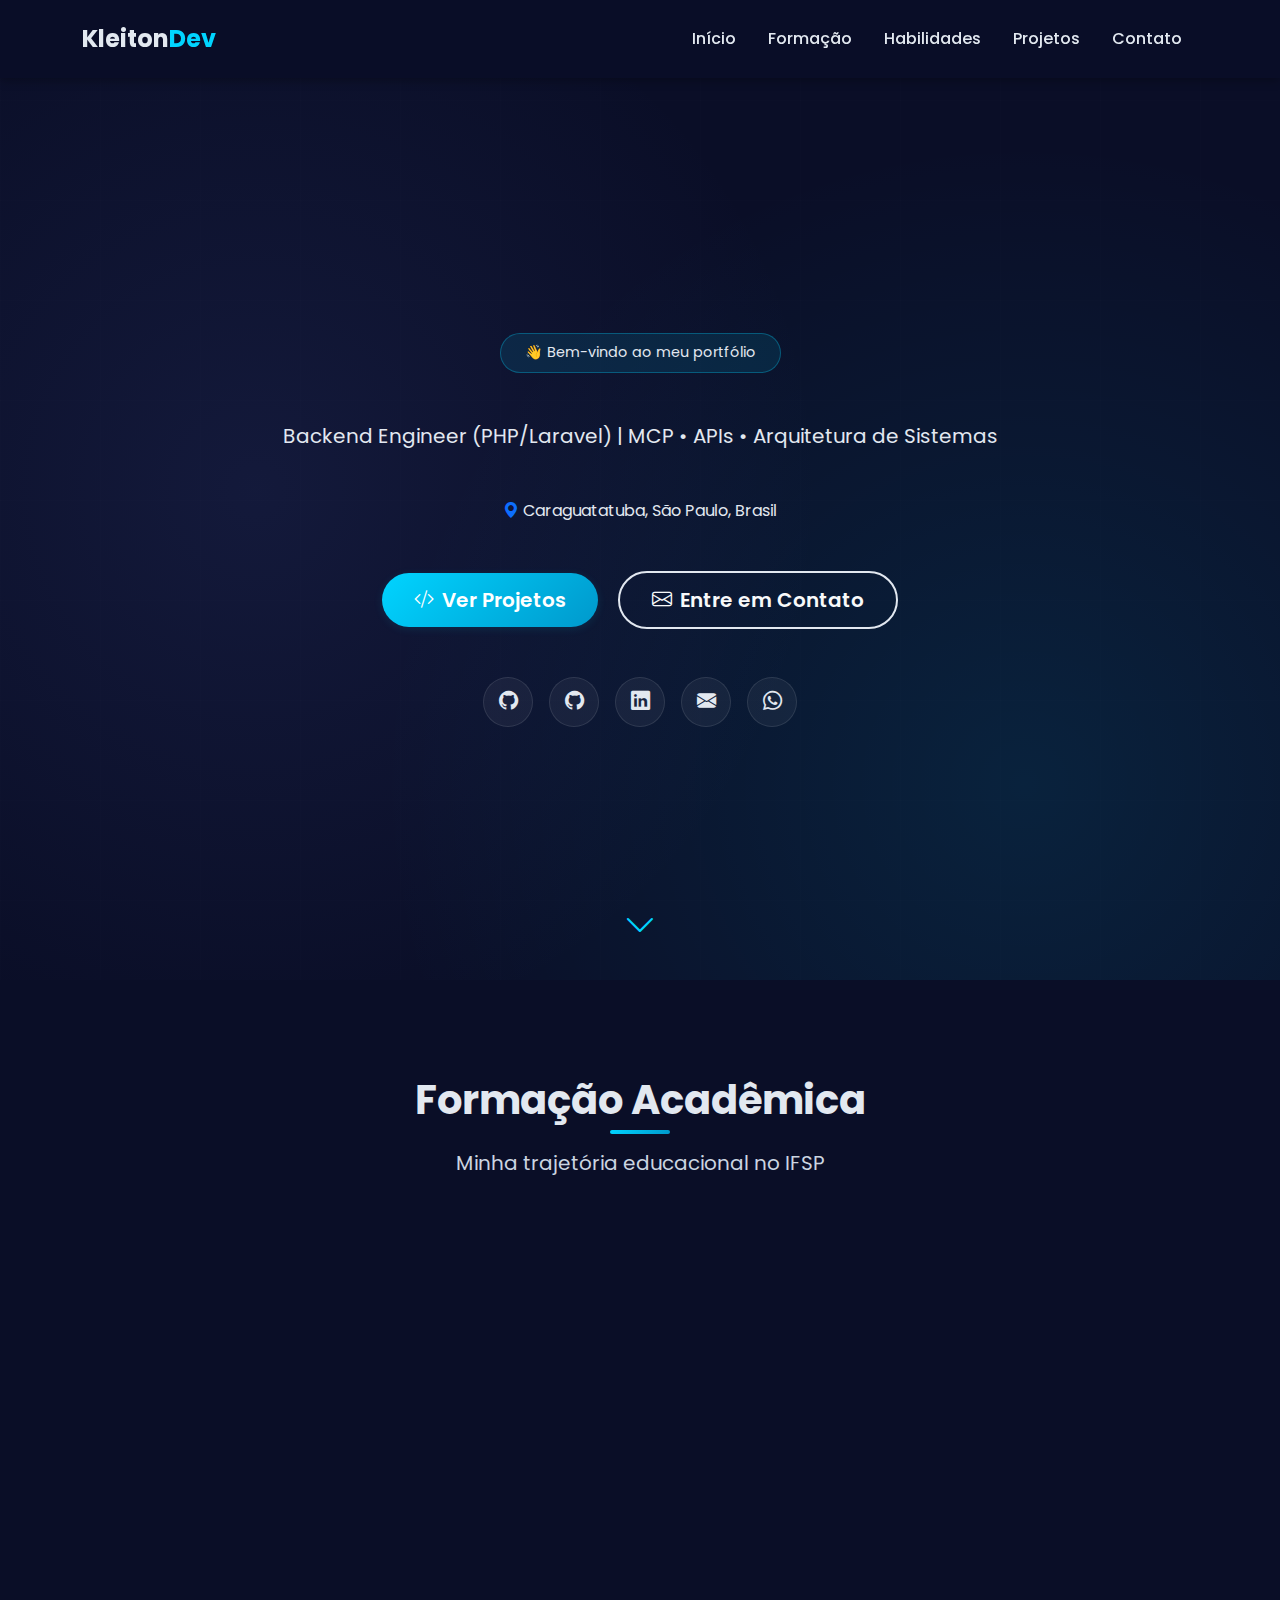
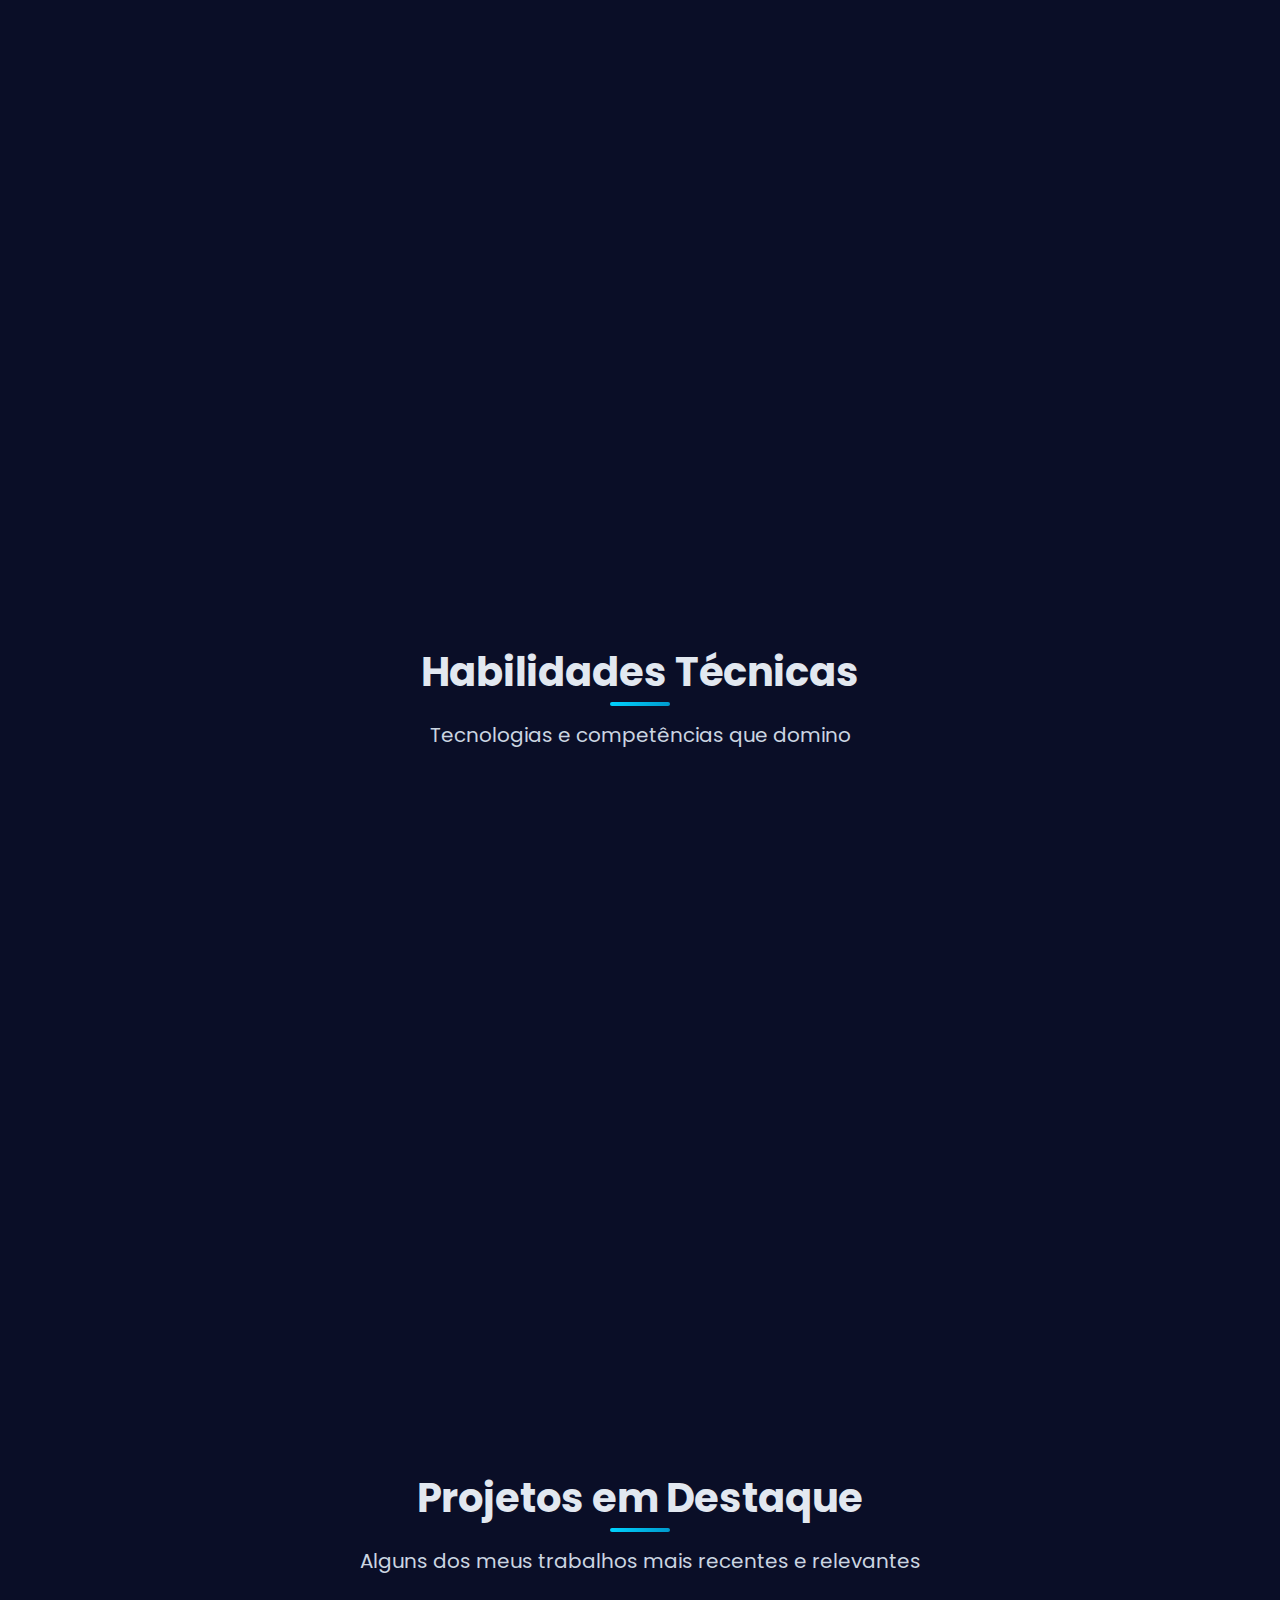
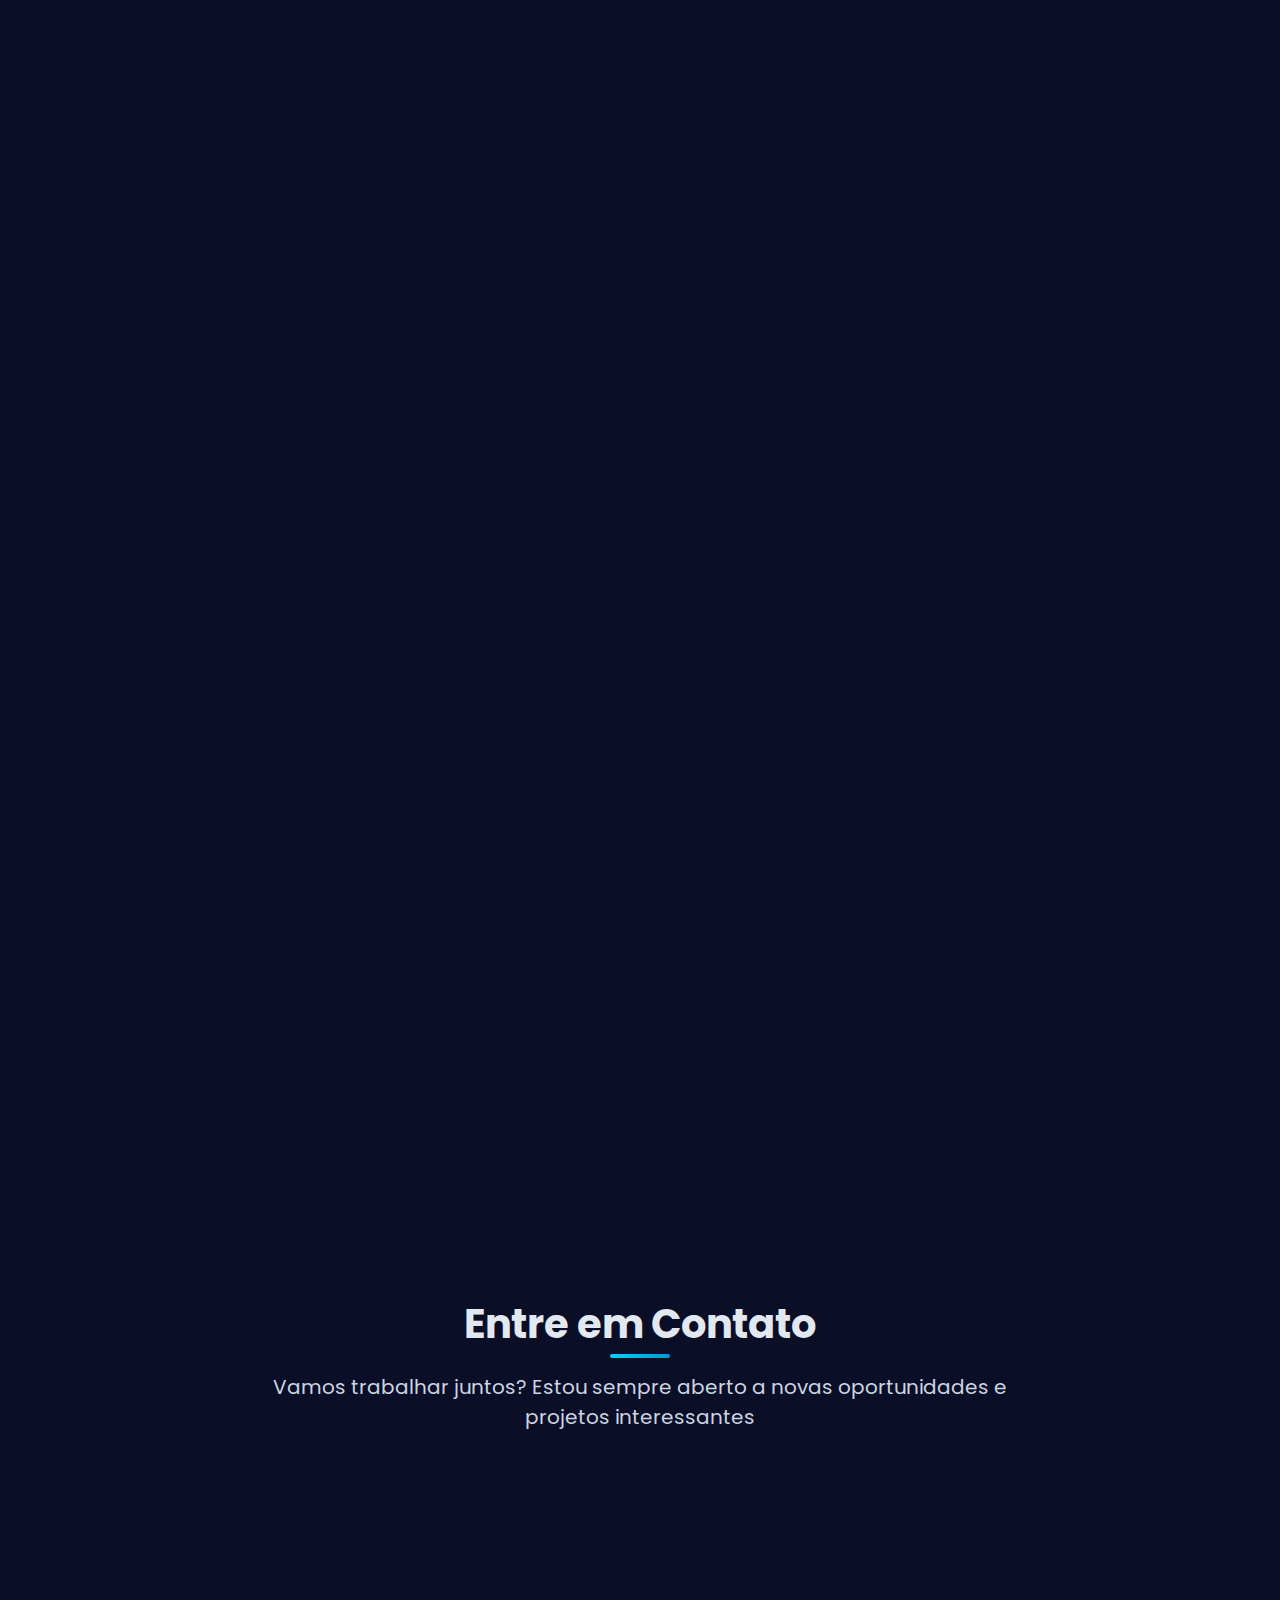
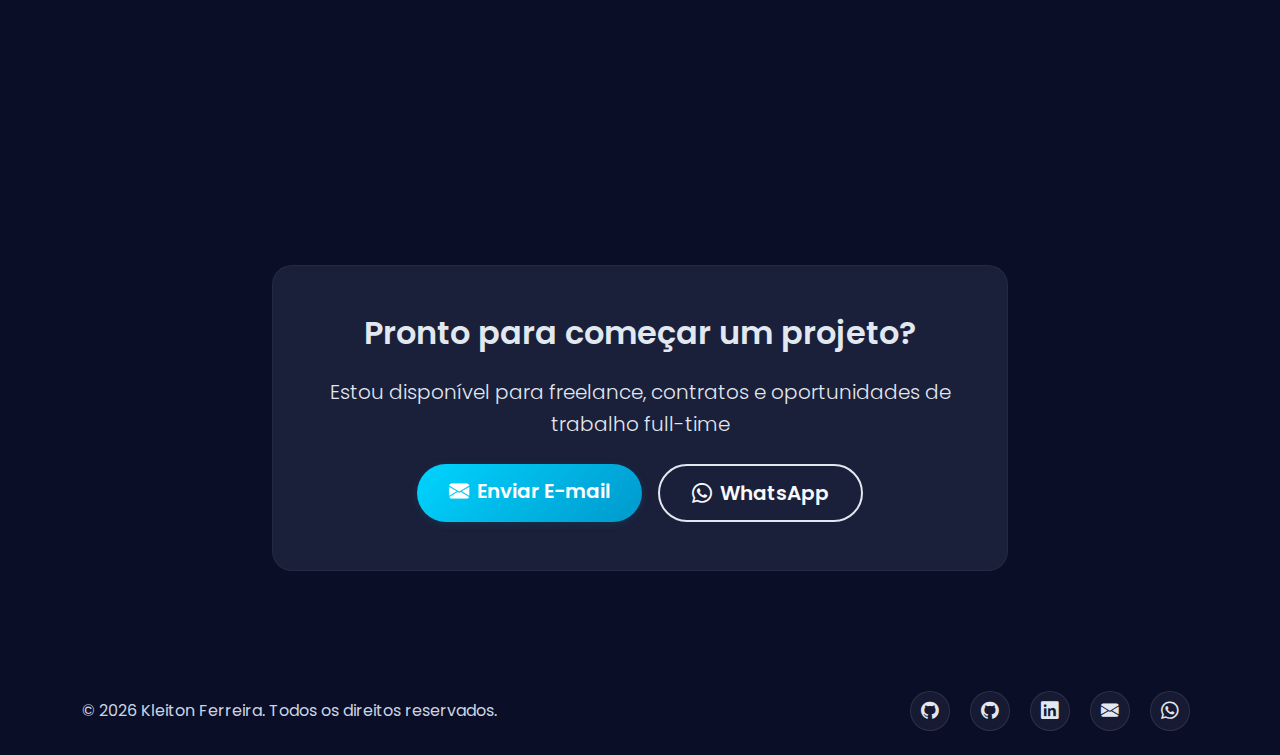
<file: index.html>
<!DOCTYPE html>
<html lang="pt-BR">
<head>
    <meta charset="UTF-8">
    <meta name="viewport" content="width=device-width, initial-scale=1.0">
    <meta name="description" content="Portfólio de Kleiton Ferreira - Backend Engineer PHP/Laravel">
    <title>Kleiton Ferreira - Backend Engineer</title>
    
    <!-- Bootstrap 5 CSS -->
    <link href="https://cdn.jsdelivr.net/npm/bootstrap@5.3.2/dist/css/bootstrap.min.css" rel="stylesheet">
    
    <!-- Bootstrap Icons -->
    <link rel="stylesheet" href="https://cdn.jsdelivr.net/npm/bootstrap-icons@1.11.1/font/bootstrap-icons.css">
    
    <!-- Google Fonts -->
    <link rel="preconnect" href="https://fonts.googleapis.com">
    <link rel="preconnect" href="https://fonts.gstatic.com" crossorigin>
    <link href="https://fonts.googleapis.com/css2?family=Poppins:wght@300;400;500;600;700&display=swap" rel="stylesheet">
    
    <!-- Custom CSS -->
    <link rel="stylesheet" href="styles.css">
</head>
<body>
    <!-- Navbar -->
    <nav class="navbar navbar-expand-lg navbar-dark fixed-top" id="mainNav">
        <div class="container">
            <a class="navbar-brand" href="#home">
                <span class="brand-name">Kleiton</span><span class="brand-highlight">Dev</span>
            </a>
            <button class="navbar-toggler" type="button" data-bs-toggle="collapse" data-bs-target="#navbarNav">
                <span class="navbar-toggler-icon"></span>
            </button>
            <div class="collapse navbar-collapse" id="navbarNav">
                <ul class="navbar-nav ms-auto">
                    <li class="nav-item"><a class="nav-link" href="#home">Início</a></li>
                    <li class="nav-item"><a class="nav-link" href="#education">Formação</a></li>
                    <li class="nav-item"><a class="nav-link" href="#skills">Habilidades</a></li>
                    <li class="nav-item"><a class="nav-link" href="#projects">Projetos</a></li>
                    <li class="nav-item"><a class="nav-link" href="#contact">Contato</a></li>
                </ul>
            </div>
        </div>
    </nav>

    <!-- Hero Section -->
    <section id="home" class="hero-section">
        <div class="hero-overlay"></div>
        <div class="container">
            <div class="row align-items-center min-vh-100">
                <div class="col-lg-8 mx-auto text-center hero-content">
                    <div class="hero-badge mb-4">
                        <span>👋 Bem-vindo ao meu portfólio</span>
                    </div>
                    <h1 class="display-3 fw-bold mb-4 animate-text">
                        Olá, eu sou Kleiton Ferreira
                    </h1>
                    <p class="lead hero-subtitle mb-5">
                        Backend Engineer (PHP/Laravel) | MCP • APIs • Arquitetura de Sistemas
                    </p>
                    <p class="mb-5 hero-location">
                        <i class="bi bi-geo-alt-fill text-primary"></i> Caraguatatuba, São Paulo, Brasil
                    </p>
                    <div class="hero-buttons">
                        <a href="#projects" class="btn btn-primary btn-lg me-3">
                            <i class="bi bi-code-slash me-2"></i>Ver Projetos
                        </a>
                        <a href="#contact" class="btn btn-outline-light btn-lg">
                            <i class="bi bi-envelope me-2"></i>Entre em Contato
                        </a>
                    </div>
                    <div class="social-links mt-5">
                        <a href="https://github.com/kleitonfr" target="_blank" class="social-icon" title="GitHub kleitonfr">
                            <i class="bi bi-github"></i>
                        </a>
                        <a href="https://github.com/kleiton-sti" target="_blank" class="social-icon" title="GitHub kleiton-sti">
                            <i class="bi bi-github"></i>
                        </a>
                        <a href="https://www.linkedin.com/in/kleiton-ferreira" target="_blank" class="social-icon" title="LinkedIn">
                            <i class="bi bi-linkedin"></i>
                        </a>
                        <a href="mailto:kleiton.sfr@gmail.com" class="social-icon" title="Email">
                            <i class="bi bi-envelope-fill"></i>
                        </a>
                        <a href="https://wa.me/5512997968787" target="_blank" class="social-icon" title="WhatsApp">
                            <i class="bi bi-whatsapp"></i>
                        </a>
                    </div>
                </div>
            </div>
        </div>
        <div class="scroll-indicator">
            <a href="#education">
                <i class="bi bi-chevron-down"></i>
            </a>
        </div>
    </section>

    <!-- Education Section -->
    <section id="education" class="py-5 bg-dark">
        <div class="container py-5">
            <div class="row">
                <div class="col-lg-8 mx-auto text-center mb-5">
                    <h2 class="section-title mb-4">Formação Acadêmica</h2>
                    <p class="lead section-subtitle">
                        Minha trajetória educacional no IFSP
                    </p>
                </div>
            </div>
            <div class="row g-4">
                <!-- ADS -->
                <div class="col-lg-4">
                    <div class="education-card h-100">
                        <div class="education-icon">
                            <i class="bi bi-laptop"></i>
                        </div>
                        <h3>Análise e Desenvolvimento de Sistemas</h3>
                        <p class="text-primary">
                            <strong>Instituto Federal de São Paulo - IFSP</strong><br>
                            Março 2022 - Dezembro 2026
                        </p>
                        <p class="card-description">
                            Formação focada em programação e desenvolvimento web, banco de dados, arquitetura de software e gestão de projetos de TI.
                        </p>
                    </div>
                </div>

                <!-- Processos Gerenciais -->
                <div class="col-lg-4">
                    <div class="education-card h-100">
                        <div class="education-icon">
                            <i class="bi bi-briefcase"></i>
                        </div>
                        <h3>Processos Gerenciais</h3>
                        <p class="text-primary">
                            <strong>Instituto Federal de São Paulo - IFSP</strong><br>
                            Fevereiro 2019 - Julho 2021
                        </p>
                        <p class="card-description">
                            Formação em gestão empresarial, processos organizacionais, 
                            administração e empreendedorismo. Concluído com pesquisa científica.
                        </p>
                    </div>
                </div>

                <!-- Técnico -->
                <div class="col-lg-4">
                    <div class="education-card h-100">
                        <div class="education-icon">
                            <i class="bi bi-gear"></i>
                        </div>
                        <h3>Técnico em Administração</h3>
                        <p class="text-primary">
                            <strong>Instituto Federal de São Paulo - IFSP</strong><br>
                            2016 - 2017
                        </p>
                        <p class="card-description">
                            Formação técnica em rotinas administrativas, gestão de documentos, 
                            atendimento e processos organizacionais.
                        </p>
                    </div>
                </div>
            </div>

            <!-- Certificações -->
            <div class="row mt-5">
                <div class="col-lg-12">
                    <div class="certifications-card">
                        <h3 class="mb-4"><i class="bi bi-award"></i> Certificações e Cursos</h3>
                        <div class="row g-3">
                            <div class="col-md-6">
                                <div class="cert-badge">
                                    <i class="bi bi-patch-check-fill text-primary"></i>
                                    <a href="https://hermes.dio.me/certificates/KYPKJFCV.pdf" class="text-decoration-none">
                                    <span> DIO - Laravel: Construindo uma API do Zero</span>
                                    </a>
                                </div>
                            </div>
                            <div class="col-md-6">
                                <div class="cert-badge">
                                    <i class="bi bi-patch-check-fill text-primary"></i>
                                    <a href="https://hermes.digitalinnovation.one/certificates/0A1F5E3C.pdf" class="text-decoration-none">
                                    <span> DIO - Formação JavaScript Developer</span>
                                    </a>
                                </div>
                            </div>
                            <div class="col-md-6">
                                <div class="cert-badge">
                                    <i class="bi bi-patch-check-fill text-primary"></i>
                                    <a href="https://on.fiap.com.br/pluginfile.php/1/local_nanocourses/certificado_nanocourse/49713/8767957f696f1c51cc3e054dfba1f16e/certificado.png" class="text-decoration-none">
                                    <span> FIAP - Linux Fundamentos</span>
                                    </a>
                                </div>
                            </div>
                            <div class="col-md-6">
                                <div class="cert-badge">
                                    <i class="bi bi-patch-check-fill text-primary"></i>
                                    <a href="https://drive.google.com/file/d/15YpUtPOfxhgdU4OIOYwsrPLDaLJMjvhK/view" class="text-decoration-none">
                                    <span> FEA-USP - Artigo Científico Aprovado</span>
                                    </a>
                                </div>
                            </div>
                            <div class="col-md-6">
                                <div class="cert-badge">
                                    <i class="bi bi-patch-check-fill text-primary"></i>
                                    <a href="https://drive.google.com/file/u/0/d/1vcKOcZkr17qzlW5jbfU2aLky2nC_zeyt/view?usp=sharing&pli=1" class="text-decoration-none">
                                    <span> CASI-UFF - Moderador(a) de Sessão Científica </span>
                                    </a>
                                </div>
                            </div>
                        </div>
                    </div>
                </div>
            </div>
        </div>
    </section>

    <!-- Skills Section -->
    <section id="skills" class="py-5">
        <div class="container py-5">
            <div class="row">
                <div class="col-lg-8 mx-auto text-center mb-5">
                    <h2 class="section-title mb-4">Habilidades Técnicas</h2>
                    <p class="lead section-subtitle">
                        Tecnologias e competências que domino
                    </p>
                </div>
            </div>
            <div class="row g-4">
                <!-- Backend -->
                <div class="col-md-6 col-lg-3">
                    <div class="skill-card">
                        <div class="skill-icon">
                            <i class="bi bi-server"></i>
                        </div>
                        <h4>Backend</h4>
                        <ul class="skill-list">
                            <li><span class="skill-badge">PHP</span></li>
                            <li><span class="skill-badge">Laravel</span></li>
                            <li><span class="skill-badge">Node.js</span></li>
                            <li><span class="skill-badge">Express</span></li>
                            <li><span class="skill-badge">NestJS</span></li>
                        </ul>
                    </div>
                </div>
                
                <!-- Frontend -->
                <div class="col-md-6 col-lg-3">
                    <div class="skill-card">
                        <div class="skill-icon">
                            <i class="bi bi-palette"></i>
                        </div>
                        <h4>Frontend</h4>
                        <ul class="skill-list">
                            <li><span class="skill-badge">HTML5</span></li>
                            <li><span class="skill-badge">CSS3</span></li>
                            <li><span class="skill-badge">JavaScript</span></li>
                            <li><span class="skill-badge">Bootstrap</span></li>
                            <li><span class="skill-badge">Tailwind CSS</span></li>
                        </ul>
                    </div>
                </div>
                
                <!-- Database & Tools -->
                <div class="col-md-6 col-lg-3">
                    <div class="skill-card">
                        <div class="skill-icon">
                            <i class="bi bi-database"></i>
                        </div>
                        <h4>Database & Tools</h4>
                        <ul class="skill-list">
                            <li><span class="skill-badge">MySQL</span></li>
                            <li><span class="skill-badge">Prisma</span></li>
                            <li><span class="skill-badge">Git</span></li>
                            <li><span class="skill-badge">GLPI</span></li>
                            <li><span class="skill-badge">REST API</span></li>
                        </ul>
                    </div>
                </div>
                
                <!-- Competências -->
                <div class="col-md-6 col-lg-3">
                    <div class="skill-card">
                        <div class="skill-icon">
                            <i class="bi bi-lightbulb"></i>
                        </div>
                        <h4>Competências</h4>
                        <ul class="skill-list">
                            <li><span class="skill-badge">Arquitetura MVC</span></li>
                            <li><span class="skill-badge">Atendimento</span></li>
                            <li><span class="skill-badge">Suporte Técnico</span></li>
                            <li><span class="skill-badge">Pesquisa</span></li>
                            <li><span class="skill-badge">Análise de Dados</span></li>
                        </ul>
                    </div>
                </div>
            </div>
        </div>
    </section>

    <!-- Projects Section -->
    <section id="projects" class="py-5 bg-dark">
        <div class="container py-5">
            <div class="row">
                <div class="col-lg-8 mx-auto text-center mb-5">
                    <h2 class="section-title mb-4">Projetos em Destaque</h2>
                    <p class="lead section-subtitle">
                        Alguns dos meus trabalhos mais recentes e relevantes
                    </p>
                </div>
            </div>
            <div class="row g-4">
                <!-- Project 1: Diário Oficial -->
                <div class="col-lg-4 col-md-6">
                    <div class="project-card">
                        <div class="project-image">
                            <div class="project-overlay">
                                <div class="project-links">
                                    <a href="https://github.com/kleitonfr/front_diario-oficial" target="_blank" class="btn btn-light btn-sm project-badge">
                                        <i class="bi bi-github"></i> Código
                                    </a>
                                    <a href="https://kleitonfr.github.io/front_diario-oficial/" target="_blank" class="btn btn-primary btn-sm">
                                        <i class="bi bi-box-arrow-up-right"></i> Demo
                                    </a>
                                </div>
                            </div>
                        </div>
                        <div class="project-content">
                            <h3>Diário Oficial - Caraguatatuba</h3>
                            <p class="card-description">
                                Nova interface moderna para o Diário Oficial de Caraguatatuba. 
                                Design responsivo e intuitivo para facilitar o acesso à informação pública.
                            </p>
                            <div class="project-tech">
                                <span class="tech-tag">HTML5</span>
                                <span class="tech-tag">CSS3</span>
                                <span class="tech-tag">JavaScript</span>
                            </div>
                        </div>
                    </div>
                </div>

                <!-- Project 2: Consulta Pública -->
                <div class="col-lg-4 col-md-6">
                    <div class="project-card">
                        <div class="project-image private-project">
                            <div class="project-overlay">
                                <div class="project-badge">
                                    <i class="bi bi-lock-fill"></i> Privado
                                </div>
                            </div>
                        </div>
                        <div class="project-content">
                            <h3>Sistema de Consulta Pública</h3>
                            <p class="card-description">
                                Plataforma para gestão e participação em consultas públicas. 
                                Interface intuitiva para cidadãos e administradores com controle completo de processos.
                            </p>
                            <div class="project-tech">
                                <span class="tech-tag">PHP</span>
                                <span class="tech-tag">Laravel</span>
                                <span class="tech-tag">MySQL</span>
                                <span class="tech-tag">Bootstrap</span>
                            </div>
                        </div>
                    </div>
                </div>

                <!-- Project 3: LGPD -->
                <div class="col-lg-4 col-md-6">
                    <div class="project-card">
                        <div class="project-image private-project">
                            <div class="project-overlay">
                                <div class="project-badge">
                                    <i class="bi bi-lock-fill"></i> Privado
                                </div>
                            </div>
                        </div>
                        <div class="project-content">
                            <h3>Sistema LGPD</h3>
                            <p class="card-description">
                                Sistema para gerenciamento e conformidade com a Lei Geral de Proteção de Dados. 
                                Controle de consentimento, acesso e exclusão de dados pessoais.
                            </p>
                            <div class="project-tech">
                                <span class="tech-tag">PHP</span>
                                <span class="tech-tag">Laravel</span>
                                <span class="tech-tag">API REST</span>
                                <span class="tech-tag">MySQL</span>
                            </div>
                        </div>
                    </div>
                </div>

                <!-- Project 4: Nest Florestal -->
                <div class="col-lg-4 col-md-6">
                    <div class="project-card">
                        <div class="project-image private-project">
                            <div class="project-overlay">
                                <div class="project-badge">
                                    <i class="bi bi-lock-fill"></i> Privado
                                </div>
                            </div>
                        </div>
                        <div class="project-content">
                            <h3>Nest Florestal</h3>
                            <p class="card-description">
                                Sistema de gestão e monitoramento florestal desenvolvido com NestJS. 
                                API robusta para controle de recursos naturais e processos ambientais.
                            </p>
                            <div class="project-tech">
                                <span class="tech-tag">NestJS</span>
                                <span class="tech-tag">TypeScript</span>
                                <span class="tech-tag">Prisma</span>
                                <span class="tech-tag">PostgreSQL</span>
                            </div>
                        </div>
                    </div>
                </div>

                <!-- Project 5: PetMatch BackEnd -->
                <div class="col-lg-4 col-md-6">
                    <div class="project-card">
                        <div class="project-image private-project">
                            <div class="project-overlay">
                                <div class="project-badge">
                                    <i class="bi bi-lock-fill"></i> Privado
                                </div>
                            </div>
                        </div>
                        <div class="project-content">
                            <h3>PetMatch Backend</h3>
                            <p class="card-description">
                                Backend completo para plataforma de adoção de pets. 
                                API com autenticação, gerenciamento de perfis e sistema de matching entre pets e adotantes.
                            </p>
                            <div class="project-tech">
                                <span class="tech-tag">Node.js</span>
                                <span class="tech-tag">Express</span>
                                <span class="tech-tag">MongoDB</span>
                                <span class="tech-tag">JWT</span>
                            </div>
                        </div>
                    </div>
                </div>

                <!-- Project 6: Hono API Worker -->
                <div class="col-lg-4 col-md-6">
                    <div class="project-card">
                        <div class="project-image private-project">
                            <div class="project-overlay">
                                <div class="project-badge">
                                    <i class="bi bi-lock-fill"></i> Privado
                                </div>
                            </div>
                        </div>
                        <div class="project-content">
                            <h3>Hono API Worker</h3>
                            <p class="card-description">
                                API ultrarrápida construída com Hono para Cloudflare Workers. 
                                Serverless, escalável e de baixa latência para aplicações distribuídas.
                            </p>
                            <div class="project-tech">
                                <span class="tech-tag">Hono</span>
                                <span class="tech-tag">TypeScript</span>
                                <span class="tech-tag">Cloudflare Workers</span>
                                <span class="tech-tag">Edge Computing</span>
                            </div>
                        </div>
                    </div>
                </div>
            </div>
        </div>
    </section>

    <!-- Contact Section -->
    <section id="contact" class="py-5">
        <div class="container py-5">
            <div class="row">
                <div class="col-lg-8 mx-auto text-center mb-5">
                    <h2 class="section-title mb-4">Entre em Contato</h2>
                    <p class="lead section-subtitle">
                        Vamos trabalhar juntos? Estou sempre aberto a novas oportunidades e projetos interessantes
                    </p>
                </div>
            </div>
            <div class="row g-4">
                <!-- LinkedIn -->
                <div class="col-md-6 col-lg-3">
                    <a href="https://www.linkedin.com/in/kleiton-ferreira" target="_blank" class="contact-link">
                        <div class="contact-card">
                            <div class="contact-icon">
                                <i class="bi bi-linkedin"></i>
                            </div>
                            <h4>LinkedIn</h4>
                            <p class="card-description">
                                Conecte-se comigo profissionalmente
                            </p>
                            <span class="contact-value">/in/kleiton-ferreira</span>
                        </div>
                    </a>
                </div>

                <!-- GitHub -->
                <div class="col-md-6 col-lg-3">
                    <a href="https://github.com/kleitonfr" target="_blank" class="contact-link">
                        <div class="contact-card">
                            <div class="contact-icon">
                                <i class="bi bi-github"></i>
                            </div>
                            <h4>GitHub</h4>
                            <p class="card-description">
                                Confira meus projetos e contribuições
                            </p>
                            <span class="contact-value">@kleitonfr</span>
                        </div>
                    </a>
                </div>

                <!-- Email -->
                <div class="col-md-6 col-lg-3">
                    <a href="mailto:kleiton.sfr@gmail.com" class="contact-link">
                        <div class="contact-card">
                            <div class="contact-icon">
                                <i class="bi bi-envelope-fill"></i>
                            </div>
                            <h4>E-mail</h4>
                            <p class="card-description">
                                Envie uma mensagem diretamente
                            </p>
                            <span class="contact-value">kleiton.sfr@gmail.com</span>
                        </div>
                    </a>
                </div>

                <!-- WhatsApp -->
                <div class="col-md-6 col-lg-3">
                    <a href="https://wa.me/5512997968787" target="_blank" class="contact-link">
                        <div class="contact-card">
                            <div class="contact-icon">
                                <i class="bi bi-whatsapp"></i>
                            </div>
                            <h4>WhatsApp</h4>
                            <p class="card-description">
                                Converse comigo em tempo real
                            </p>
                            <span class="contact-value">(12) 99796-8787</span>
                        </div>
                    </a>
                </div>
            </div>

            <!-- CTA Section -->
            <div class="row mt-5">
                <div class="col-lg-8 mx-auto text-center">
                    <div class="cta-box">
                        <h3 class="mb-4">Pronto para começar um projeto?</h3>
                        <p class="lead card-description mb-4">
                            Estou disponível para freelance, contratos e oportunidades de trabalho full-time
                        </p>
                        <div class="d-flex justify-content-center gap-3 flex-wrap">
                            <a href="mailto:kleiton.sfr@gmail.com" class="btn btn-primary btn-lg">
                                <i class="bi bi-envelope-fill me-2"></i>Enviar E-mail
                            </a>
                            <a href="https://wa.me/5512997968787" target="_blank" class="btn btn-outline-light btn-lg">
                                <i class="bi bi-whatsapp me-2"></i>WhatsApp
                            </a>
                        </div>
                    </div>
                </div>
            </div>
        </div>
    </section>

    <!-- Footer -->
    <footer class="py-4 bg-dark">
        <div class="container">
            <div class="row align-items-center">
                <div class="col-md-6 text-center text-md-start mb-3 mb-md-0">
                    <p class="mb-0 footer-text">
                        &copy; 2025 Kleiton Ferreira. Todos os direitos reservados.
                    </p>
                </div>
                <div class="col-md-6 text-center text-md-end">
                    <div class="social-links-footer">
                        <a href="https://github.com/kleitonfr" target="_blank" title="GitHub kleitonfr">
                            <i class="bi bi-github"></i>
                        </a>
                        <a href="https://github.com/kleiton-sti" target="_blank" title="GitHub kleiton-sti">
                            <i class="bi bi-github"></i>
                        </a>
                        <a href="https://www.linkedin.com/in/kleiton-ferreira" target="_blank" title="LinkedIn">
                            <i class="bi bi-linkedin"></i>
                        </a>
                        <a href="mailto:kleiton.sfr@gmail.com" title="Email">
                            <i class="bi bi-envelope-fill"></i>
                        </a>
                        <a href="https://wa.me/5512997968787" target="_blank" title="WhatsApp">
                            <i class="bi bi-whatsapp"></i>
                        </a>
                    </div>
                </div>
            </div>
        </div>
    </footer>

    <!-- Bootstrap 5 JS Bundle -->
    <script src="https://cdn.jsdelivr.net/npm/bootstrap@5.3.2/dist/js/bootstrap.bundle.min.js"></script>
    
    <!-- Custom JS -->
    <script src="script.js"></script>
</body>
</html>
</file>
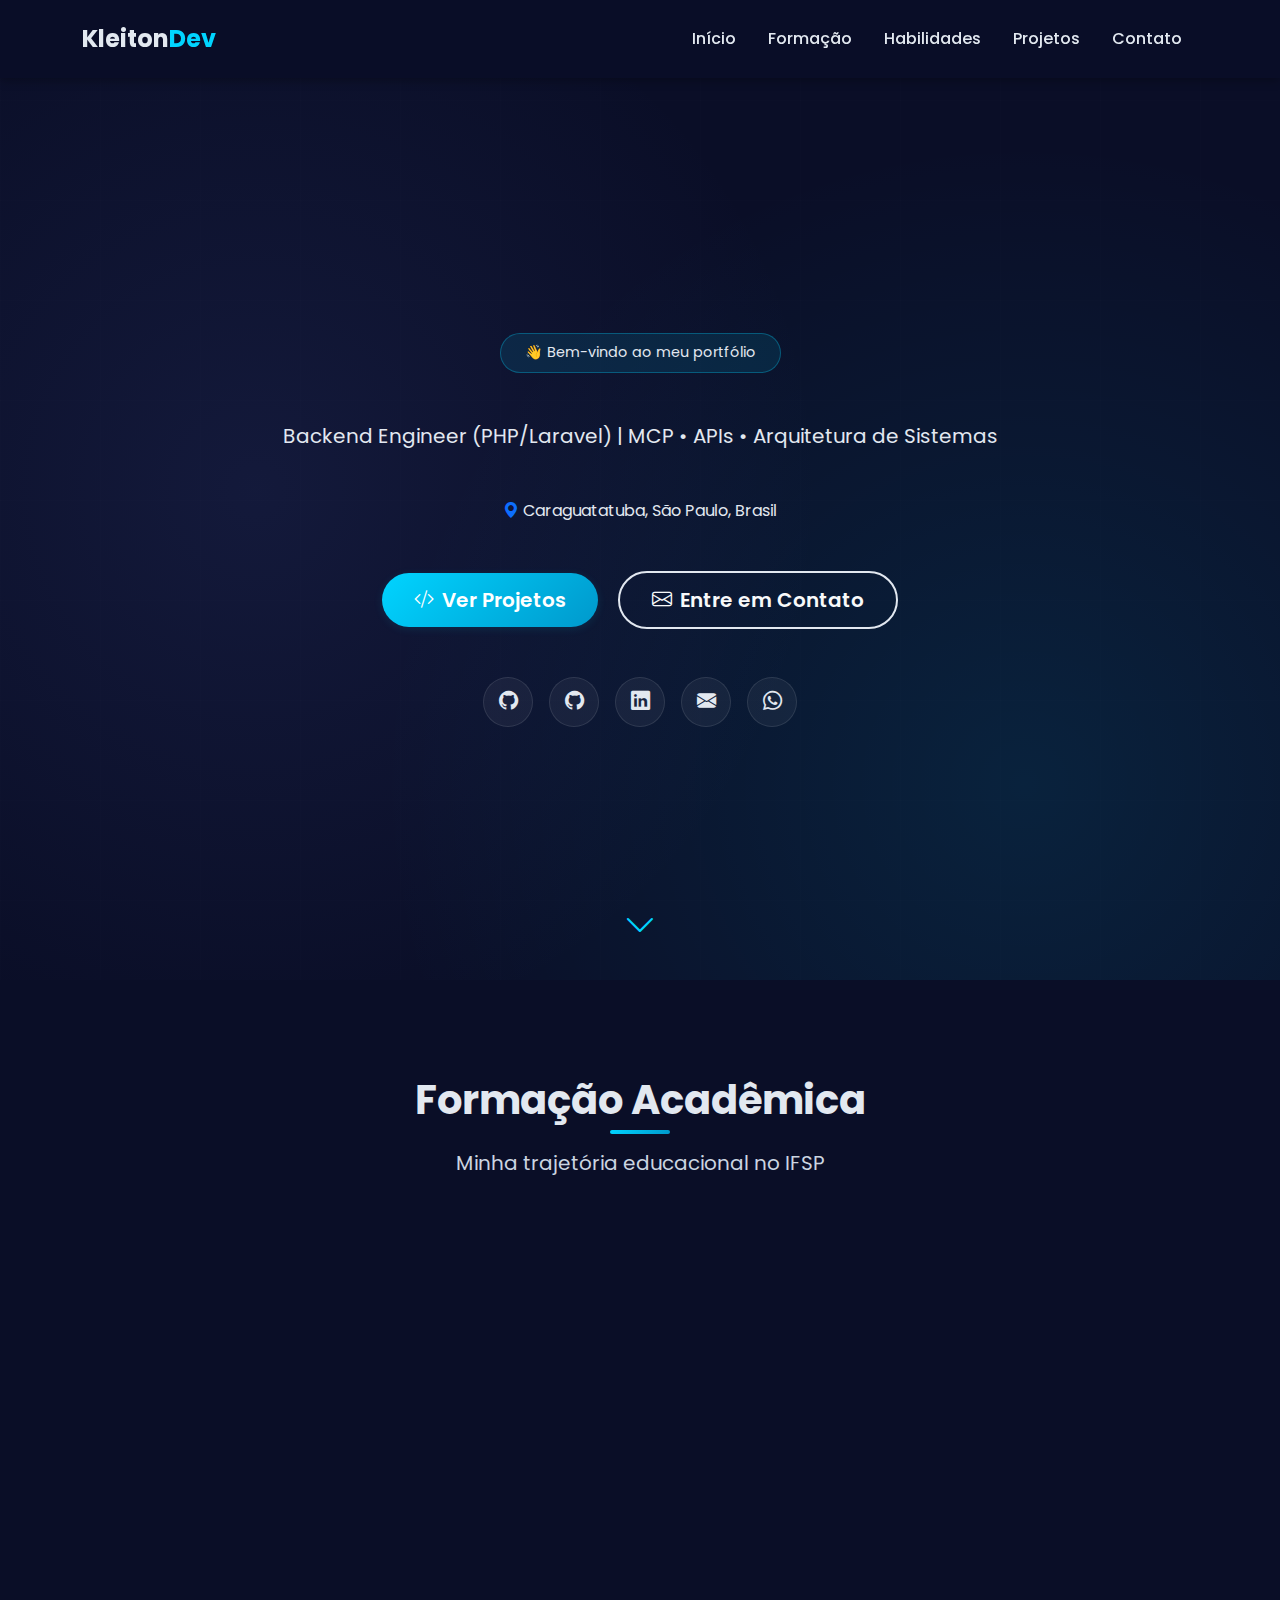
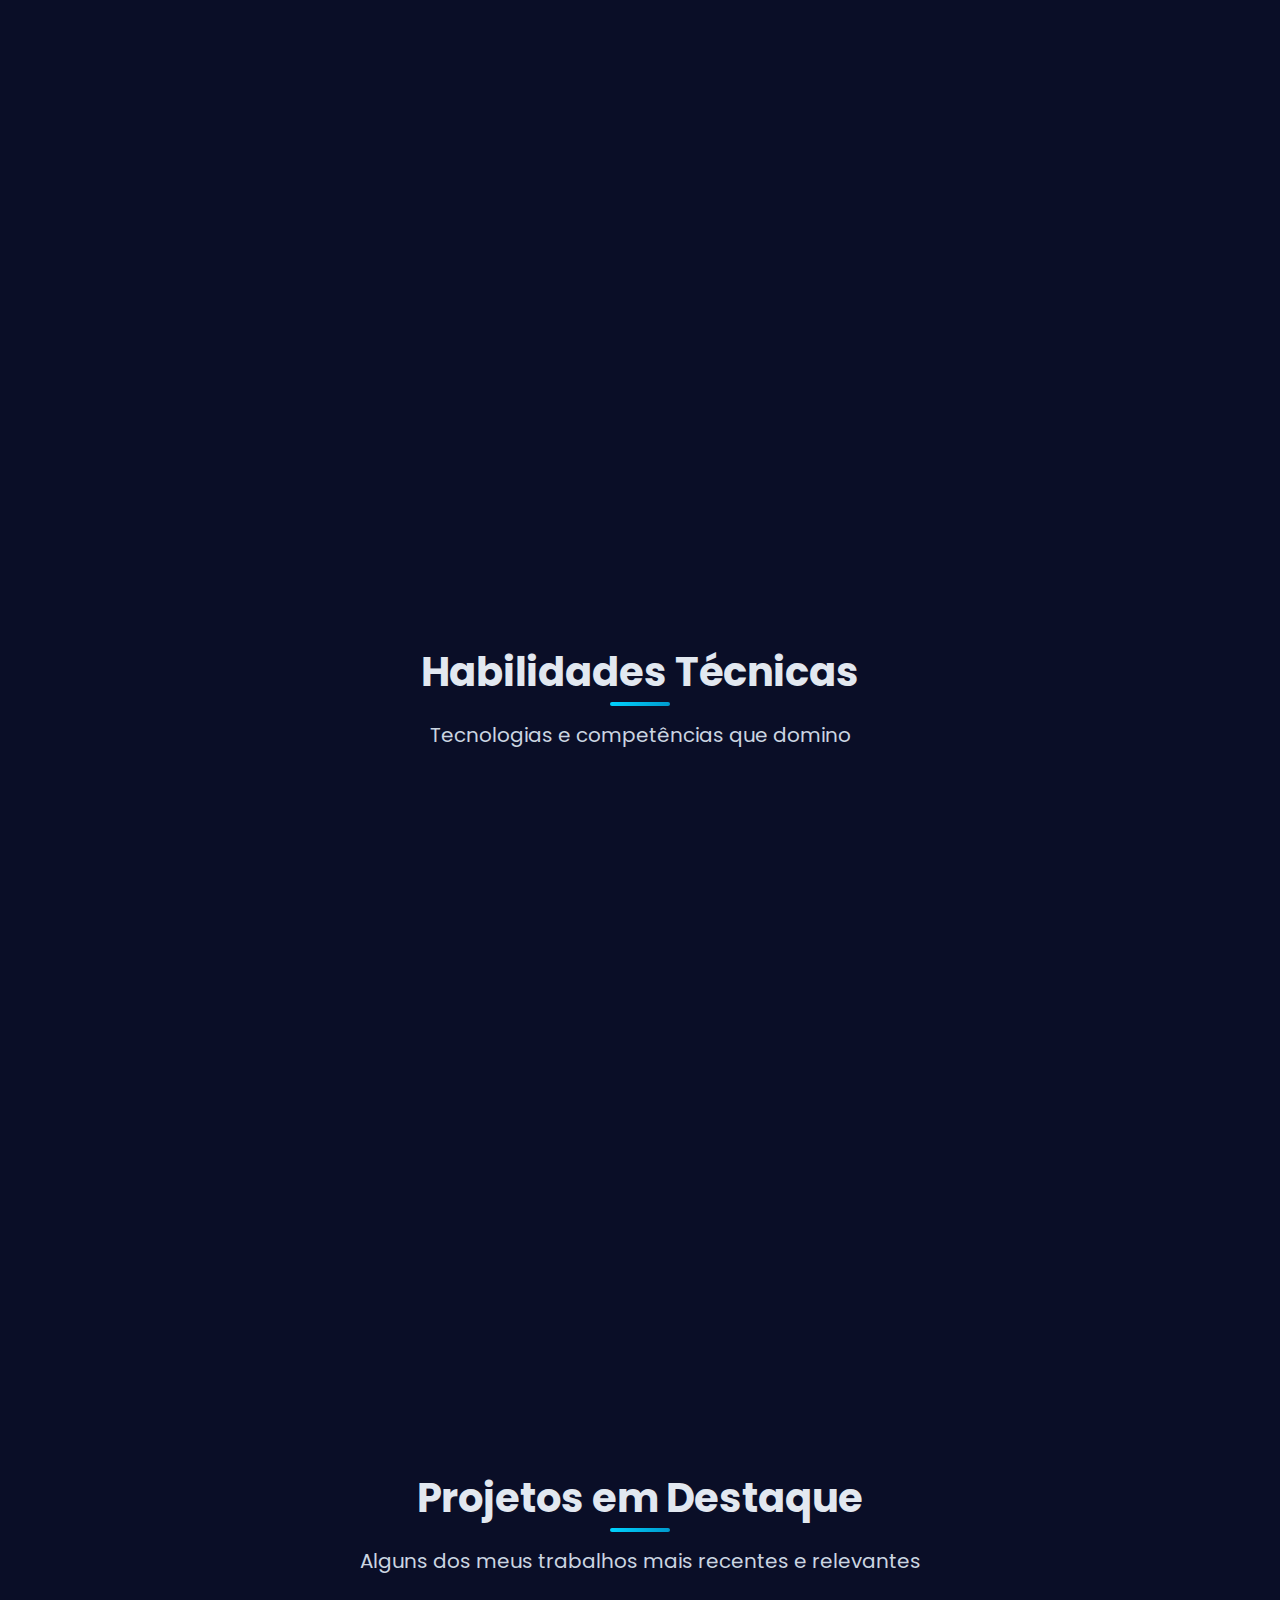
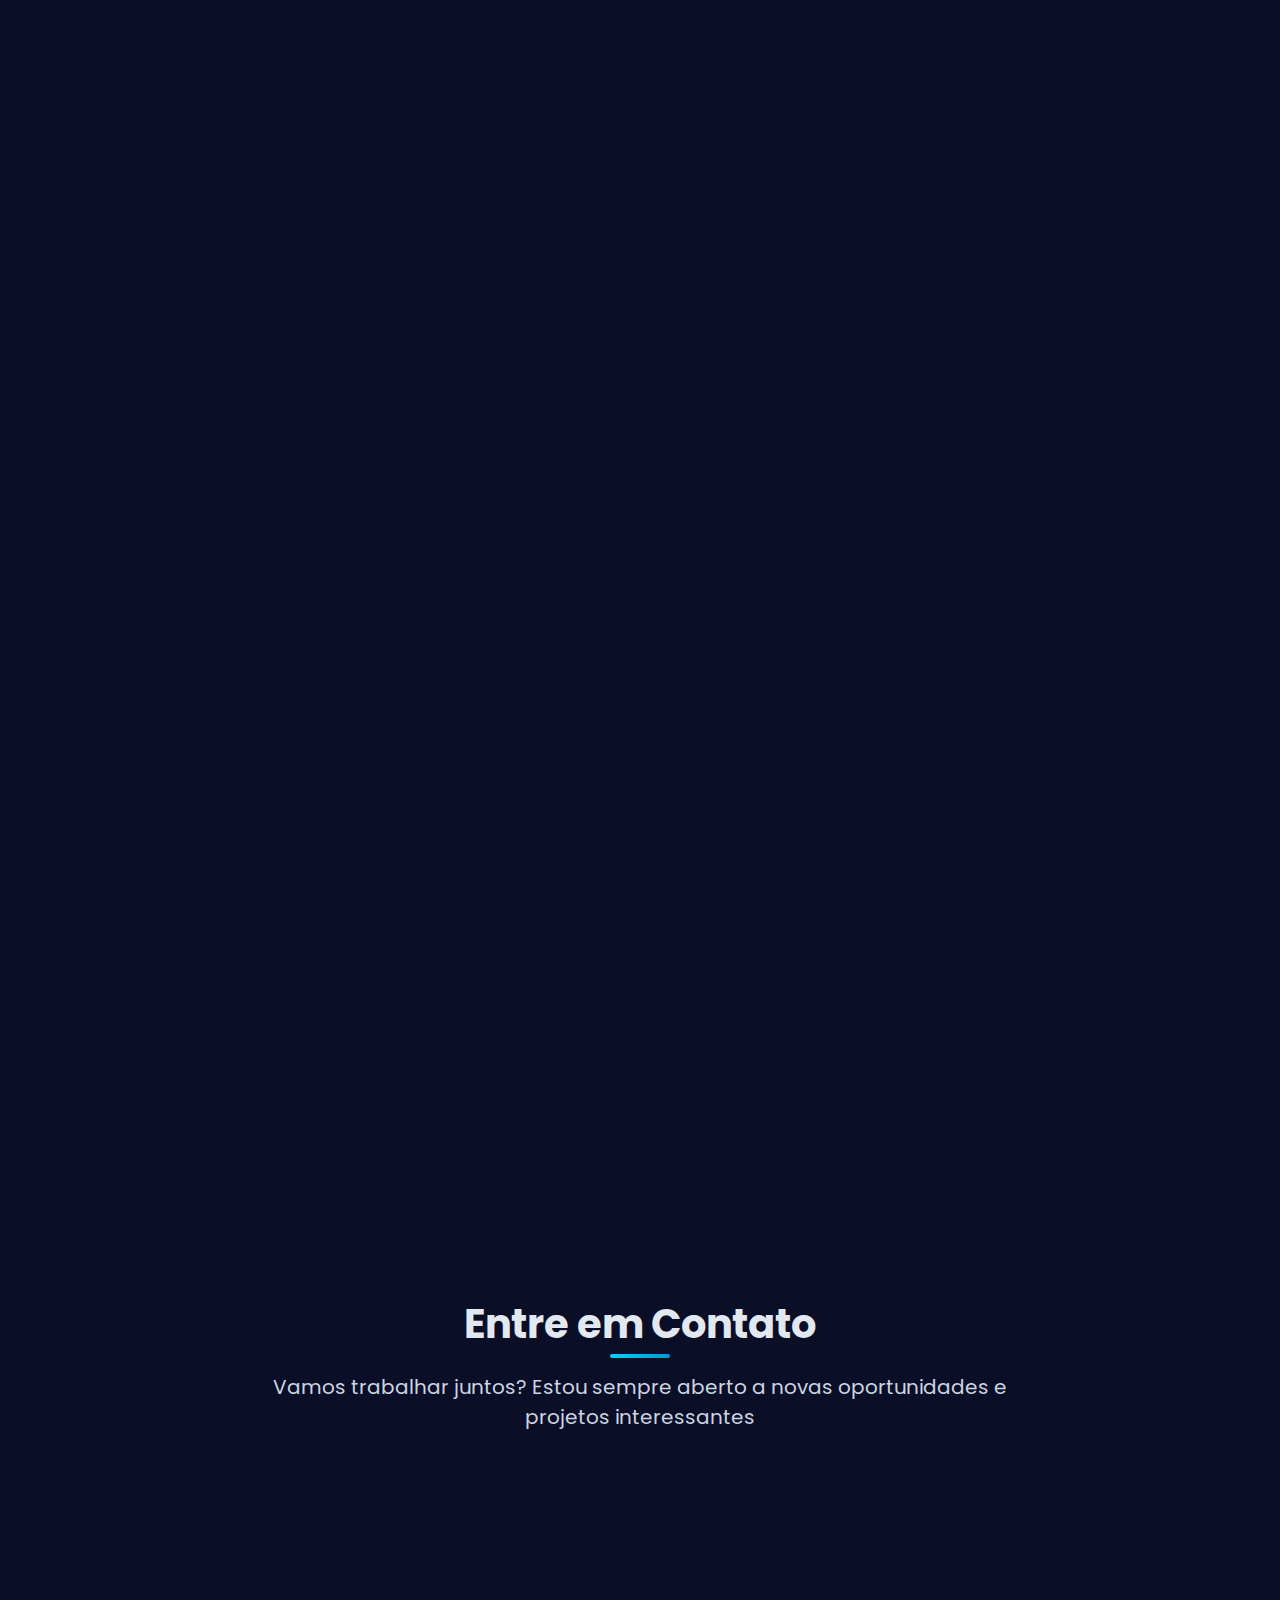
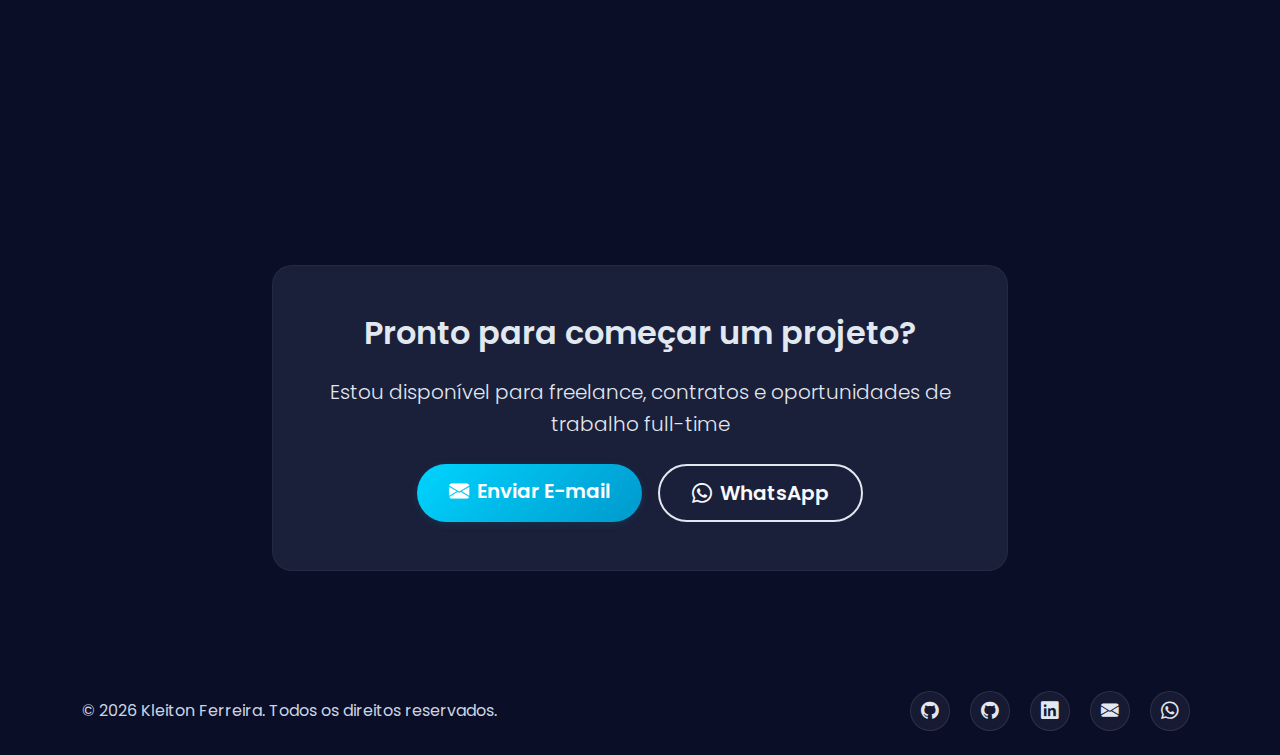
<file: docs/index.html>
<!DOCTYPE html>
<html lang="pt-BR">
<head>
    <meta charset="UTF-8">
    <meta name="viewport" content="width=device-width, initial-scale=1.0">
    <meta name="description" content="Portfólio de Kleiton Ferreira - Backend Engineer PHP/Laravel">
    <title>Kleiton Ferreira - Backend Engineer</title>
    
    <!-- Bootstrap 5 CSS -->
    <link href="https://cdn.jsdelivr.net/npm/bootstrap@5.3.2/dist/css/bootstrap.min.css" rel="stylesheet">
    
    <!-- Bootstrap Icons -->
    <link rel="stylesheet" href="https://cdn.jsdelivr.net/npm/bootstrap-icons@1.11.1/font/bootstrap-icons.css">
    
    <!-- Google Fonts -->
    <link rel="preconnect" href="https://fonts.googleapis.com">
    <link rel="preconnect" href="https://fonts.gstatic.com" crossorigin>
    <link href="https://fonts.googleapis.com/css2?family=Poppins:wght@300;400;500;600;700&display=swap" rel="stylesheet">
    
    <!-- Custom CSS -->
    <link rel="stylesheet" href="../assets/css/styles.css">
</head>
<body>
    <!-- Navbar -->
    <nav class="navbar navbar-expand-lg navbar-dark fixed-top" id="mainNav">
        <div class="container">
            <a class="navbar-brand" href="#home">
                <span class="brand-name">Kleiton</span><span class="brand-highlight">Dev</span>
            </a>
            <button class="navbar-toggler" type="button" data-bs-toggle="collapse" data-bs-target="#navbarNav">
                <span class="navbar-toggler-icon"></span>
            </button>
            <div class="collapse navbar-collapse" id="navbarNav">
                <ul class="navbar-nav ms-auto">
                    <li class="nav-item"><a class="nav-link" href="#home">Início</a></li>
                    <li class="nav-item"><a class="nav-link" href="#education">Formação</a></li>
                    <li class="nav-item"><a class="nav-link" href="#skills">Habilidades</a></li>
                    <li class="nav-item"><a class="nav-link" href="#projects">Projetos</a></li>
                    <li class="nav-item"><a class="nav-link" href="#contact">Contato</a></li>
                </ul>
            </div>
        </div>
    </nav>

    <!-- Hero Section -->
    <section id="home" class="hero-section">
        <div class="hero-overlay"></div>
        <div class="container">
            <div class="row align-items-center min-vh-100">
                <div class="col-lg-8 mx-auto text-center hero-content">
                    <div class="hero-badge mb-4">
                        <span>👋 Bem-vindo ao meu portfólio</span>
                    </div>
                    <h1 class="display-3 fw-bold mb-4 animate-text">
                        Olá, eu sou Kleiton Ferreira
                    </h1>
                    <p class="lead hero-subtitle mb-5">
                        Backend Engineer (PHP/Laravel) | MCP • APIs • Arquitetura de Sistemas
                    </p>
                    <p class="mb-5 hero-location">
                        <i class="bi bi-geo-alt-fill text-primary"></i> Caraguatatuba, São Paulo, Brasil
                    </p>
                    <div class="hero-buttons">
                        <a href="#projects" class="btn btn-primary btn-lg me-3">
                            <i class="bi bi-code-slash me-2"></i>Ver Projetos
                        </a>
                        <a href="#contact" class="btn btn-outline-light btn-lg">
                            <i class="bi bi-envelope me-2"></i>Entre em Contato
                        </a>
                    </div>
                    <div class="social-links mt-5">
                        <a href="https://github.com/kleitonfr" target="_blank" class="social-icon" title="GitHub kleitonfr">
                            <i class="bi bi-github"></i>
                        </a>
                        <a href="https://github.com/kleiton-sti" target="_blank" class="social-icon" title="GitHub kleiton-sti">
                            <i class="bi bi-github"></i>
                        </a>
                        <a href="https://www.linkedin.com/in/kleiton-ferreira" target="_blank" class="social-icon" title="LinkedIn">
                            <i class="bi bi-linkedin"></i>
                        </a>
                        <a href="mailto:kleiton.sfr@gmail.com" class="social-icon" title="Email">
                            <i class="bi bi-envelope-fill"></i>
                        </a>
                        <a href="https://wa.me/5512997968787" target="_blank" class="social-icon" title="WhatsApp">
                            <i class="bi bi-whatsapp"></i>
                        </a>
                    </div>
                </div>
            </div>
        </div>
        <div class="scroll-indicator">
            <a href="#education">
                <i class="bi bi-chevron-down"></i>
            </a>
        </div>
    </section>

    <!-- Education Section -->
    <section id="education" class="py-5 bg-dark">
        <div class="container py-5">
            <div class="row">
                <div class="col-lg-8 mx-auto text-center mb-5">
                    <h2 class="section-title mb-4">Formação Acadêmica</h2>
                    <p class="lead section-subtitle">
                        Minha trajetória educacional no IFSP
                    </p>
                </div>
            </div>
            <div class="row g-4">
                <!-- ADS -->
                <div class="col-lg-4">
                    <div class="education-card h-100">
                        <div class="education-icon">
                            <i class="bi bi-laptop"></i>
                        </div>
                        <h3>Análise e Desenvolvimento de Sistemas</h3>
                        <p class="text-primary">
                            <strong>Instituto Federal de São Paulo - IFSP</strong><br>
                            Março 2022 - Dezembro 2026
                        </p>
                        <p class="card-description">
                            Formação focada em programação e desenvolvimento web, banco de dados, arquitetura de software e gestão de projetos de TI.
                        </p>
                    </div>
                </div>

                <!-- Processos Gerenciais -->
                <div class="col-lg-4">
                    <div class="education-card h-100">
                        <div class="education-icon">
                            <i class="bi bi-briefcase"></i>
                        </div>
                        <h3>Processos Gerenciais</h3>
                        <p class="text-primary">
                            <strong>Instituto Federal de São Paulo - IFSP</strong><br>
                            Fevereiro 2019 - Julho 2021
                        </p>
                        <p class="card-description">
                            Formação em gestão empresarial, processos organizacionais, 
                            administração e empreendedorismo. Concluído com pesquisa científica.
                        </p>
                    </div>
                </div>

                <!-- Técnico -->
                <div class="col-lg-4">
                    <div class="education-card h-100">
                        <div class="education-icon">
                            <i class="bi bi-gear"></i>
                        </div>
                        <h3>Técnico em Administração</h3>
                        <p class="text-primary">
                            <strong>Instituto Federal de São Paulo - IFSP</strong><br>
                            2016 - 2017
                        </p>
                        <p class="card-description">
                            Formação técnica em rotinas administrativas, gestão de documentos, 
                            atendimento e processos organizacionais.
                        </p>
                    </div>
                </div>
            </div>

            <!-- Certificações -->
            <div class="row mt-5">
                <div class="col-lg-12">
                    <div class="certifications-card">
                        <h3 class="mb-4"><i class="bi bi-award"></i> Certificações e Cursos</h3>
                        <div class="row g-3">
                            <div class="col-md-6">
                                <div class="cert-badge">
                                    <i class="bi bi-patch-check-fill text-primary"></i>
                                    <a href="https://hermes.dio.me/certificates/KYPKJFCV.pdf" class="text-decoration-none">
                                    <span> DIO - Laravel: Construindo uma API do Zero</span>
                                    </a>
                                </div>
                            </div>
                            <div class="col-md-6">
                                <div class="cert-badge">
                                    <i class="bi bi-patch-check-fill text-primary"></i>
                                    <a href="https://hermes.digitalinnovation.one/certificates/0A1F5E3C.pdf" class="text-decoration-none">
                                    <span> DIO - Formação JavaScript Developer</span>
                                    </a>
                                </div>
                            </div>
                            <div class="col-md-6">
                                <div class="cert-badge">
                                    <i class="bi bi-patch-check-fill text-primary"></i>
                                    <a href="https://on.fiap.com.br/pluginfile.php/1/local_nanocourses/certificado_nanocourse/49713/8767957f696f1c51cc3e054dfba1f16e/certificado.png" class="text-decoration-none">
                                    <span> FIAP - Linux Fundamentos</span>
                                    </a>
                                </div>
                            </div>
                            <div class="col-md-6">
                                <div class="cert-badge">
                                    <i class="bi bi-patch-check-fill text-primary"></i>
                                    <a href="https://drive.google.com/file/d/15YpUtPOfxhgdU4OIOYwsrPLDaLJMjvhK/view" class="text-decoration-none">
                                    <span> FEA-USP - Artigo Científico Aprovado</span>
                                    </a>
                                </div>
                            </div>
                            <div class="col-md-6">
                                <div class="cert-badge">
                                    <i class="bi bi-patch-check-fill text-primary"></i>
                                    <a href="https://drive.google.com/file/u/0/d/1vcKOcZkr17qzlW5jbfU2aLky2nC_zeyt/view?usp=sharing&pli=1" class="text-decoration-none">
                                    <span> CASI-UFF - Moderador(a) de Sessão Científica </span>
                                    </a>
                                </div>
                            </div>
                        </div>
                    </div>
                </div>
            </div>
        </div>
    </section>

    <!-- Skills Section -->
    <section id="skills" class="py-5">
        <div class="container py-5">
            <div class="row">
                <div class="col-lg-8 mx-auto text-center mb-5">
                    <h2 class="section-title mb-4">Habilidades Técnicas</h2>
                    <p class="lead section-subtitle">
                        Tecnologias e competências que domino
                    </p>
                </div>
            </div>
            <div class="row g-4">
                <!-- Backend -->
                <div class="col-md-6 col-lg-3">
                    <div class="skill-card">
                        <div class="skill-icon">
                            <i class="bi bi-server"></i>
                        </div>
                        <h4>Backend</h4>
                        <ul class="skill-list">
                            <li><span class="skill-badge">PHP</span></li>
                            <li><span class="skill-badge">Laravel</span></li>
                            <li><span class="skill-badge">Node.js</span></li>
                            <li><span class="skill-badge">Express</span></li>
                            <li><span class="skill-badge">NestJS</span></li>
                        </ul>
                    </div>
                </div>
                
                <!-- Frontend -->
                <div class="col-md-6 col-lg-3">
                    <div class="skill-card">
                        <div class="skill-icon">
                            <i class="bi bi-palette"></i>
                        </div>
                        <h4>Frontend</h4>
                        <ul class="skill-list">
                            <li><span class="skill-badge">HTML5</span></li>
                            <li><span class="skill-badge">CSS3</span></li>
                            <li><span class="skill-badge">JavaScript</span></li>
                            <li><span class="skill-badge">Bootstrap</span></li>
                            <li><span class="skill-badge">Tailwind CSS</span></li>
                        </ul>
                    </div>
                </div>
                
                <!-- Database & Tools -->
                <div class="col-md-6 col-lg-3">
                    <div class="skill-card">
                        <div class="skill-icon">
                            <i class="bi bi-database"></i>
                        </div>
                        <h4>Database & Tools</h4>
                        <ul class="skill-list">
                            <li><span class="skill-badge">MySQL</span></li>
                            <li><span class="skill-badge">Prisma</span></li>
                            <li><span class="skill-badge">Git</span></li>
                            <li><span class="skill-badge">GLPI</span></li>
                            <li><span class="skill-badge">REST API</span></li>
                        </ul>
                    </div>
                </div>
                
                <!-- Competências -->
                <div class="col-md-6 col-lg-3">
                    <div class="skill-card">
                        <div class="skill-icon">
                            <i class="bi bi-lightbulb"></i>
                        </div>
                        <h4>Competências</h4>
                        <ul class="skill-list">
                            <li><span class="skill-badge">Arquitetura MVC</span></li>
                            <li><span class="skill-badge">Atendimento</span></li>
                            <li><span class="skill-badge">Suporte Técnico</span></li>
                            <li><span class="skill-badge">Pesquisa</span></li>
                            <li><span class="skill-badge">Análise de Dados</span></li>
                        </ul>
                    </div>
                </div>
            </div>
        </div>
    </section>

    <!-- Projects Section -->
    <section id="projects" class="py-5 bg-dark">
        <div class="container py-5">
            <div class="row">
                <div class="col-lg-8 mx-auto text-center mb-5">
                    <h2 class="section-title mb-4">Projetos em Destaque</h2>
                    <p class="lead section-subtitle">
                        Alguns dos meus trabalhos mais recentes e relevantes
                    </p>
                </div>
            </div>
            <div class="row g-4">
                <!-- Project 1: Diário Oficial -->
                <div class="col-lg-4 col-md-6">
                    <div class="project-card">
                        <div class="project-image">
                            <div class="project-overlay">
                                <div class="project-links">
                                    <a href="https://github.com/kleitonfr/front_diario-oficial" target="_blank" class="btn btn-light btn-sm project-badge">
                                        <i class="bi bi-github"></i> Código
                                    </a>
                                    <a href="https://kleitonfr.github.io/front_diario-oficial/" target="_blank" class="btn btn-primary btn-sm">
                                        <i class="bi bi-box-arrow-up-right"></i> Demo
                                    </a>
                                </div>
                            </div>
                        </div>
                        <div class="project-content">
                            <h3>Diário Oficial - Caraguatatuba</h3>
                            <p class="card-description">
                                Nova interface moderna para o Diário Oficial de Caraguatatuba. 
                                Design responsivo e intuitivo para facilitar o acesso à informação pública.
                            </p>
                            <div class="project-tech">
                                <span class="tech-tag">HTML5</span>
                                <span class="tech-tag">CSS3</span>
                                <span class="tech-tag">JavaScript</span>
                            </div>
                        </div>
                    </div>
                </div>

                <!-- Project 2: Consulta Pública -->
                <div class="col-lg-4 col-md-6">
                    <div class="project-card">
                        <div class="project-image private-project">
                            <div class="project-overlay">
                                <div class="project-badge">
                                    <i class="bi bi-lock-fill"></i> Privado
                                </div>
                            </div>
                        </div>
                        <div class="project-content">
                            <h3>Sistema de Consulta Pública</h3>
                            <p class="card-description">
                                Plataforma para gestão e participação em consultas públicas. 
                                Interface intuitiva para cidadãos e administradores com controle completo de processos.
                            </p>
                            <div class="project-tech">
                                <span class="tech-tag">PHP</span>
                                <span class="tech-tag">Laravel</span>
                                <span class="tech-tag">MySQL</span>
                                <span class="tech-tag">Bootstrap</span>
                            </div>
                        </div>
                    </div>
                </div>

                <!-- Project 3: LGPD -->
                <div class="col-lg-4 col-md-6">
                    <div class="project-card">
                        <div class="project-image private-project">
                            <div class="project-overlay">
                                <div class="project-badge">
                                    <i class="bi bi-lock-fill"></i> Privado
                                </div>
                            </div>
                        </div>
                        <div class="project-content">
                            <h3>Sistema LGPD</h3>
                            <p class="card-description">
                                Sistema para gerenciamento e conformidade com a Lei Geral de Proteção de Dados. 
                                Controle de consentimento, acesso e exclusão de dados pessoais.
                            </p>
                            <div class="project-tech">
                                <span class="tech-tag">PHP</span>
                                <span class="tech-tag">Laravel</span>
                                <span class="tech-tag">API REST</span>
                                <span class="tech-tag">MySQL</span>
                            </div>
                        </div>
                    </div>
                </div>

                <!-- Project 4: Nest Florestal -->
                <div class="col-lg-4 col-md-6">
                    <div class="project-card">
                        <div class="project-image private-project">
                            <div class="project-overlay">
                                <div class="project-badge">
                                    <i class="bi bi-lock-fill"></i> Privado
                                </div>
                            </div>
                        </div>
                        <div class="project-content">
                            <h3>Nest Florestal</h3>
                            <p class="card-description">
                                Sistema de gestão e monitoramento florestal desenvolvido com NestJS. 
                                API robusta para controle de recursos naturais e processos ambientais.
                            </p>
                            <div class="project-tech">
                                <span class="tech-tag">NestJS</span>
                                <span class="tech-tag">TypeScript</span>
                                <span class="tech-tag">Prisma</span>
                                <span class="tech-tag">PostgreSQL</span>
                            </div>
                        </div>
                    </div>
                </div>

                <!-- Project 5: PetMatch BackEnd -->
                <div class="col-lg-4 col-md-6">
                    <div class="project-card">
                        <div class="project-image private-project">
                            <div class="project-overlay">
                                <div class="project-badge">
                                    <i class="bi bi-lock-fill"></i> Privado
                                </div>
                            </div>
                        </div>
                        <div class="project-content">
                            <h3>PetMatch Backend</h3>
                            <p class="card-description">
                                Backend completo para plataforma de adoção de pets. 
                                API com autenticação, gerenciamento de perfis e sistema de matching entre pets e adotantes.
                            </p>
                            <div class="project-tech">
                                <span class="tech-tag">Node.js</span>
                                <span class="tech-tag">Express</span>
                                <span class="tech-tag">MongoDB</span>
                                <span class="tech-tag">JWT</span>
                            </div>
                        </div>
                    </div>
                </div>

                <!-- Project 6: Hono API Worker -->
                <div class="col-lg-4 col-md-6">
                    <div class="project-card">
                        <div class="project-image private-project">
                            <div class="project-overlay">
                                <div class="project-badge">
                                    <i class="bi bi-lock-fill"></i> Privado
                                </div>
                            </div>
                        </div>
                        <div class="project-content">
                            <h3>Hono API Worker</h3>
                            <p class="card-description">
                                API ultrarrápida construída com Hono para Cloudflare Workers. 
                                Serverless, escalável e de baixa latência para aplicações distribuídas.
                            </p>
                            <div class="project-tech">
                                <span class="tech-tag">Hono</span>
                                <span class="tech-tag">TypeScript</span>
                                <span class="tech-tag">Cloudflare Workers</span>
                                <span class="tech-tag">Edge Computing</span>
                            </div>
                        </div>
                    </div>
                </div>
            </div>
        </div>
    </section>

    <!-- Contact Section -->
    <section id="contact" class="py-5">
        <div class="container py-5">
            <div class="row">
                <div class="col-lg-8 mx-auto text-center mb-5">
                    <h2 class="section-title mb-4">Entre em Contato</h2>
                    <p class="lead section-subtitle">
                        Vamos trabalhar juntos? Estou sempre aberto a novas oportunidades e projetos interessantes
                    </p>
                </div>
            </div>
            <div class="row g-4">
                <!-- LinkedIn -->
                <div class="col-md-6 col-lg-3">
                    <a href="https://www.linkedin.com/in/kleiton-ferreira" target="_blank" class="contact-link">
                        <div class="contact-card">
                            <div class="contact-icon">
                                <i class="bi bi-linkedin"></i>
                            </div>
                            <h4>LinkedIn</h4>
                            <p class="card-description">
                                Conecte-se comigo profissionalmente
                            </p>
                            <span class="contact-value">/in/kleiton-ferreira</span>
                        </div>
                    </a>
                </div>

                <!-- GitHub -->
                <div class="col-md-6 col-lg-3">
                    <a href="https://github.com/kleitonfr" target="_blank" class="contact-link">
                        <div class="contact-card">
                            <div class="contact-icon">
                                <i class="bi bi-github"></i>
                            </div>
                            <h4>GitHub</h4>
                            <p class="card-description">
                                Confira meus projetos e contribuições
                            </p>
                            <span class="contact-value">@kleitonfr</span>
                        </div>
                    </a>
                </div>

                <!-- Email -->
                <div class="col-md-6 col-lg-3">
                    <a href="mailto:kleiton.sfr@gmail.com" class="contact-link">
                        <div class="contact-card">
                            <div class="contact-icon">
                                <i class="bi bi-envelope-fill"></i>
                            </div>
                            <h4>E-mail</h4>
                            <p class="card-description">
                                Envie uma mensagem
                            </p>
                            <span class="contact-value">kleiton.sfr@gmail.com</span>
                        </div>
                    </a>
                </div>

                <!-- WhatsApp -->
                <div class="col-md-6 col-lg-3">
                    <a href="https://wa.me/5512997968787" target="_blank" class="contact-link">
                        <div class="contact-card">
                            <div class="contact-icon">
                                <i class="bi bi-whatsapp"></i>
                            </div>
                            <h4>WhatsApp</h4>
                            <p class="card-description">
                                Converse comigo em tempo real
                            </p>
                            <span class="contact-value">(12) 99796-8787</span>
                        </div>
                    </a>
                </div>
            </div>

            <!-- CTA Section -->
            <div class="row mt-5">
                <div class="col-lg-8 mx-auto text-center">
                    <div class="cta-box">
                        <h3 class="mb-4">Pronto para começar um projeto?</h3>
                        <p class="lead card-description mb-4">
                            Estou disponível para freelance, contratos e oportunidades de trabalho full-time
                        </p>
                        <div class="d-flex justify-content-center gap-3 flex-wrap">
                            <a href="mailto:kleiton.sfr@gmail.com" class="btn btn-primary btn-lg">
                                <i class="bi bi-envelope-fill me-2"></i>Enviar E-mail
                            </a>
                            <a href="https://wa.me/5512997968787" target="_blank" class="btn btn-outline-light btn-lg">
                                <i class="bi bi-whatsapp me-2"></i>WhatsApp
                            </a>
                        </div>
                    </div>
                </div>
            </div>
        </div>
    </section>

    <!-- Footer -->
    <footer class="py-4 bg-dark">
        <div class="container">
            <div class="row align-items-center">
                <div class="col-md-6 text-center text-md-start mb-3 mb-md-0">
                    <p class="mb-0 footer-text">
                        &copy; 2025 Kleiton Ferreira. Todos os direitos reservados.
                    </p>
                </div>
                <div class="col-md-6 text-center text-md-end">
                    <div class="social-links-footer">
                        <a href="https://github.com/kleitonfr" target="_blank" title="GitHub kleitonfr">
                            <i class="bi bi-github"></i>
                        </a>
                        <a href="https://github.com/kleiton-sti" target="_blank" title="GitHub kleiton-sti">
                            <i class="bi bi-github"></i>
                        </a>
                        <a href="https://www.linkedin.com/in/kleiton-ferreira" target="_blank" title="LinkedIn">
                            <i class="bi bi-linkedin"></i>
                        </a>
                        <a href="mailto:kleiton.sfr@gmail.com" title="Email">
                            <i class="bi bi-envelope-fill"></i>
                        </a>
                        <a href="https://wa.me/5512997968787" target="_blank" title="WhatsApp">
                            <i class="bi bi-whatsapp"></i>
                        </a>
                    </div>
                </div>
            </div>
        </div>
    </footer>

    <!-- Bootstrap 5 JS Bundle -->
    <script src="https://cdn.jsdelivr.net/npm/bootstrap@5.3.2/dist/js/bootstrap.bundle.min.js"></script>
    
    <!-- Custom JS -->
    <script src="../assets/js/script.js"></script>
    <script src="../assets/js/projects-data.js"></script>
    
    <!-- Make Project Cards Clickable -->
    <script src="../assets/js/projects-clickable.js"></script>
</body>
</html>
</file>
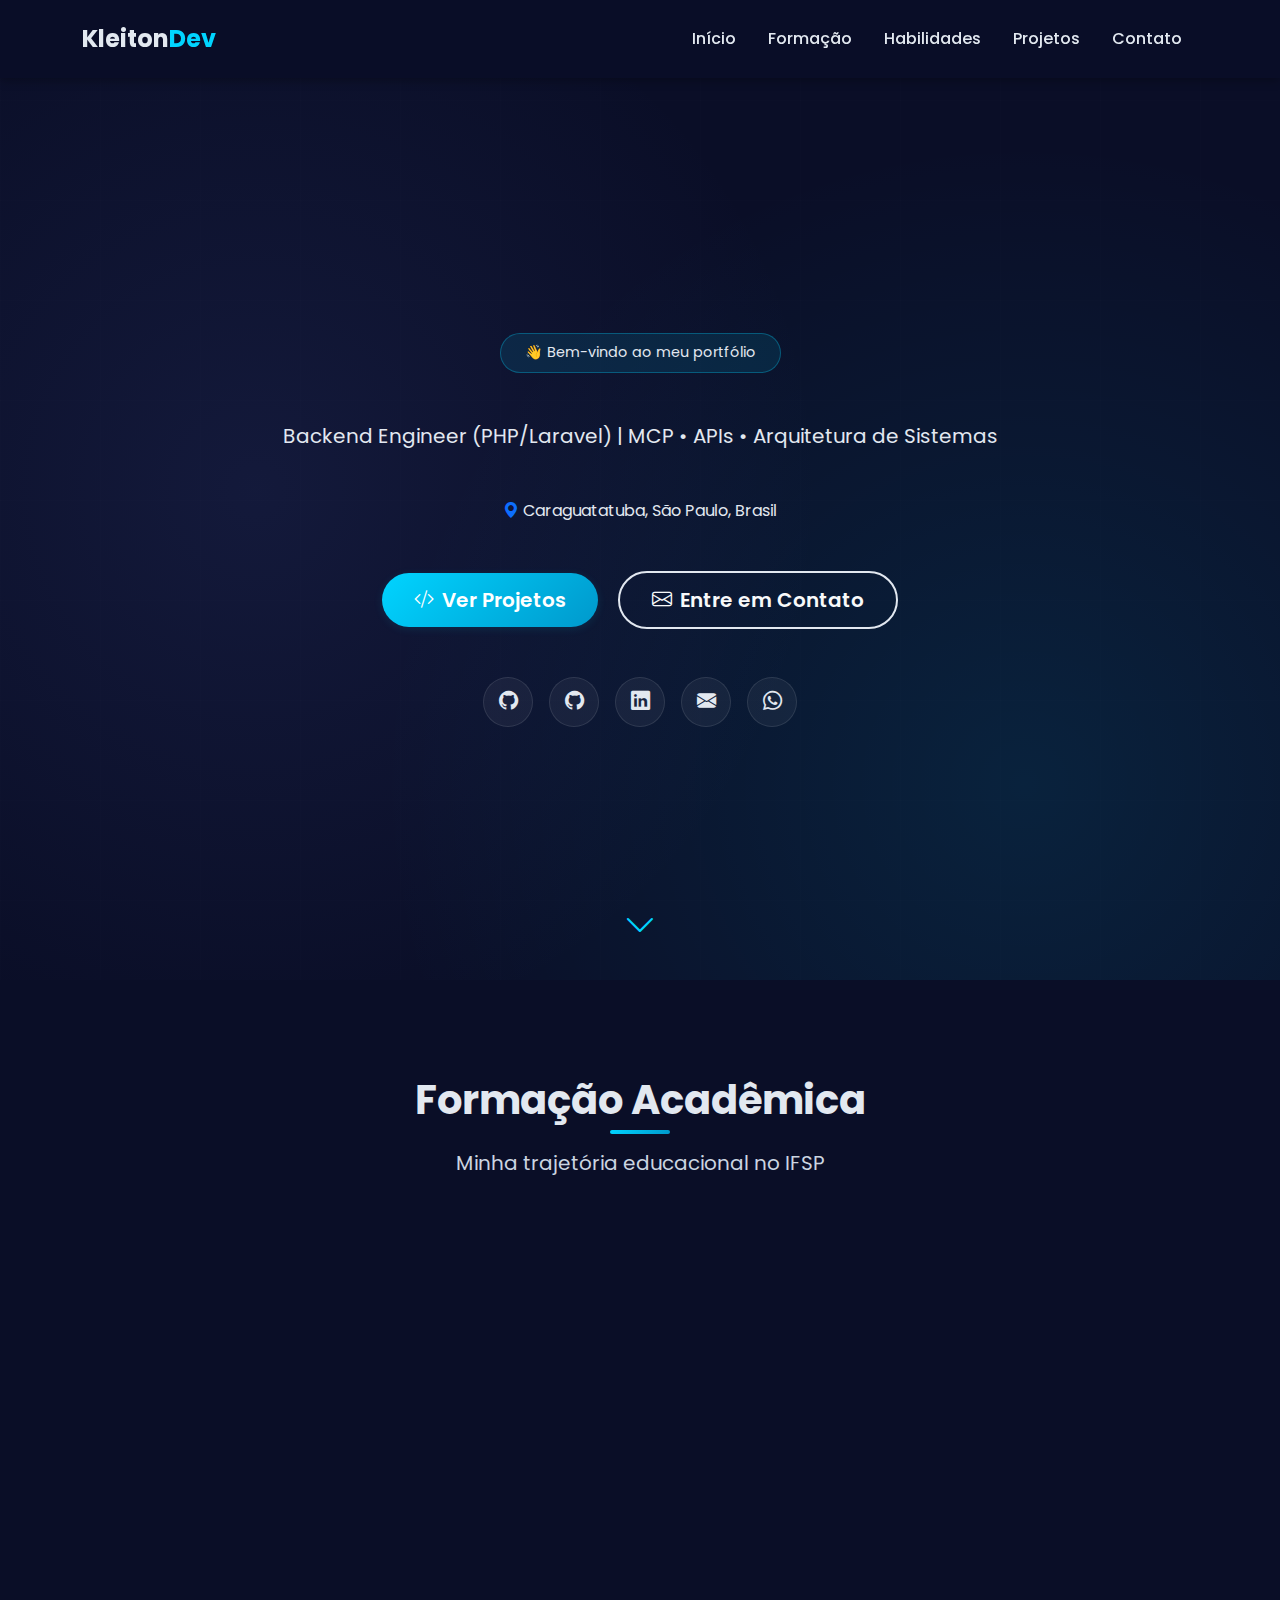
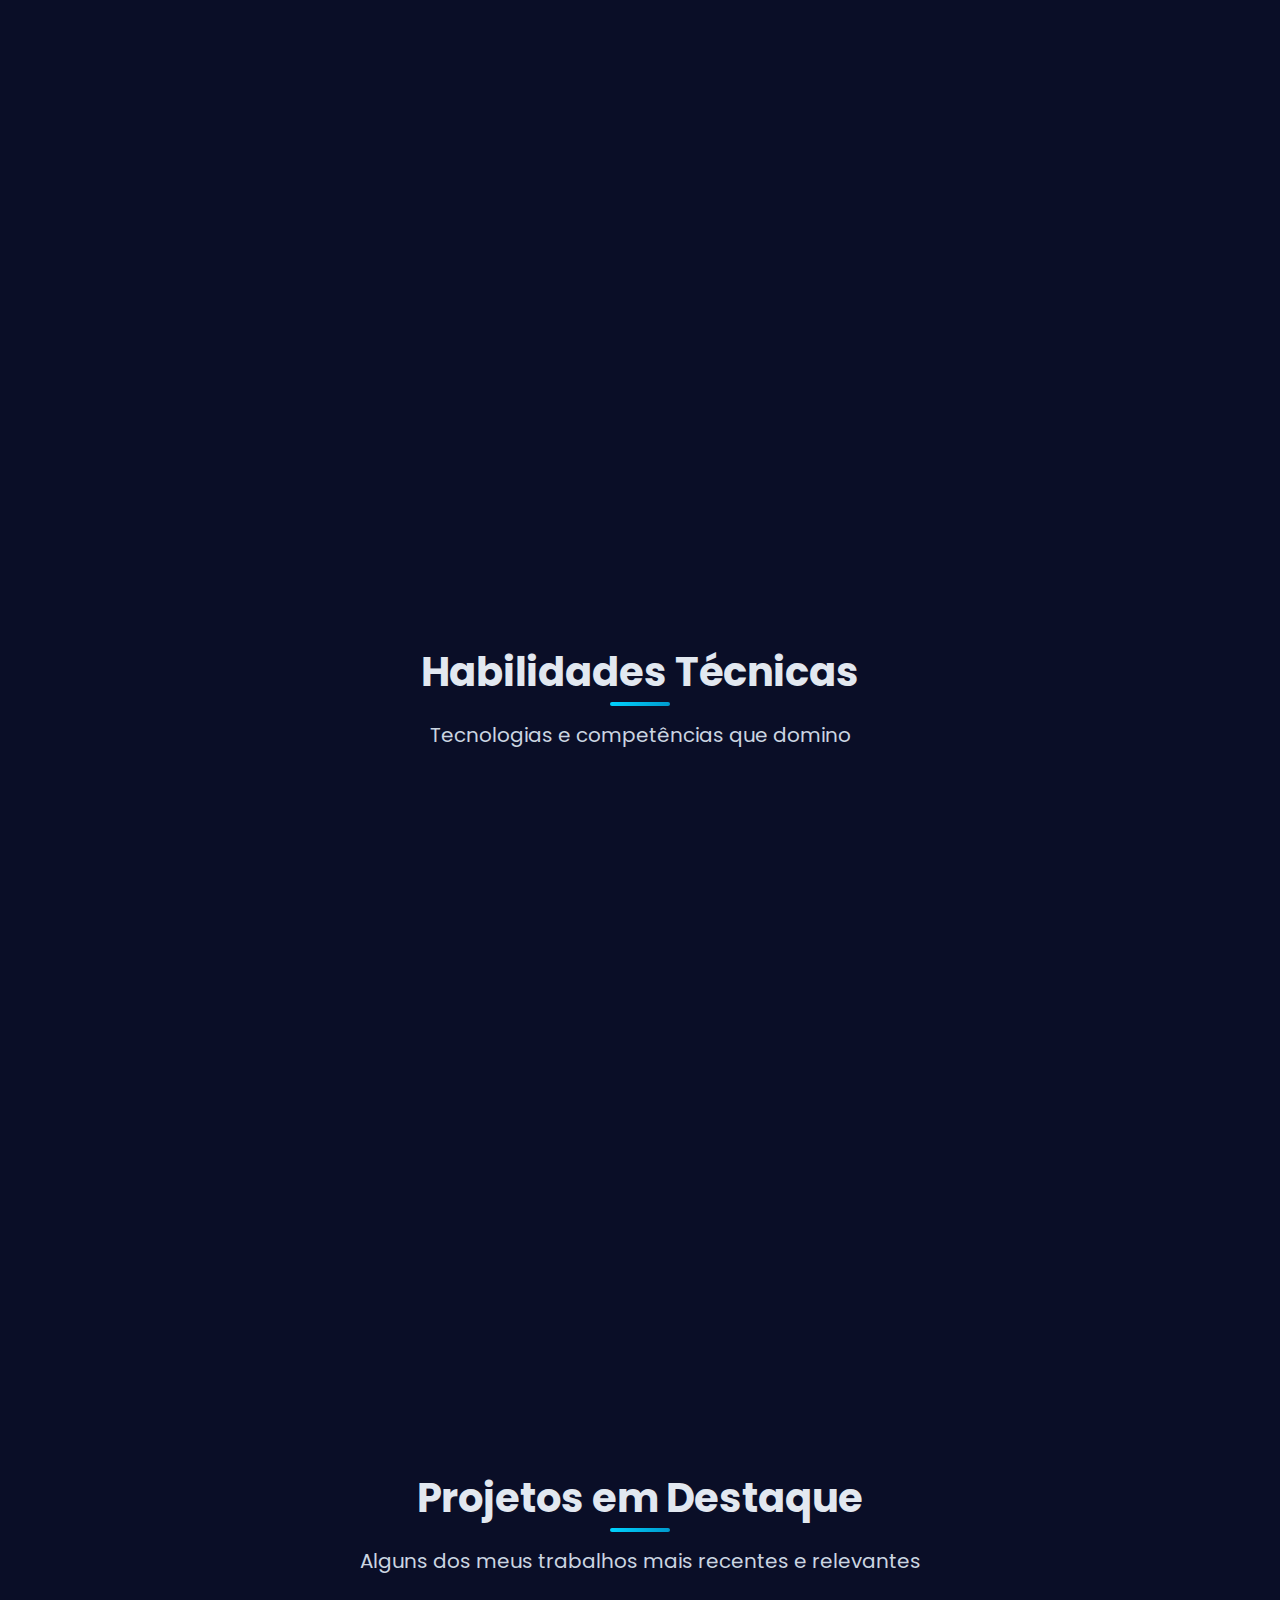
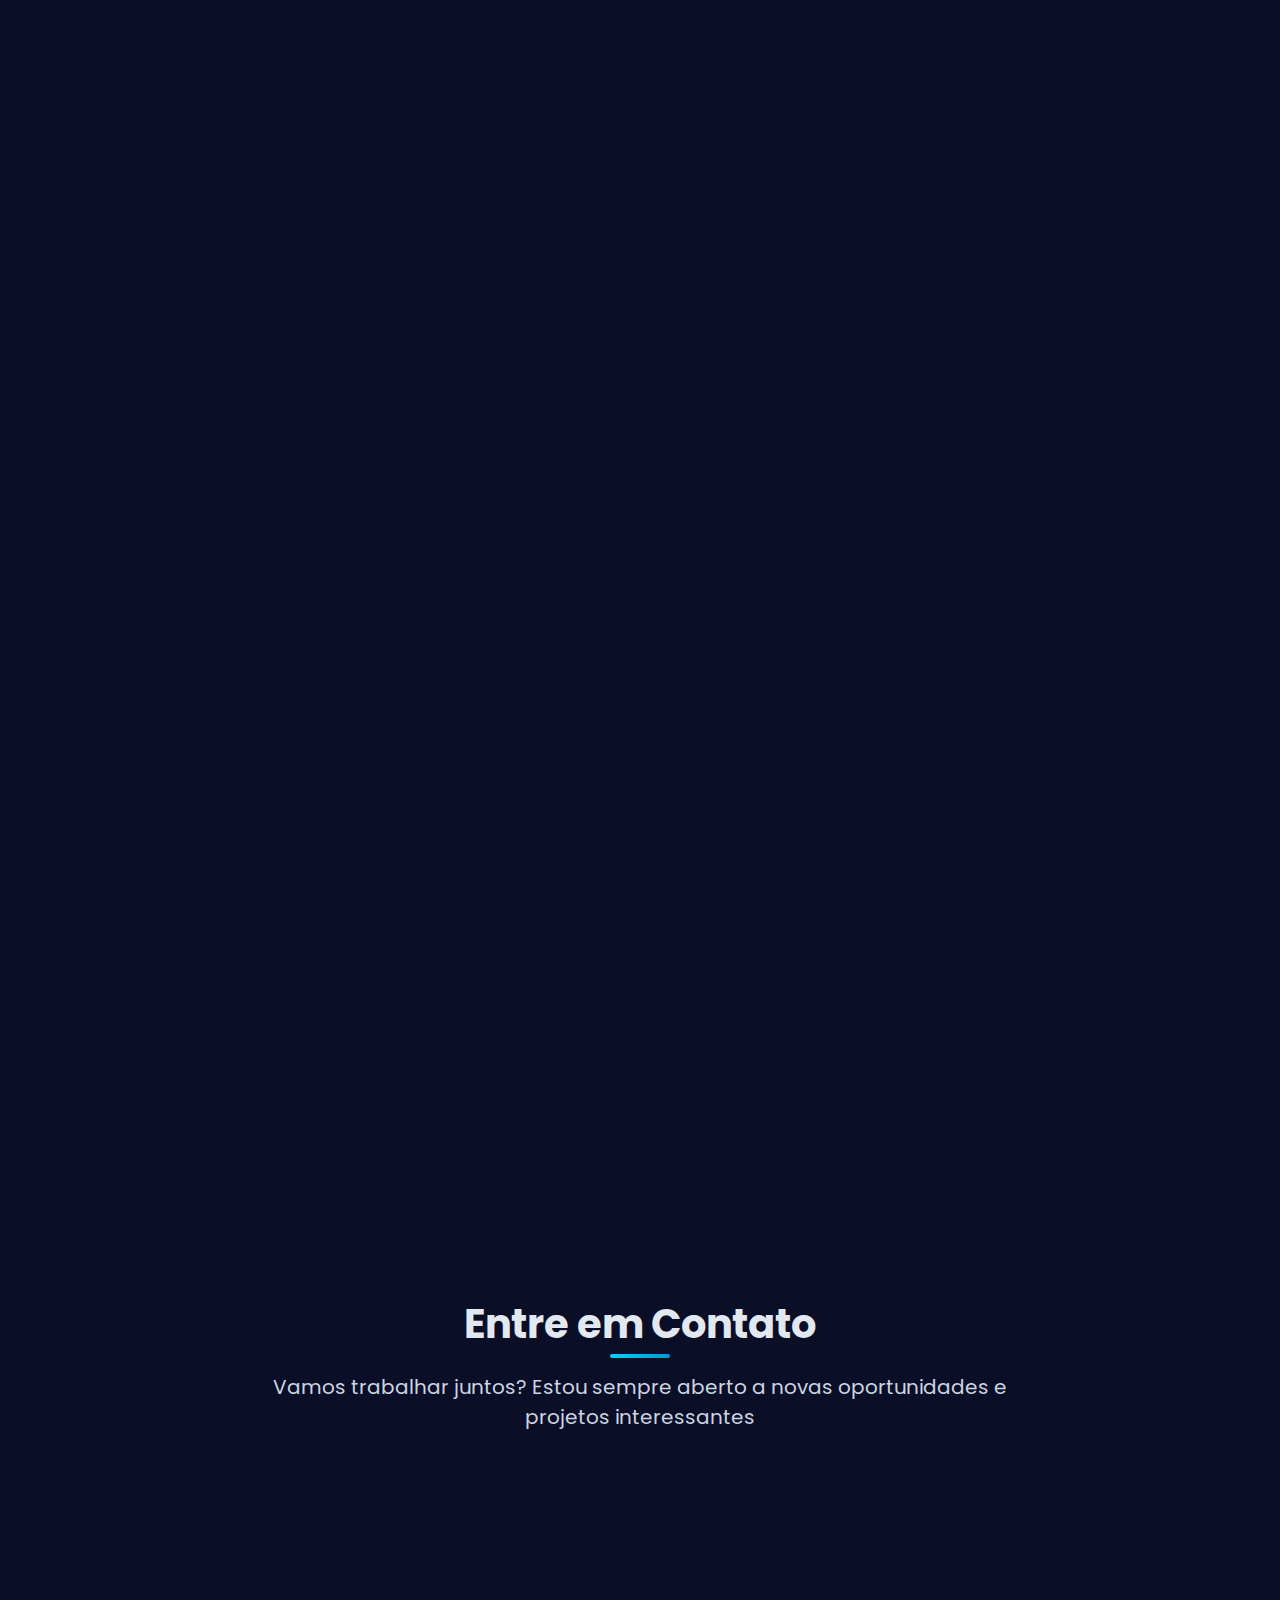
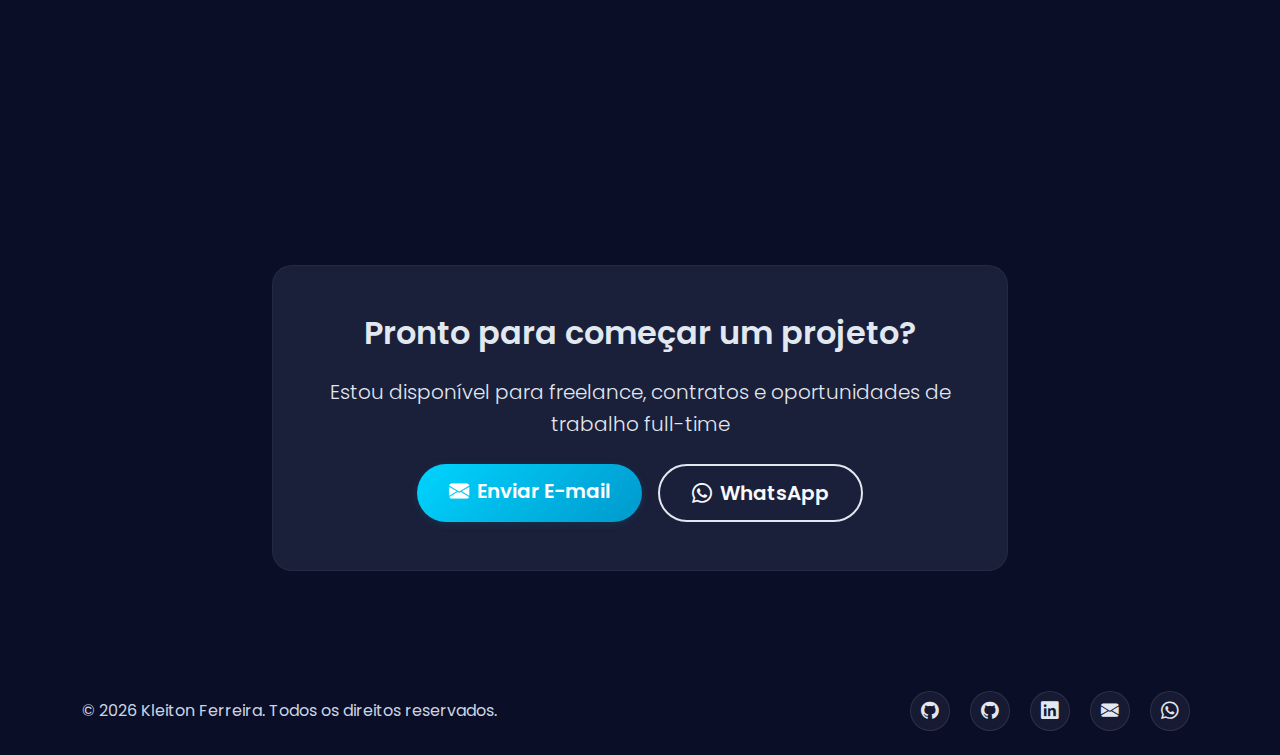
<file: pages/index.html>
<!DOCTYPE html>
<html lang="pt-BR">
<head>
    <meta charset="UTF-8">
    <meta name="viewport" content="width=device-width, initial-scale=1.0">
    <meta name="description" content="Portfólio de Kleiton Ferreira - Backend Engineer PHP/Laravel">
    <title>Kleiton Ferreira - Backend Engineer</title>
    
    <!-- Bootstrap 5 CSS -->
    <link href="https://cdn.jsdelivr.net/npm/bootstrap@5.3.2/dist/css/bootstrap.min.css" rel="stylesheet">
    
    <!-- Bootstrap Icons -->
    <link rel="stylesheet" href="https://cdn.jsdelivr.net/npm/bootstrap-icons@1.11.1/font/bootstrap-icons.css">
    
    <!-- Google Fonts -->
    <link rel="preconnect" href="https://fonts.googleapis.com">
    <link rel="preconnect" href="https://fonts.gstatic.com" crossorigin>
    <link href="https://fonts.googleapis.com/css2?family=Poppins:wght@300;400;500;600;700&display=swap" rel="stylesheet">
    
    <!-- Custom CSS -->
    <link rel="stylesheet" href="../assets/css/styles.css">
</head>
<body>
    <!-- Navbar -->
    <nav class="navbar navbar-expand-lg navbar-dark fixed-top" id="mainNav">
        <div class="container">
            <a class="navbar-brand" href="#home">
                <span class="brand-name">Kleiton</span><span class="brand-highlight">Dev</span>
            </a>
            <button class="navbar-toggler" type="button" data-bs-toggle="collapse" data-bs-target="#navbarNav">
                <span class="navbar-toggler-icon"></span>
            </button>
            <div class="collapse navbar-collapse" id="navbarNav">
                <ul class="navbar-nav ms-auto">
                    <li class="nav-item"><a class="nav-link" href="#home">Início</a></li>
                    <li class="nav-item"><a class="nav-link" href="#education">Formação</a></li>
                    <li class="nav-item"><a class="nav-link" href="#skills">Habilidades</a></li>
                    <li class="nav-item"><a class="nav-link" href="#projects">Projetos</a></li>
                    <li class="nav-item"><a class="nav-link" href="#contact">Contato</a></li>
                </ul>
            </div>
        </div>
    </nav>

    <!-- Hero Section -->
    <section id="home" class="hero-section">
        <div class="hero-overlay"></div>
        <div class="container">
            <div class="row align-items-center min-vh-100">
                <div class="col-lg-8 mx-auto text-center hero-content">
                    <div class="hero-badge mb-4">
                        <span>👋 Bem-vindo ao meu portfólio</span>
                    </div>
                    <h1 class="display-3 fw-bold mb-4 animate-text">
                        Olá, eu sou Kleiton Ferreira
                    </h1>
                    <p class="lead hero-subtitle mb-5">
                        Backend Engineer (PHP/Laravel) | MCP • APIs • Arquitetura de Sistemas
                    </p>
                    <p class="mb-5 hero-location">
                        <i class="bi bi-geo-alt-fill text-primary"></i> Caraguatatuba, São Paulo, Brasil
                    </p>
                    <div class="hero-buttons">
                        <a href="#projects" class="btn btn-primary btn-lg me-3">
                            <i class="bi bi-code-slash me-2"></i>Ver Projetos
                        </a>
                        <a href="#contact" class="btn btn-outline-light btn-lg">
                            <i class="bi bi-envelope me-2"></i>Entre em Contato
                        </a>
                    </div>
                    <div class="social-links mt-5">
                        <a href="https://github.com/kleitonfr" target="_blank" class="social-icon" title="GitHub kleitonfr">
                            <i class="bi bi-github"></i>
                        </a>
                        <a href="https://github.com/kleiton-sti" target="_blank" class="social-icon" title="GitHub kleiton-sti">
                            <i class="bi bi-github"></i>
                        </a>
                        <a href="https://www.linkedin.com/in/kleiton-ferreira" target="_blank" class="social-icon" title="LinkedIn">
                            <i class="bi bi-linkedin"></i>
                        </a>
                        <a href="mailto:kleiton.sfr@gmail.com" class="social-icon" title="Email">
                            <i class="bi bi-envelope-fill"></i>
                        </a>
                        <a href="https://wa.me/5512997968787" target="_blank" class="social-icon" title="WhatsApp">
                            <i class="bi bi-whatsapp"></i>
                        </a>
                    </div>
                </div>
            </div>
        </div>
        <div class="scroll-indicator">
            <a href="#education">
                <i class="bi bi-chevron-down"></i>
            </a>
        </div>
    </section>

    <!-- Education Section -->
    <section id="education" class="py-5 bg-dark">
        <div class="container py-5">
            <div class="row">
                <div class="col-lg-8 mx-auto text-center mb-5">
                    <h2 class="section-title mb-4">Formação Acadêmica</h2>
                    <p class="lead section-subtitle">
                        Minha trajetória educacional no IFSP
                    </p>
                </div>
            </div>
            <div class="row g-4">
                <!-- ADS -->
                <div class="col-lg-4">
                    <div class="education-card h-100">
                        <div class="education-icon">
                            <i class="bi bi-laptop"></i>
                        </div>
                        <h3>Análise e Desenvolvimento de Sistemas</h3>
                        <p class="text-primary">
                            <strong>Instituto Federal de São Paulo - IFSP</strong><br>
                            Março 2022 - Dezembro 2026
                        </p>
                        <p class="card-description">
                            Formação focada em programação e desenvolvimento web, banco de dados, arquitetura de software e gestão de projetos de TI.
                        </p>
                    </div>
                </div>

                <!-- Processos Gerenciais -->
                <div class="col-lg-4">
                    <div class="education-card h-100">
                        <div class="education-icon">
                            <i class="bi bi-briefcase"></i>
                        </div>
                        <h3>Processos Gerenciais</h3>
                        <p class="text-primary">
                            <strong>Instituto Federal de São Paulo - IFSP</strong><br>
                            Fevereiro 2019 - Julho 2021
                        </p>
                        <p class="card-description">
                            Formação em gestão empresarial, processos organizacionais, 
                            administração e empreendedorismo. Concluído com pesquisa científica.
                        </p>
                    </div>
                </div>

                <!-- Técnico -->
                <div class="col-lg-4">
                    <div class="education-card h-100">
                        <div class="education-icon">
                            <i class="bi bi-gear"></i>
                        </div>
                        <h3>Técnico em Administração</h3>
                        <p class="text-primary">
                            <strong>Instituto Federal de São Paulo - IFSP</strong><br>
                            2016 - 2017
                        </p>
                        <p class="card-description">
                            Formação técnica em rotinas administrativas, gestão de documentos, 
                            atendimento e processos organizacionais.
                        </p>
                    </div>
                </div>
            </div>

            <!-- Certificações -->
            <div class="row mt-5">
                <div class="col-lg-12">
                    <div class="certifications-card">
                        <h3 class="mb-4"><i class="bi bi-award"></i> Certificações e Cursos</h3>
                        <div class="row g-3">
                            <div class="col-md-6">
                                <div class="cert-badge">
                                    <i class="bi bi-patch-check-fill text-primary"></i>
                                    <a href="https://hermes.dio.me/certificates/KYPKJFCV.pdf" class="text-decoration-none">
                                    <span> DIO - Laravel: Construindo uma API do Zero</span>
                                    </a>
                                </div>
                            </div>
                            <div class="col-md-6">
                                <div class="cert-badge">
                                    <i class="bi bi-patch-check-fill text-primary"></i>
                                    <a href="https://hermes.digitalinnovation.one/certificates/0A1F5E3C.pdf" class="text-decoration-none">
                                    <span> DIO - Formação JavaScript Developer</span>
                                    </a>
                                </div>
                            </div>
                            <div class="col-md-6">
                                <div class="cert-badge">
                                    <i class="bi bi-patch-check-fill text-primary"></i>
                                    <a href="https://on.fiap.com.br/pluginfile.php/1/local_nanocourses/certificado_nanocourse/49713/8767957f696f1c51cc3e054dfba1f16e/certificado.png" class="text-decoration-none">
                                    <span> FIAP - Linux Fundamentos</span>
                                    </a>
                                </div>
                            </div>
                            <div class="col-md-6">
                                <div class="cert-badge">
                                    <i class="bi bi-patch-check-fill text-primary"></i>
                                    <a href="https://drive.google.com/file/d/15YpUtPOfxhgdU4OIOYwsrPLDaLJMjvhK/view" class="text-decoration-none">
                                    <span> FEA-USP - Artigo Científico Aprovado</span>
                                    </a>
                                </div>
                            </div>
                            <div class="col-md-6">
                                <div class="cert-badge">
                                    <i class="bi bi-patch-check-fill text-primary"></i>
                                    <a href="https://drive.google.com/file/u/0/d/1vcKOcZkr17qzlW5jbfU2aLky2nC_zeyt/view?usp=sharing&pli=1" class="text-decoration-none">
                                    <span> CASI-UFF - Moderador(a) de Sessão Científica </span>
                                    </a>
                                </div>
                            </div>
                        </div>
                    </div>
                </div>
            </div>
        </div>
    </section>

    <!-- Skills Section -->
    <section id="skills" class="py-5">
        <div class="container py-5">
            <div class="row">
                <div class="col-lg-8 mx-auto text-center mb-5">
                    <h2 class="section-title mb-4">Habilidades Técnicas</h2>
                    <p class="lead section-subtitle">
                        Tecnologias e competências que domino
                    </p>
                </div>
            </div>
            <div class="row g-4">
                <!-- Backend -->
                <div class="col-md-6 col-lg-3">
                    <div class="skill-card">
                        <div class="skill-icon">
                            <i class="bi bi-server"></i>
                        </div>
                        <h4>Backend</h4>
                        <ul class="skill-list">
                            <li><span class="skill-badge">PHP</span></li>
                            <li><span class="skill-badge">Laravel</span></li>
                            <li><span class="skill-badge">Node.js</span></li>
                            <li><span class="skill-badge">Express</span></li>
                            <li><span class="skill-badge">NestJS</span></li>
                        </ul>
                    </div>
                </div>
                
                <!-- Frontend -->
                <div class="col-md-6 col-lg-3">
                    <div class="skill-card">
                        <div class="skill-icon">
                            <i class="bi bi-palette"></i>
                        </div>
                        <h4>Frontend</h4>
                        <ul class="skill-list">
                            <li><span class="skill-badge">HTML5</span></li>
                            <li><span class="skill-badge">CSS3</span></li>
                            <li><span class="skill-badge">JavaScript</span></li>
                            <li><span class="skill-badge">Bootstrap</span></li>
                            <li><span class="skill-badge">Tailwind CSS</span></li>
                        </ul>
                    </div>
                </div>
                
                <!-- Database & Tools -->
                <div class="col-md-6 col-lg-3">
                    <div class="skill-card">
                        <div class="skill-icon">
                            <i class="bi bi-database"></i>
                        </div>
                        <h4>Database & Tools</h4>
                        <ul class="skill-list">
                            <li><span class="skill-badge">MySQL</span></li>
                            <li><span class="skill-badge">Prisma</span></li>
                            <li><span class="skill-badge">Git</span></li>
                            <li><span class="skill-badge">GLPI</span></li>
                            <li><span class="skill-badge">REST API</span></li>
                        </ul>
                    </div>
                </div>
                
                <!-- Competências -->
                <div class="col-md-6 col-lg-3">
                    <div class="skill-card">
                        <div class="skill-icon">
                            <i class="bi bi-lightbulb"></i>
                        </div>
                        <h4>Competências</h4>
                        <ul class="skill-list">
                            <li><span class="skill-badge">Arquitetura MVC</span></li>
                            <li><span class="skill-badge">Atendimento</span></li>
                            <li><span class="skill-badge">Suporte Técnico</span></li>
                            <li><span class="skill-badge">Pesquisa</span></li>
                            <li><span class="skill-badge">Análise de Dados</span></li>
                        </ul>
                    </div>
                </div>
            </div>
        </div>
    </section>

    <!-- Projects Section -->
    <section id="projects" class="py-5 bg-dark">
        <div class="container py-5">
            <div class="row">
                <div class="col-lg-8 mx-auto text-center mb-5">
                    <h2 class="section-title mb-4">Projetos em Destaque</h2>
                    <p class="lead section-subtitle">
                        Alguns dos meus trabalhos mais recentes e relevantes
                    </p>
                </div>
            </div>
            <div class="row g-4">
                <!-- Project 1: Diário Oficial -->
                <div class="col-lg-4 col-md-6">
                    <div class="project-card">
                        <div class="project-image">
                            <div class="project-overlay">
                                <div class="project-links">
                                    <a href="https://github.com/kleitonfr/front_diario-oficial" target="_blank" class="btn btn-light btn-sm project-badge">
                                        <i class="bi bi-github"></i> Código
                                    </a>
                                    <a href="https://kleitonfr.github.io/front_diario-oficial/" target="_blank" class="btn btn-primary btn-sm">
                                        <i class="bi bi-box-arrow-up-right"></i> Demo
                                    </a>
                                </div>
                            </div>
                        </div>
                        <div class="project-content">
                            <h3>Diário Oficial - Caraguatatuba</h3>
                            <p class="card-description">
                                Nova interface moderna para o Diário Oficial de Caraguatatuba. 
                                Design responsivo e intuitivo para facilitar o acesso à informação pública.
                            </p>
                            <div class="project-tech">
                                <span class="tech-tag">HTML5</span>
                                <span class="tech-tag">CSS3</span>
                                <span class="tech-tag">JavaScript</span>
                            </div>
                        </div>
                    </div>
                </div>

                <!-- Project 2: Consulta Pública -->
                <div class="col-lg-4 col-md-6">
                    <div class="project-card">
                        <div class="project-image private-project">
                            <div class="project-overlay">
                                <div class="project-badge">
                                    <i class="bi bi-lock-fill"></i> Privado
                                </div>
                            </div>
                        </div>
                        <div class="project-content">
                            <h3>Sistema de Consulta Pública</h3>
                            <p class="card-description">
                                Plataforma para gestão e participação em consultas públicas. 
                                Interface intuitiva para cidadãos e administradores com controle completo de processos.
                            </p>
                            <div class="project-tech">
                                <span class="tech-tag">PHP</span>
                                <span class="tech-tag">Laravel</span>
                                <span class="tech-tag">MySQL</span>
                                <span class="tech-tag">Bootstrap</span>
                            </div>
                        </div>
                    </div>
                </div>

                <!-- Project 3: LGPD -->
                <div class="col-lg-4 col-md-6">
                    <div class="project-card">
                        <div class="project-image private-project">
                            <div class="project-overlay">
                                <div class="project-badge">
                                    <i class="bi bi-lock-fill"></i> Privado
                                </div>
                            </div>
                        </div>
                        <div class="project-content">
                            <h3>Sistema LGPD</h3>
                            <p class="card-description">
                                Sistema para gerenciamento e conformidade com a Lei Geral de Proteção de Dados. 
                                Controle de consentimento, acesso e exclusão de dados pessoais.
                            </p>
                            <div class="project-tech">
                                <span class="tech-tag">PHP</span>
                                <span class="tech-tag">Laravel</span>
                                <span class="tech-tag">API REST</span>
                                <span class="tech-tag">MySQL</span>
                            </div>
                        </div>
                    </div>
                </div>

                <!-- Project 4: Nest Florestal -->
                <div class="col-lg-4 col-md-6">
                    <div class="project-card">
                        <div class="project-image private-project">
                            <div class="project-overlay">
                                <div class="project-badge">
                                    <i class="bi bi-lock-fill"></i> Privado
                                </div>
                            </div>
                        </div>
                        <div class="project-content">
                            <h3>Nest Florestal</h3>
                            <p class="card-description">
                                Sistema de gestão e monitoramento florestal desenvolvido com NestJS. 
                                API robusta para controle de recursos naturais e processos ambientais.
                            </p>
                            <div class="project-tech">
                                <span class="tech-tag">NestJS</span>
                                <span class="tech-tag">TypeScript</span>
                                <span class="tech-tag">Prisma</span>
                                <span class="tech-tag">PostgreSQL</span>
                            </div>
                        </div>
                    </div>
                </div>

                <!-- Project 5: PetMatch BackEnd -->
                <div class="col-lg-4 col-md-6">
                    <div class="project-card">
                        <div class="project-image private-project">
                            <div class="project-overlay">
                                <div class="project-badge">
                                    <i class="bi bi-lock-fill"></i> Privado
                                </div>
                            </div>
                        </div>
                        <div class="project-content">
                            <h3>PetMatch Backend</h3>
                            <p class="card-description">
                                Backend completo para plataforma de adoção de pets. 
                                API com autenticação, gerenciamento de perfis e sistema de matching entre pets e adotantes.
                            </p>
                            <div class="project-tech">
                                <span class="tech-tag">Node.js</span>
                                <span class="tech-tag">Express</span>
                                <span class="tech-tag">MongoDB</span>
                                <span class="tech-tag">JWT</span>
                            </div>
                        </div>
                    </div>
                </div>

                <!-- Project 6: Hono API Worker -->
                <div class="col-lg-4 col-md-6">
                    <div class="project-card">
                        <div class="project-image private-project">
                            <div class="project-overlay">
                                <div class="project-badge">
                                    <i class="bi bi-lock-fill"></i> Privado
                                </div>
                            </div>
                        </div>
                        <div class="project-content">
                            <h3>Hono API Worker</h3>
                            <p class="card-description">
                                API ultrarrápida construída com Hono para Cloudflare Workers. 
                                Serverless, escalável e de baixa latência para aplicações distribuídas.
                            </p>
                            <div class="project-tech">
                                <span class="tech-tag">Hono</span>
                                <span class="tech-tag">TypeScript</span>
                                <span class="tech-tag">Cloudflare Workers</span>
                                <span class="tech-tag">Edge Computing</span>
                            </div>
                        </div>
                    </div>
                </div>
            </div>
        </div>
    </section>

    <!-- Contact Section -->
    <section id="contact" class="py-5">
        <div class="container py-5">
            <div class="row">
                <div class="col-lg-8 mx-auto text-center mb-5">
                    <h2 class="section-title mb-4">Entre em Contato</h2>
                    <p class="lead section-subtitle">
                        Vamos trabalhar juntos? Estou sempre aberto a novas oportunidades e projetos interessantes
                    </p>
                </div>
            </div>
            <div class="row g-4">
                <!-- LinkedIn -->
                <div class="col-md-6 col-lg-3">
                    <a href="https://www.linkedin.com/in/kleiton-ferreira" target="_blank" class="contact-link">
                        <div class="contact-card">
                            <div class="contact-icon">
                                <i class="bi bi-linkedin"></i>
                            </div>
                            <h4>LinkedIn</h4>
                            <p class="card-description">
                                Conecte-se comigo profissionalmente
                            </p>
                            <span class="contact-value">/in/kleiton-ferreira</span>
                        </div>
                    </a>
                </div>

                <!-- GitHub -->
                <div class="col-md-6 col-lg-3">
                    <a href="https://github.com/kleitonfr" target="_blank" class="contact-link">
                        <div class="contact-card">
                            <div class="contact-icon">
                                <i class="bi bi-github"></i>
                            </div>
                            <h4>GitHub</h4>
                            <p class="card-description">
                                Confira meus projetos e contribuições
                            </p>
                            <span class="contact-value">@kleitonfr</span>
                        </div>
                    </a>
                </div>

                <!-- Email -->
                <div class="col-md-6 col-lg-3">
                    <a href="mailto:kleiton.sfr@gmail.com" class="contact-link">
                        <div class="contact-card">
                            <div class="contact-icon">
                                <i class="bi bi-envelope-fill"></i>
                            </div>
                            <h4>E-mail</h4>
                            <p class="card-description">
                                Envie uma mensagem diretamente
                            </p>
                            <span class="contact-value">kleiton.sfr@gmail.com</span>
                        </div>
                    </a>
                </div>

                <!-- WhatsApp -->
                <div class="col-md-6 col-lg-3">
                    <a href="https://wa.me/5512997968787" target="_blank" class="contact-link">
                        <div class="contact-card">
                            <div class="contact-icon">
                                <i class="bi bi-whatsapp"></i>
                            </div>
                            <h4>WhatsApp</h4>
                            <p class="card-description">
                                Converse comigo em tempo real
                            </p>
                            <span class="contact-value">(12) 99796-8787</span>
                        </div>
                    </a>
                </div>
            </div>

            <!-- CTA Section -->
            <div class="row mt-5">
                <div class="col-lg-8 mx-auto text-center">
                    <div class="cta-box">
                        <h3 class="mb-4">Pronto para começar um projeto?</h3>
                        <p class="lead card-description mb-4">
                            Estou disponível para freelance, contratos e oportunidades de trabalho full-time
                        </p>
                        <div class="d-flex justify-content-center gap-3 flex-wrap">
                            <a href="mailto:kleiton.sfr@gmail.com" class="btn btn-primary btn-lg">
                                <i class="bi bi-envelope-fill me-2"></i>Enviar E-mail
                            </a>
                            <a href="https://wa.me/5512997968787" target="_blank" class="btn btn-outline-light btn-lg">
                                <i class="bi bi-whatsapp me-2"></i>WhatsApp
                            </a>
                        </div>
                    </div>
                </div>
            </div>
        </div>
    </section>

    <!-- Footer -->
    <footer class="py-4 bg-dark">
        <div class="container">
            <div class="row align-items-center">
                <div class="col-md-6 text-center text-md-start mb-3 mb-md-0">
                    <p class="mb-0 footer-text">
                        &copy; 2025 Kleiton Ferreira. Todos os direitos reservados.
                    </p>
                </div>
                <div class="col-md-6 text-center text-md-end">
                    <div class="social-links-footer">
                        <a href="https://github.com/kleitonfr" target="_blank" title="GitHub kleitonfr">
                            <i class="bi bi-github"></i>
                        </a>
                        <a href="https://github.com/kleiton-sti" target="_blank" title="GitHub kleiton-sti">
                            <i class="bi bi-github"></i>
                        </a>
                        <a href="https://www.linkedin.com/in/kleiton-ferreira" target="_blank" title="LinkedIn">
                            <i class="bi bi-linkedin"></i>
                        </a>
                        <a href="mailto:kleiton.sfr@gmail.com" title="Email">
                            <i class="bi bi-envelope-fill"></i>
                        </a>
                        <a href="https://wa.me/5512997968787" target="_blank" title="WhatsApp">
                            <i class="bi bi-whatsapp"></i>
                        </a>
                    </div>
                </div>
            </div>
        </div>
    </footer>

    <!-- Bootstrap 5 JS Bundle -->
    <script src="https://cdn.jsdelivr.net/npm/bootstrap@5.3.2/dist/js/bootstrap.bundle.min.js"></script>
    
    <!-- Custom JS -->
    <script src="../assets/js/script.js"></script>
    <script src="../assets/js/projects-data.js"></script>
    
    <!-- Make Project Cards Clickable -->
    <script src="../assets/js/projects-clickable.js"></script>
</body>
</html>
</file>
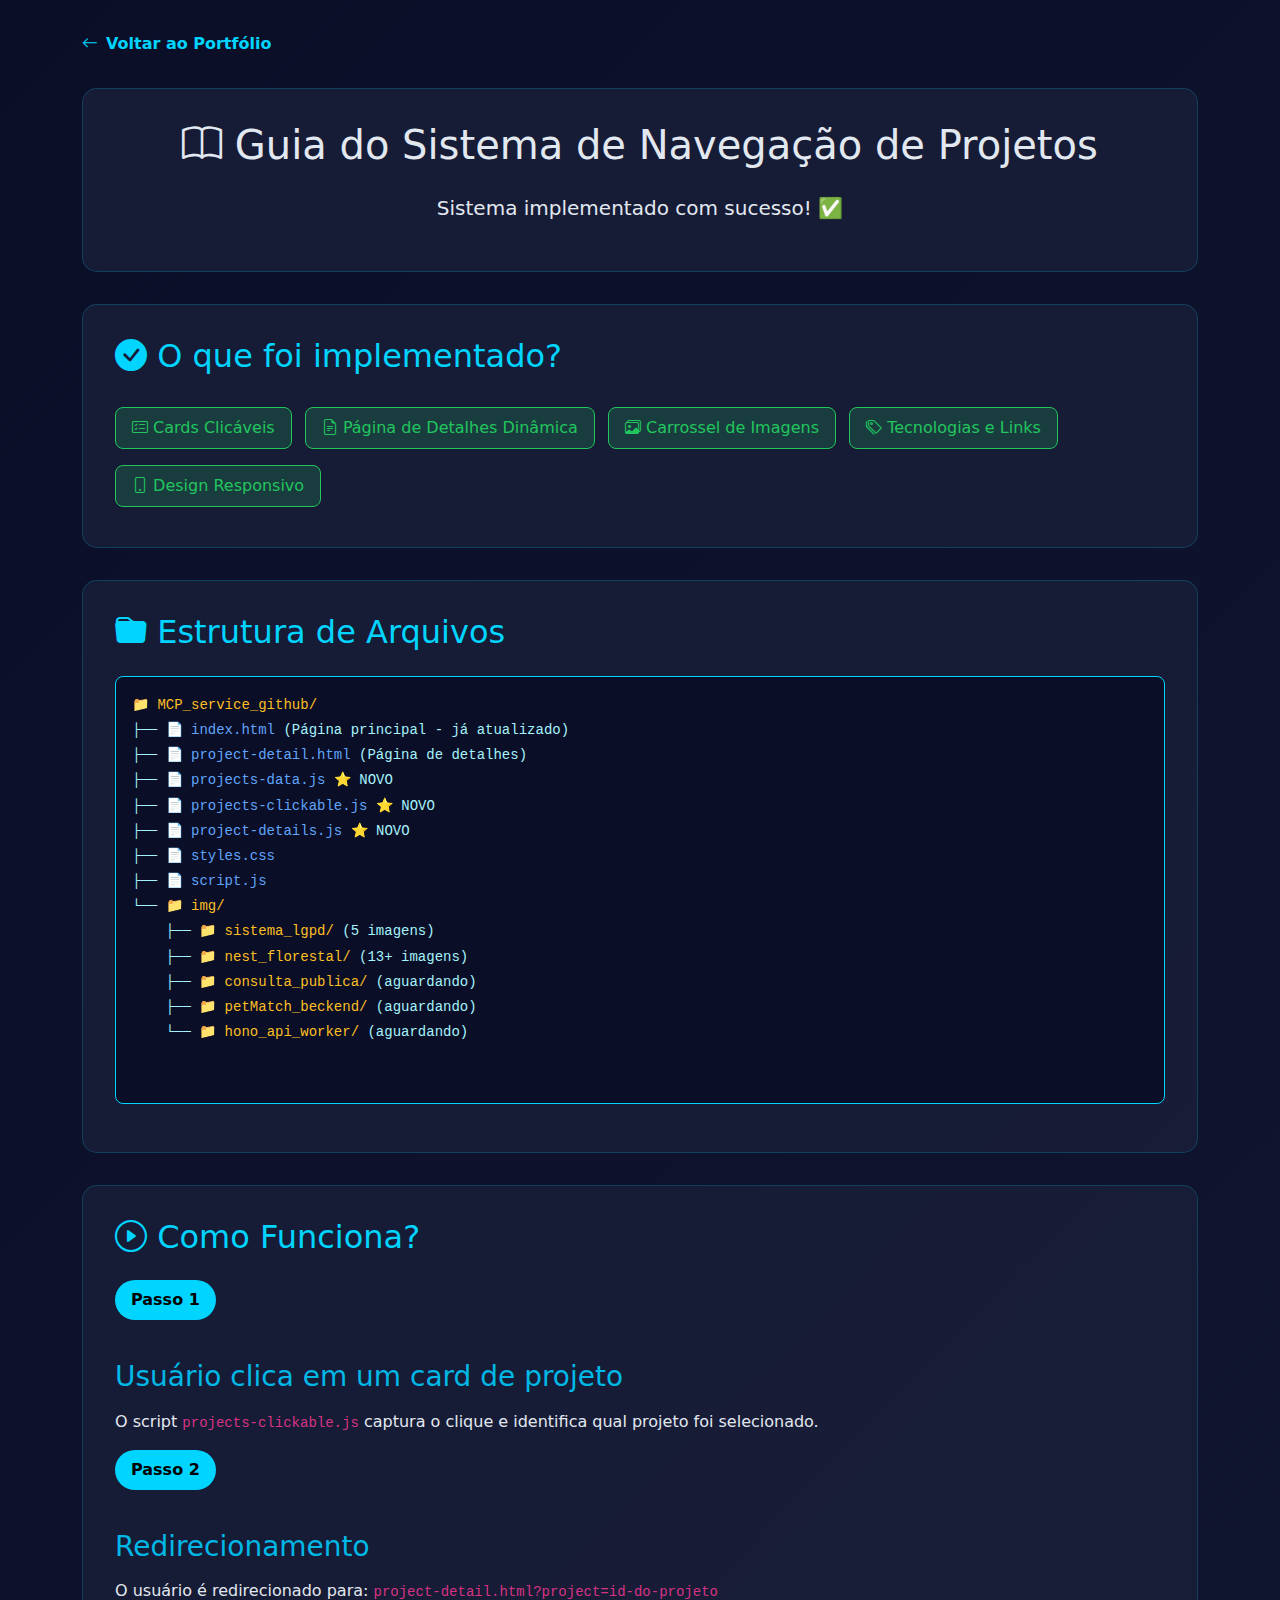
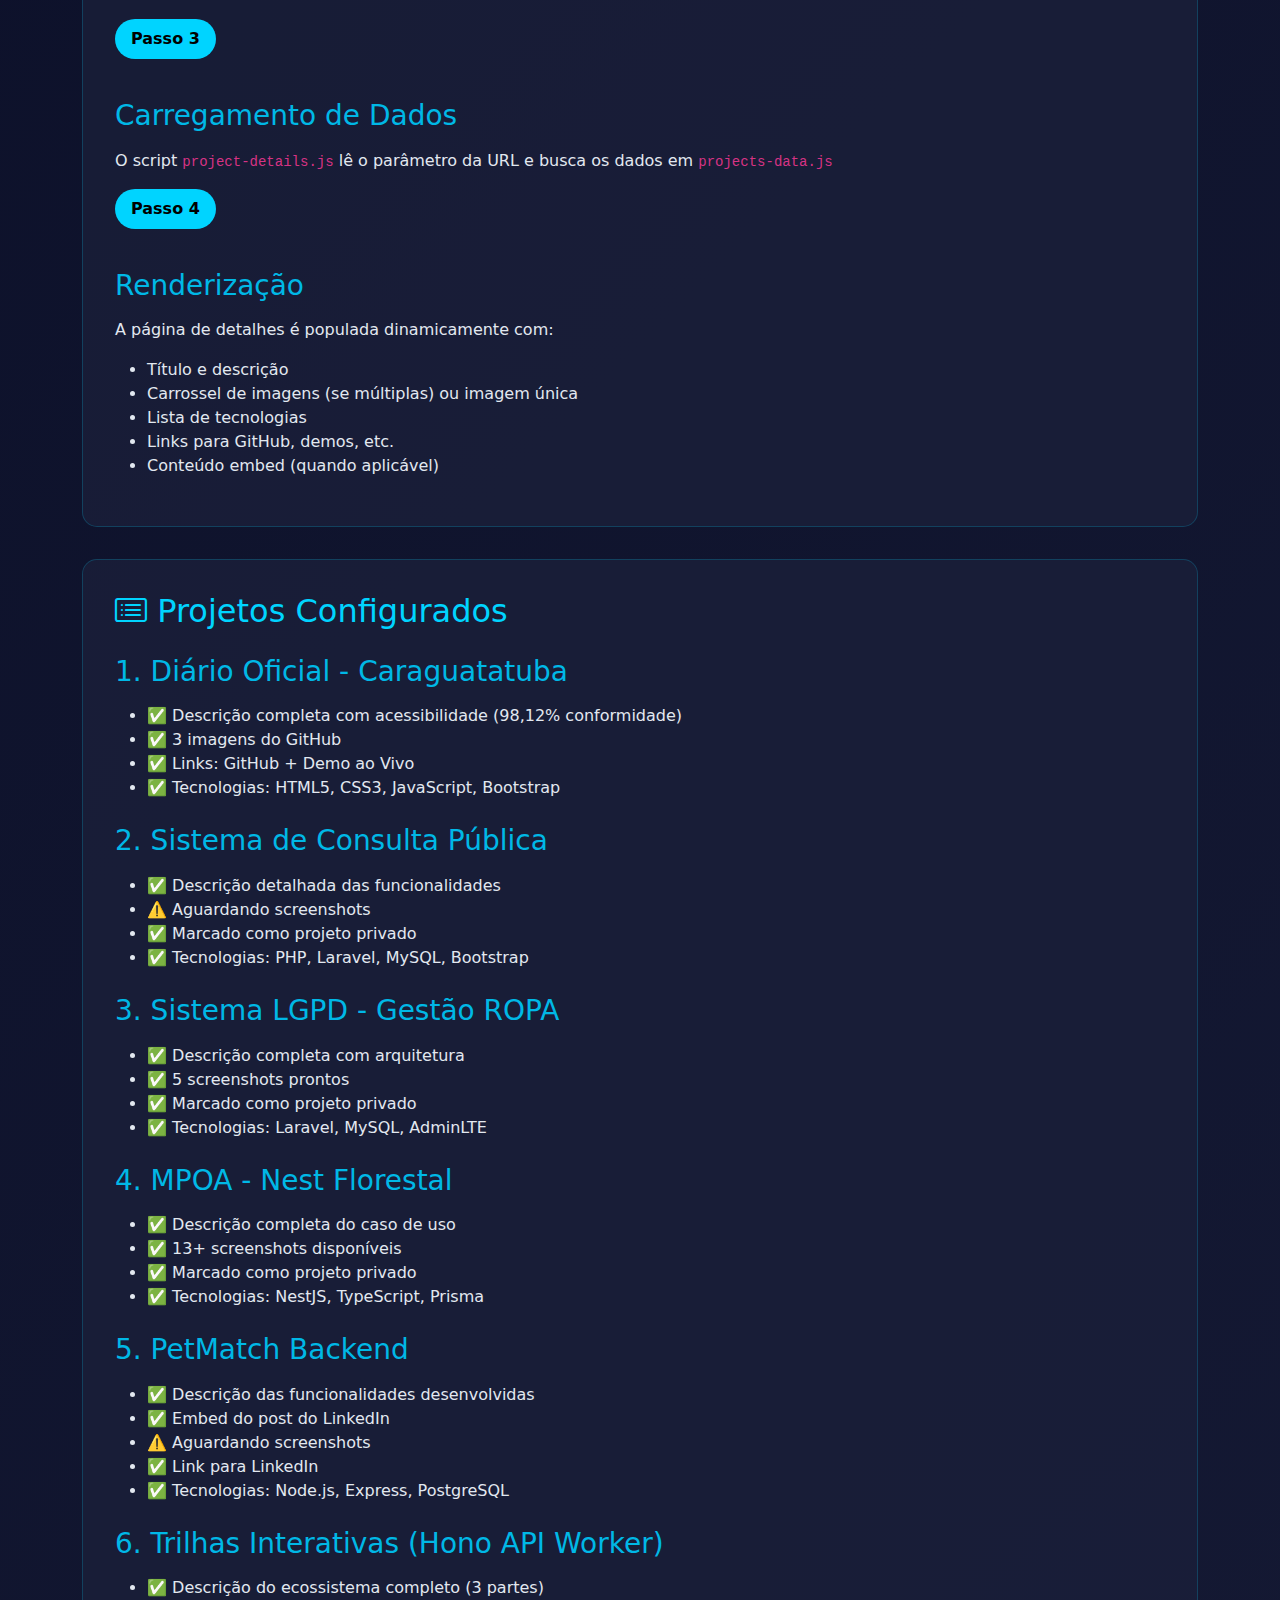
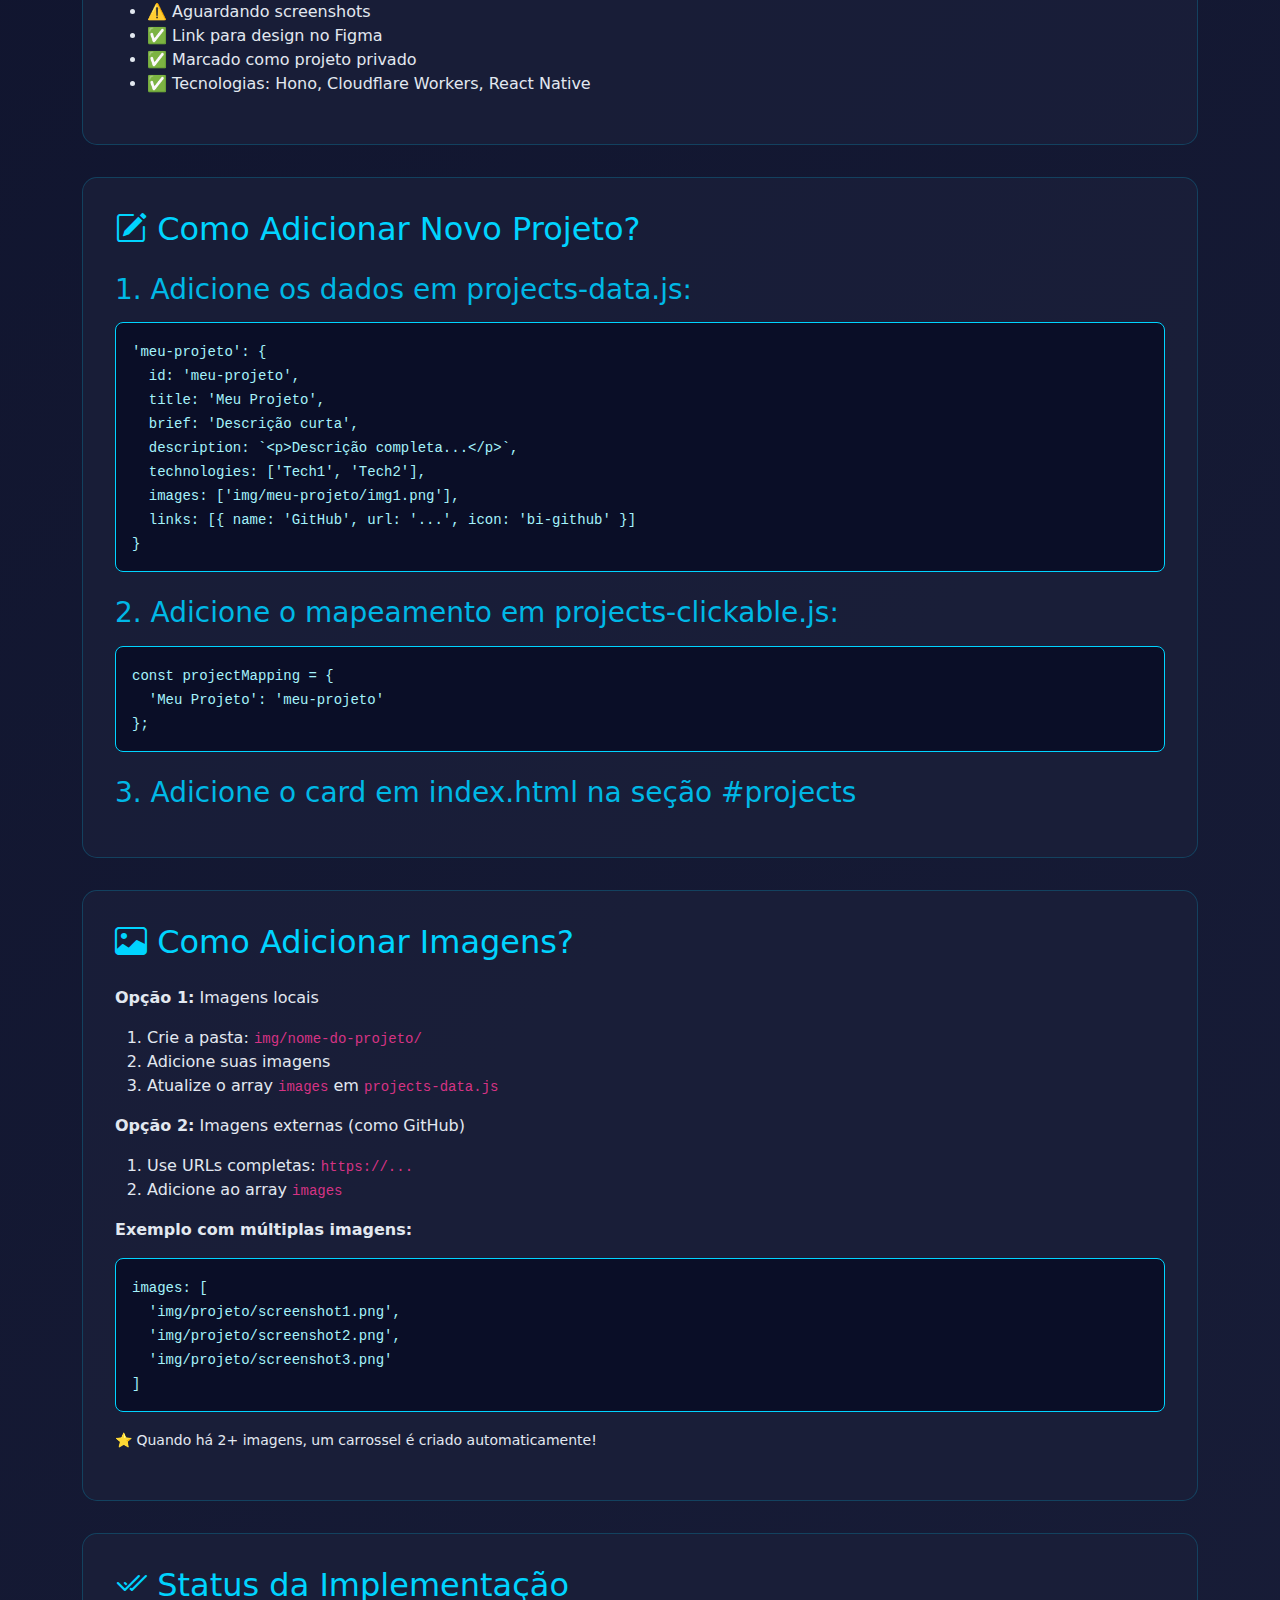
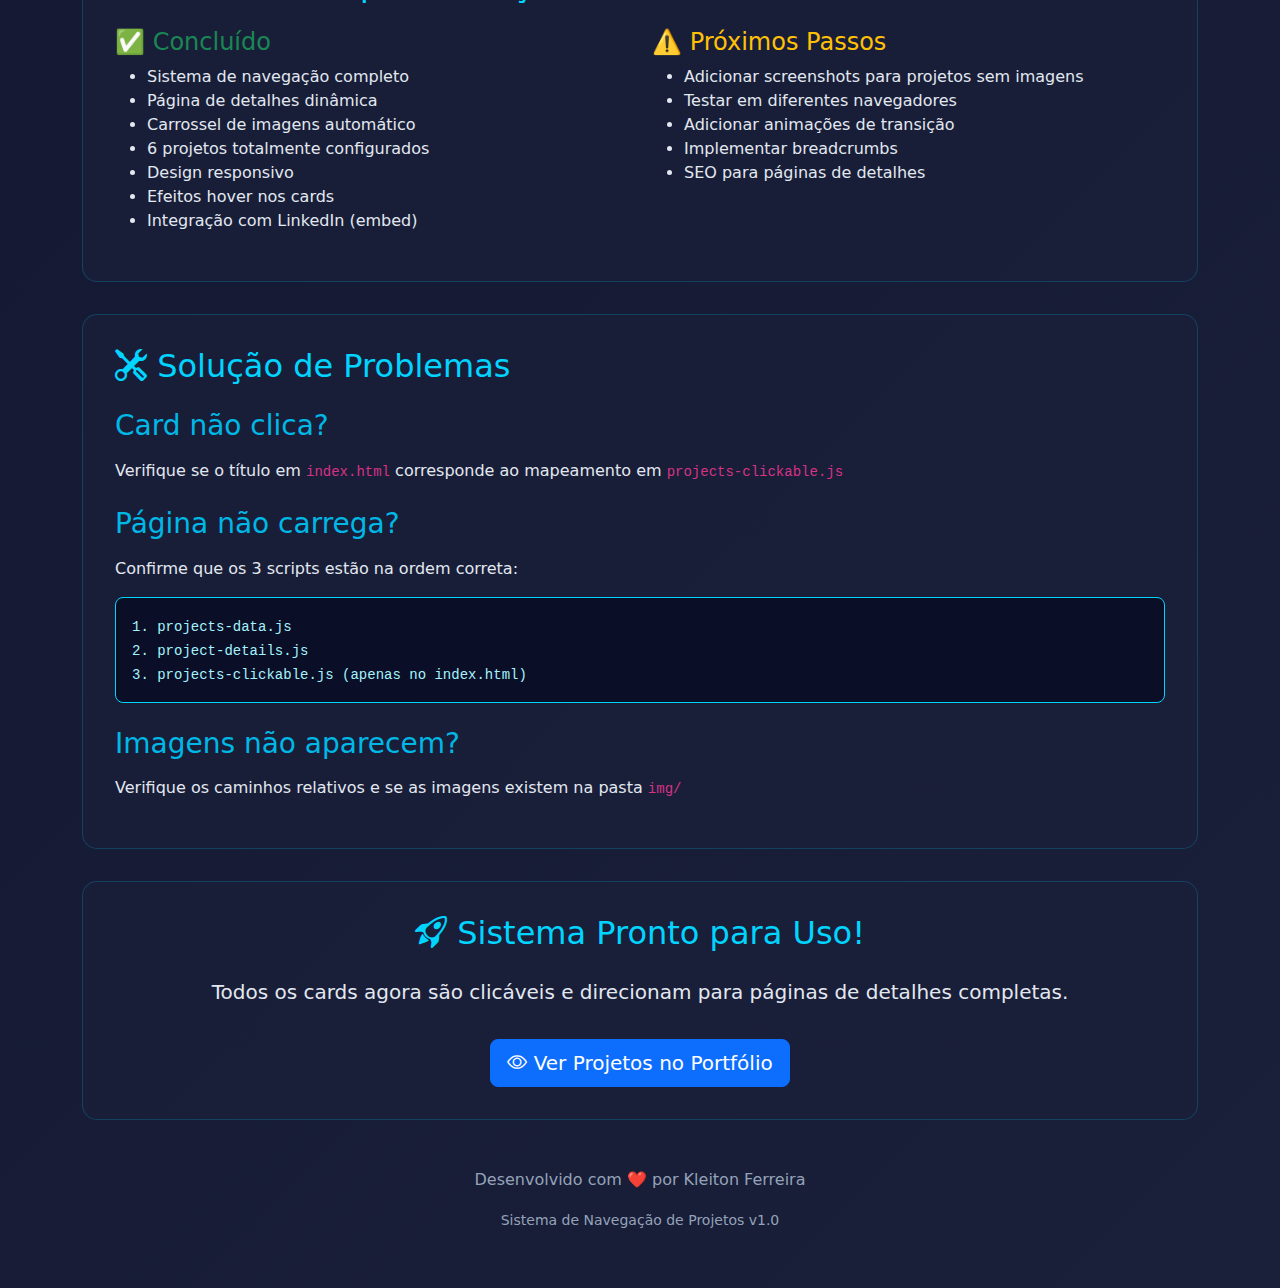
<file: guide.html>
<!DOCTYPE html>
<html lang="pt-BR">
<head>
    <meta charset="UTF-8">
    <meta name="viewport" content="width=device-width, initial-scale=1.0">
    <title>Guia - Sistema de Navegação de Projetos</title>
    <link href="https://cdn.jsdelivr.net/npm/bootstrap@5.3.2/dist/css/bootstrap.min.css" rel="stylesheet">
    <link rel="stylesheet" href="https://cdn.jsdelivr.net/npm/bootstrap-icons@1.11.1/font/bootstrap-icons.css">
    <style>
        body {
            background: linear-gradient(135deg, #0a0e27 0%, #1a1f3a 100%);
            color: #e2e8f0;
            min-height: 100vh;
            padding: 2rem 0;
        }
        .guide-card {
            background: rgba(26, 31, 58, 0.8);
            border: 1px solid rgba(0, 212, 255, 0.2);
            border-radius: 15px;
            padding: 2rem;
            margin-bottom: 2rem;
        }
        .guide-card h2 {
            color: #00d4ff;
            margin-bottom: 1.5rem;
        }
        .guide-card h3 {
            color: #00b8e6;
            margin-top: 1.5rem;
            margin-bottom: 1rem;
        }
        .step-badge {
            background: #00d4ff;
            color: #000;
            padding: 0.5rem 1rem;
            border-radius: 50px;
            font-weight: bold;
            display: inline-block;
            margin-bottom: 1rem;
        }
        .code-block {
            background: #0a0e27;
            border: 1px solid #00d4ff;
            border-radius: 8px;
            padding: 1rem;
            overflow-x: auto;
            margin: 1rem 0;
        }
        .code-block code {
            color: #a5f3fc;
            font-family: 'Courier New', monospace;
        }
        .success-badge {
            background: rgba(34, 197, 94, 0.2);
            border: 1px solid #22c55e;
            color: #22c55e;
            padding: 0.5rem 1rem;
            border-radius: 8px;
            display: inline-block;
            margin: 0.5rem 0.5rem 0.5rem 0;
        }
        .file-tree {
            font-family: 'Courier New', monospace;
            line-height: 1.8;
            color: #a5f3fc;
        }
        .file-tree .folder {
            color: #fbbf24;
        }
        .file-tree .file {
            color: #60a5fa;
        }
        .back-link {
            color: #00d4ff;
            text-decoration: none;
            font-weight: 600;
            display: inline-flex;
            align-items: center;
            gap: 0.5rem;
            margin-bottom: 2rem;
        }
        .back-link:hover {
            color: #00b8e6;
        }
    </style>
</head>
<body>
    <div class="container">
        <a href="index.html" class="back-link">
            <i class="bi bi-arrow-left"></i> Voltar ao Portfólio
        </a>

        <div class="guide-card">
            <h1 class="text-center mb-4">
                <i class="bi bi-book"></i> Guia do Sistema de Navegação de Projetos
            </h1>
            <p class="text-center lead">Sistema implementado com sucesso! ✅</p>
        </div>

        <div class="guide-card">
            <h2><i class="bi bi-check-circle-fill"></i> O que foi implementado?</h2>
            
            <div class="success-badge">
                <i class="bi bi-card-checklist"></i> Cards Clicáveis
            </div>
            <div class="success-badge">
                <i class="bi bi-file-earmark-text"></i> Página de Detalhes Dinâmica
            </div>
            <div class="success-badge">
                <i class="bi bi-images"></i> Carrossel de Imagens
            </div>
            <div class="success-badge">
                <i class="bi bi-tags"></i> Tecnologias e Links
            </div>
            <div class="success-badge">
                <i class="bi bi-phone"></i> Design Responsivo
            </div>
        </div>

        <div class="guide-card">
            <h2><i class="bi bi-folder-fill"></i> Estrutura de Arquivos</h2>
            <div class="code-block">
                <pre class="file-tree">
<span class="folder">📁 MCP_service_github/</span>
├── <span class="file">📄 index.html</span> (Página principal - já atualizado)
├── <span class="file">📄 project-detail.html</span> (Página de detalhes)
├── <span class="file">📄 projects-data.js</span> ⭐ NOVO
├── <span class="file">📄 projects-clickable.js</span> ⭐ NOVO
├── <span class="file">📄 project-details.js</span> ⭐ NOVO
├── <span class="file">📄 styles.css</span>
├── <span class="file">📄 script.js</span>
└── <span class="folder">📁 img/</span>
    ├── <span class="folder">📁 sistema_lgpd/</span> (5 imagens)
    ├── <span class="folder">📁 nest_florestal/</span> (13+ imagens)
    ├── <span class="folder">📁 consulta_publica/</span> (aguardando)
    ├── <span class="folder">📁 petMatch_beckend/</span> (aguardando)
    └── <span class="folder">📁 hono_api_worker/</span> (aguardando)
                </pre>
            </div>
        </div>

        <div class="guide-card">
            <h2><i class="bi bi-play-circle"></i> Como Funciona?</h2>
            
            <div class="step-badge">Passo 1</div>
            <h3>Usuário clica em um card de projeto</h3>
            <p>O script <code>projects-clickable.js</code> captura o clique e identifica qual projeto foi selecionado.</p>

            <div class="step-badge">Passo 2</div>
            <h3>Redirecionamento</h3>
            <p>O usuário é redirecionado para: <code>project-detail.html?project=id-do-projeto</code></p>

            <div class="step-badge">Passo 3</div>
            <h3>Carregamento de Dados</h3>
            <p>O script <code>project-details.js</code> lê o parâmetro da URL e busca os dados em <code>projects-data.js</code></p>

            <div class="step-badge">Passo 4</div>
            <h3>Renderização</h3>
            <p>A página de detalhes é populada dinamicamente com:</p>
            <ul>
                <li>Título e descrição</li>
                <li>Carrossel de imagens (se múltiplas) ou imagem única</li>
                <li>Lista de tecnologias</li>
                <li>Links para GitHub, demos, etc.</li>
                <li>Conteúdo embed (quando aplicável)</li>
            </ul>
        </div>

        <div class="guide-card">
            <h2><i class="bi bi-card-list"></i> Projetos Configurados</h2>
            
            <h3>1. Diário Oficial - Caraguatatuba</h3>
            <ul>
                <li>✅ Descrição completa com acessibilidade (98,12% conformidade)</li>
                <li>✅ 3 imagens do GitHub</li>
                <li>✅ Links: GitHub + Demo ao Vivo</li>
                <li>✅ Tecnologias: HTML5, CSS3, JavaScript, Bootstrap</li>
            </ul>

            <h3>2. Sistema de Consulta Pública</h3>
            <ul>
                <li>✅ Descrição detalhada das funcionalidades</li>
                <li>⚠️ Aguardando screenshots</li>
                <li>✅ Marcado como projeto privado</li>
                <li>✅ Tecnologias: PHP, Laravel, MySQL, Bootstrap</li>
            </ul>

            <h3>3. Sistema LGPD - Gestão ROPA</h3>
            <ul>
                <li>✅ Descrição completa com arquitetura</li>
                <li>✅ 5 screenshots prontos</li>
                <li>✅ Marcado como projeto privado</li>
                <li>✅ Tecnologias: Laravel, MySQL, AdminLTE</li>
            </ul>

            <h3>4. MPOA - Nest Florestal</h3>
            <ul>
                <li>✅ Descrição completa do caso de uso</li>
                <li>✅ 13+ screenshots disponíveis</li>
                <li>✅ Marcado como projeto privado</li>
                <li>✅ Tecnologias: NestJS, TypeScript, Prisma</li>
            </ul>

            <h3>5. PetMatch Backend</h3>
            <ul>
                <li>✅ Descrição das funcionalidades desenvolvidas</li>
                <li>✅ Embed do post do LinkedIn</li>
                <li>⚠️ Aguardando screenshots</li>
                <li>✅ Link para LinkedIn</li>
                <li>✅ Tecnologias: Node.js, Express, PostgreSQL</li>
            </ul>

            <h3>6. Trilhas Interativas (Hono API Worker)</h3>
            <ul>
                <li>✅ Descrição do ecossistema completo (3 partes)</li>
                <li>⚠️ Aguardando screenshots</li>
                <li>✅ Link para design no Figma</li>
                <li>✅ Marcado como projeto privado</li>
                <li>✅ Tecnologias: Hono, Cloudflare Workers, React Native</li>
            </ul>
        </div>

        <div class="guide-card">
            <h2><i class="bi bi-pencil-square"></i> Como Adicionar Novo Projeto?</h2>
            
            <h3>1. Adicione os dados em projects-data.js:</h3>
            <div class="code-block">
                <code>
'meu-projeto': {<br>
&nbsp;&nbsp;id: 'meu-projeto',<br>
&nbsp;&nbsp;title: 'Meu Projeto',<br>
&nbsp;&nbsp;brief: 'Descrição curta',<br>
&nbsp;&nbsp;description: `&lt;p&gt;Descrição completa...&lt;/p&gt;`,<br>
&nbsp;&nbsp;technologies: ['Tech1', 'Tech2'],<br>
&nbsp;&nbsp;images: ['img/meu-projeto/img1.png'],<br>
&nbsp;&nbsp;links: [{ name: 'GitHub', url: '...', icon: 'bi-github' }]<br>
}
                </code>
            </div>

            <h3>2. Adicione o mapeamento em projects-clickable.js:</h3>
            <div class="code-block">
                <code>
const projectMapping = {<br>
&nbsp;&nbsp;'Meu Projeto': 'meu-projeto'<br>
};
                </code>
            </div>

            <h3>3. Adicione o card em index.html na seção #projects</h3>
        </div>

        <div class="guide-card">
            <h2><i class="bi bi-image"></i> Como Adicionar Imagens?</h2>
            
            <p><strong>Opção 1:</strong> Imagens locais</p>
            <ol>
                <li>Crie a pasta: <code>img/nome-do-projeto/</code></li>
                <li>Adicione suas imagens</li>
                <li>Atualize o array <code>images</code> em <code>projects-data.js</code></li>
            </ol>

            <p class="mt-3"><strong>Opção 2:</strong> Imagens externas (como GitHub)</p>
            <ol>
                <li>Use URLs completas: <code>https://...</code></li>
                <li>Adicione ao array <code>images</code></li>
            </ol>

            <p class="mt-3"><strong>Exemplo com múltiplas imagens:</strong></p>
            <div class="code-block">
                <code>
images: [<br>
&nbsp;&nbsp;'img/projeto/screenshot1.png',<br>
&nbsp;&nbsp;'img/projeto/screenshot2.png',<br>
&nbsp;&nbsp;'img/projeto/screenshot3.png'<br>
]
                </code>
            </div>
            <p class="mt-2"><small>⭐ Quando há 2+ imagens, um carrossel é criado automaticamente!</small></p>
        </div>

        <div class="guide-card">
            <h2><i class="bi bi-check2-all"></i> Status da Implementação</h2>
            
            <div class="row">
                <div class="col-md-6">
                    <h4 class="text-success">✅ Concluído</h4>
                    <ul>
                        <li>Sistema de navegação completo</li>
                        <li>Página de detalhes dinâmica</li>
                        <li>Carrossel de imagens automático</li>
                        <li>6 projetos totalmente configurados</li>
                        <li>Design responsivo</li>
                        <li>Efeitos hover nos cards</li>
                        <li>Integração com LinkedIn (embed)</li>
                    </ul>
                </div>
                <div class="col-md-6">
                    <h4 class="text-warning">⚠️ Próximos Passos</h4>
                    <ul>
                        <li>Adicionar screenshots para projetos sem imagens</li>
                        <li>Testar em diferentes navegadores</li>
                        <li>Adicionar animações de transição</li>
                        <li>Implementar breadcrumbs</li>
                        <li>SEO para páginas de detalhes</li>
                    </ul>
                </div>
            </div>
        </div>

        <div class="guide-card">
            <h2><i class="bi bi-tools"></i> Solução de Problemas</h2>
            
            <h3>Card não clica?</h3>
            <p>Verifique se o título em <code>index.html</code> corresponde ao mapeamento em <code>projects-clickable.js</code></p>

            <h3>Página não carrega?</h3>
            <p>Confirme que os 3 scripts estão na ordem correta:</p>
            <div class="code-block">
                <code>
1. projects-data.js<br>
2. project-details.js<br>
3. projects-clickable.js (apenas no index.html)
                </code>
            </div>

            <h3>Imagens não aparecem?</h3>
            <p>Verifique os caminhos relativos e se as imagens existem na pasta <code>img/</code></p>
        </div>

        <div class="guide-card text-center">
            <h2><i class="bi bi-rocket-takeoff"></i> Sistema Pronto para Uso!</h2>
            <p class="lead">Todos os cards agora são clicáveis e direcionam para páginas de detalhes completas.</p>
            <a href="index.html#projects" class="btn btn-primary btn-lg mt-3">
                <i class="bi bi-eye"></i> Ver Projetos no Portfólio
            </a>
        </div>

        <div class="text-center mt-5 mb-4" style="color: #94a3b8;">
            <p>Desenvolvido com ❤️ por Kleiton Ferreira</p>
            <p><small>Sistema de Navegação de Projetos v1.0</small></p>
        </div>
    </div>

    <script src="https://cdn.jsdelivr.net/npm/bootstrap@5.3.2/dist/js/bootstrap.bundle.min.js"></script>
</body>
</html>
</file>
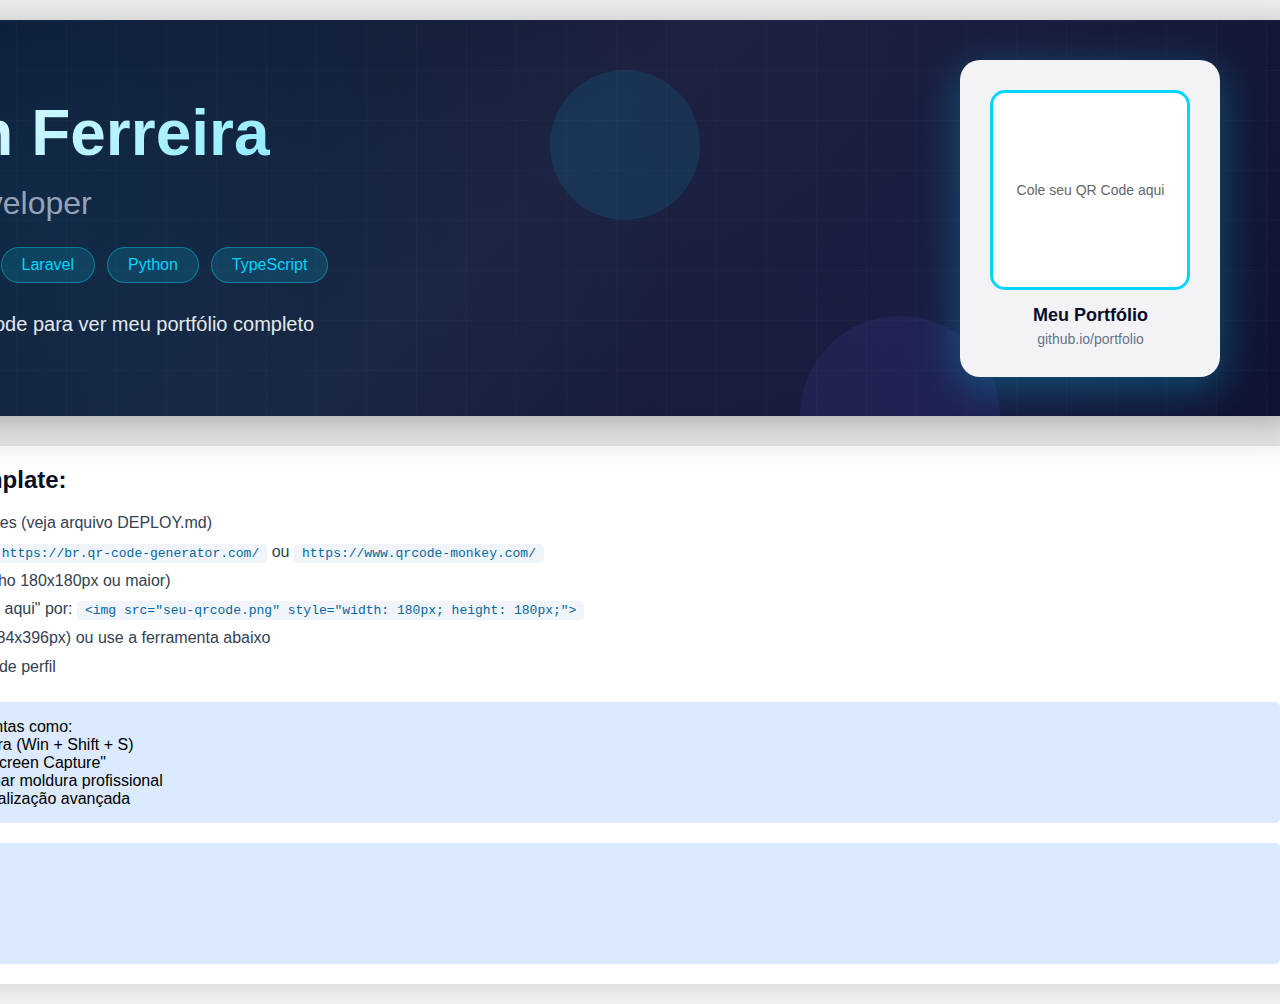
<file: linkedin-cover.html>
<!DOCTYPE html>
<html lang="pt-BR">
<head>
    <meta charset="UTF-8">
    <meta name="viewport" content="width=device-width, initial-scale=1.0">
    <title>LinkedIn Cover - Kleiton Ferreira</title>
    <style>
        * {
            margin: 0;
            padding: 0;
            box-sizing: border-box;
        }

        body {
            font-family: 'Segoe UI', Tahoma, Geneva, Verdana, sans-serif;
            background: #f0f0f0;
            display: flex;
            justify-content: center;
            align-items: center;
            min-height: 100vh;
            padding: 20px;
        }

        .linkedin-cover {
            width: 1584px;
            height: 396px;
            background: linear-gradient(135deg, #0a0e27 0%, #1a1f3a 50%, #0a0e27 100%);
            position: relative;
            overflow: hidden;
            box-shadow: 0 10px 40px rgba(0, 0, 0, 0.3);
        }

        /* Animated background pattern */
        .background-pattern {
            position: absolute;
            top: 0;
            left: 0;
            width: 100%;
            height: 100%;
            background: 
                radial-gradient(circle at 20% 50%, rgba(0, 212, 255, 0.1) 0%, transparent 50%),
                radial-gradient(circle at 80% 80%, rgba(99, 102, 241, 0.1) 0%, transparent 50%);
        }

        .grid-overlay {
            position: absolute;
            top: 0;
            left: 0;
            width: 100%;
            height: 100%;
            background-image: 
                linear-gradient(rgba(255, 255, 255, 0.02) 1px, transparent 1px),
                linear-gradient(90deg, rgba(255, 255, 255, 0.02) 1px, transparent 1px);
            background-size: 50px 50px;
        }

        /* Content container */
        .content {
            position: relative;
            z-index: 2;
            width: 100%;
            height: 100%;
            display: flex;
            align-items: center;
            justify-content: space-between;
            padding: 0 80px;
        }

        /* Left side - Text content */
        .text-content {
            flex: 1;
            color: white;
        }

        .name {
            font-size: 64px;
            font-weight: 700;
            margin-bottom: 15px;
            background: linear-gradient(135deg, #ffffff 0%, #00d4ff 100%);
            -webkit-background-clip: text;
            -webkit-text-fill-color: transparent;
            background-clip: text;
        }

        .title {
            font-size: 32px;
            font-weight: 400;
            color: #94a3b8;
            margin-bottom: 25px;
        }

        .skills {
            display: flex;
            flex-wrap: wrap;
            gap: 12px;
            margin-bottom: 20px;
        }

        .skill-badge {
            background: rgba(0, 212, 255, 0.15);
            border: 1px solid rgba(0, 212, 255, 0.4);
            padding: 8px 20px;
            border-radius: 20px;
            font-size: 16px;
            color: #00d4ff;
            font-weight: 500;
        }

        .call-to-action {
            display: flex;
            align-items: center;
            gap: 15px;
            font-size: 20px;
            color: #e2e8f0;
            margin-top: 25px;
        }

        .arrow {
            font-size: 28px;
            color: #00d4ff;
        }

        /* Right side - QR Code */
        .qr-section {
            display: flex;
            flex-direction: column;
            align-items: center;
            background: rgba(255, 255, 255, 0.95);
            padding: 30px;
            border-radius: 20px;
            box-shadow: 0 10px 40px rgba(0, 212, 255, 0.3);
        }

        .qr-container {
            width: 200px;
            height: 200px;
            background: white;
            border-radius: 15px;
            display: flex;
            align-items: center;
            justify-content: center;
            margin-bottom: 15px;
            border: 3px solid #00d4ff;
        }

        .qr-placeholder {
            width: 180px;
            height: 180px;
            background: white;
            display: flex;
            align-items: center;
            justify-content: center;
            font-size: 14px;
            color: #666;
            text-align: center;
        }

        .qr-text {
            text-align: center;
            color: #0a0e27;
        }

        .qr-title {
            font-size: 18px;
            font-weight: 700;
            margin-bottom: 5px;
        }

        .qr-subtitle {
            font-size: 14px;
            color: #64748b;
        }

        /* Decorative elements */
        .floating-element {
            position: absolute;
            border-radius: 50%;
            opacity: 0.1;
        }

        .element-1 {
            width: 300px;
            height: 300px;
            background: #00d4ff;
            top: -150px;
            left: -100px;
        }

        .element-2 {
            width: 200px;
            height: 200px;
            background: #6366f1;
            bottom: -100px;
            right: 300px;
        }

        .element-3 {
            width: 150px;
            height: 150px;
            background: #00d4ff;
            top: 50px;
            right: 600px;
        }

        /* Instructions */
        .instructions {
            margin-top: 30px;
            padding: 20px;
            background: white;
            border-radius: 10px;
            max-width: 1584px;
            box-shadow: 0 4px 20px rgba(0, 0, 0, 0.1);
        }

        .instructions h2 {
            color: #0a0e27;
            margin-bottom: 15px;
        }

        .instructions ol {
            color: #334155;
            line-height: 1.8;
        }

        .instructions code {
            background: #f1f5f9;
            padding: 2px 8px;
            border-radius: 4px;
            font-family: monospace;
            color: #0369a1;
        }

        .note {
            background: #dbeafe;
            border-left: 4px solid #00d4ff;
            padding: 15px;
            margin-top: 20px;
            border-radius: 5px;
        }

        .note strong {
            color: #0369a1;
        }
    </style>
</head>
<body>
    <div style="max-width: 1584px;">
        <div class="linkedin-cover" id="cover">
            <!-- Background elements -->
            <div class="floating-element element-1"></div>
            <div class="floating-element element-2"></div>
            <div class="floating-element element-3"></div>
            <div class="background-pattern"></div>
            <div class="grid-overlay"></div>

            <!-- Main content -->
            <div class="content">
                <!-- Left side - Text -->
                <div class="text-content">
                    <h1 class="name">Kleiton Ferreira</h1>
                    <p class="title">Full Stack Developer</p>
                    
                    <div class="skills">
                        <span class="skill-badge">React</span>
                        <span class="skill-badge">Node.js</span>
                        <span class="skill-badge">Laravel</span>
                        <span class="skill-badge">Python</span>
                        <span class="skill-badge">TypeScript</span>
                    </div>

                    <div class="call-to-action">
                        <span class="arrow">→</span>
                        <span>Escaneie o QR Code para ver meu portfólio completo</span>
                    </div>
                </div>

                <!-- Right side - QR Code -->
                <div class="qr-section">
                    <div class="qr-container">
                        <div class="qr-placeholder" id="qrcode">
                            <!-- QR Code será inserido aqui -->
                            Cole seu QR Code aqui
                        </div>
                    </div>
                    <div class="qr-text">
                        <div class="qr-title">Meu Portfólio</div>
                        <div class="qr-subtitle">github.io/portfolio</div>
                    </div>
                </div>
            </div>
        </div>

        <!-- Instructions -->
        <div class="instructions">
            <h2>📋 Como usar este template:</h2>
            <ol>
                <li>Publique seu portfólio no GitHub Pages (veja arquivo DEPLOY.md)</li>
                <li>Gere um QR Code da sua URL em: <code>https://br.qr-code-generator.com/</code> ou <code>https://www.qrcode-monkey.com/</code></li>
                <li>Baixe o QR Code como PNG (tamanho 180x180px ou maior)</li>
                <li>Substitua o texto "Cole seu QR Code aqui" por: <code>&lt;img src="seu-qrcode.png" style="width: 180px; height: 180px;"&gt;</code></li>
                <li>Tire um screenshot desta página (1584x396px) ou use a ferramenta abaixo</li>
                <li>Faça upload no LinkedIn como capa de perfil</li>
            </ol>

            <div class="note">
                <strong>💡 Dica:</strong> Você pode usar ferramentas como:
                <br>• <strong>Windows:</strong> Ferramenta de Captura (Win + Shift + S)
                <br>• <strong>Browser:</strong> Extensão "Full Page Screen Capture"
                <br>• <strong>Online:</strong> screely.com para adicionar moldura profissional
                <br>• <strong>Photoshop/Figma:</strong> Para personalização avançada
            </div>

            <div class="note">
                <strong>📐 Dimensões LinkedIn:</strong>
                <br>• Largura: 1584 pixels
                <br>• Altura: 396 pixels
                <br>• Formato: JPG ou PNG
                <br>• Tamanho máximo: 8MB
            </div>
        </div>
    </div>

    <script>
        // Se você quiser adicionar o QR Code dinamicamente via JavaScript
        // Descomente e use este código:
        
        /*
        // Exemplo usando QRCode.js library
        // Adicione antes do </body>: <script src="https://cdnjs.cloudflare.com/ajax/libs/qrcodejs/1.0.0/qrcode.min.js"></script>
        
        const qrcodeContainer = document.getElementById("qrcode");
        qrcodeContainer.innerHTML = ''; // Limpa o placeholder
        
        new QRCode(qrcodeContainer, {
            text: "https://kleitonfr.github.io/portfolio", // Sua URL aqui
            width: 180,
            height: 180,
            colorDark: "#0a0e27",
            colorLight: "#ffffff",
            correctLevel: QRCode.CorrectLevel.H
        });
        */
    </script>

    <!-- Descomente para usar QRCode.js -->
    <!-- <script src="https://cdnjs.cloudflare.com/ajax/libs/qrcodejs/1.0.0/qrcode.min.js"></script> -->
</body>
</html>
</file>
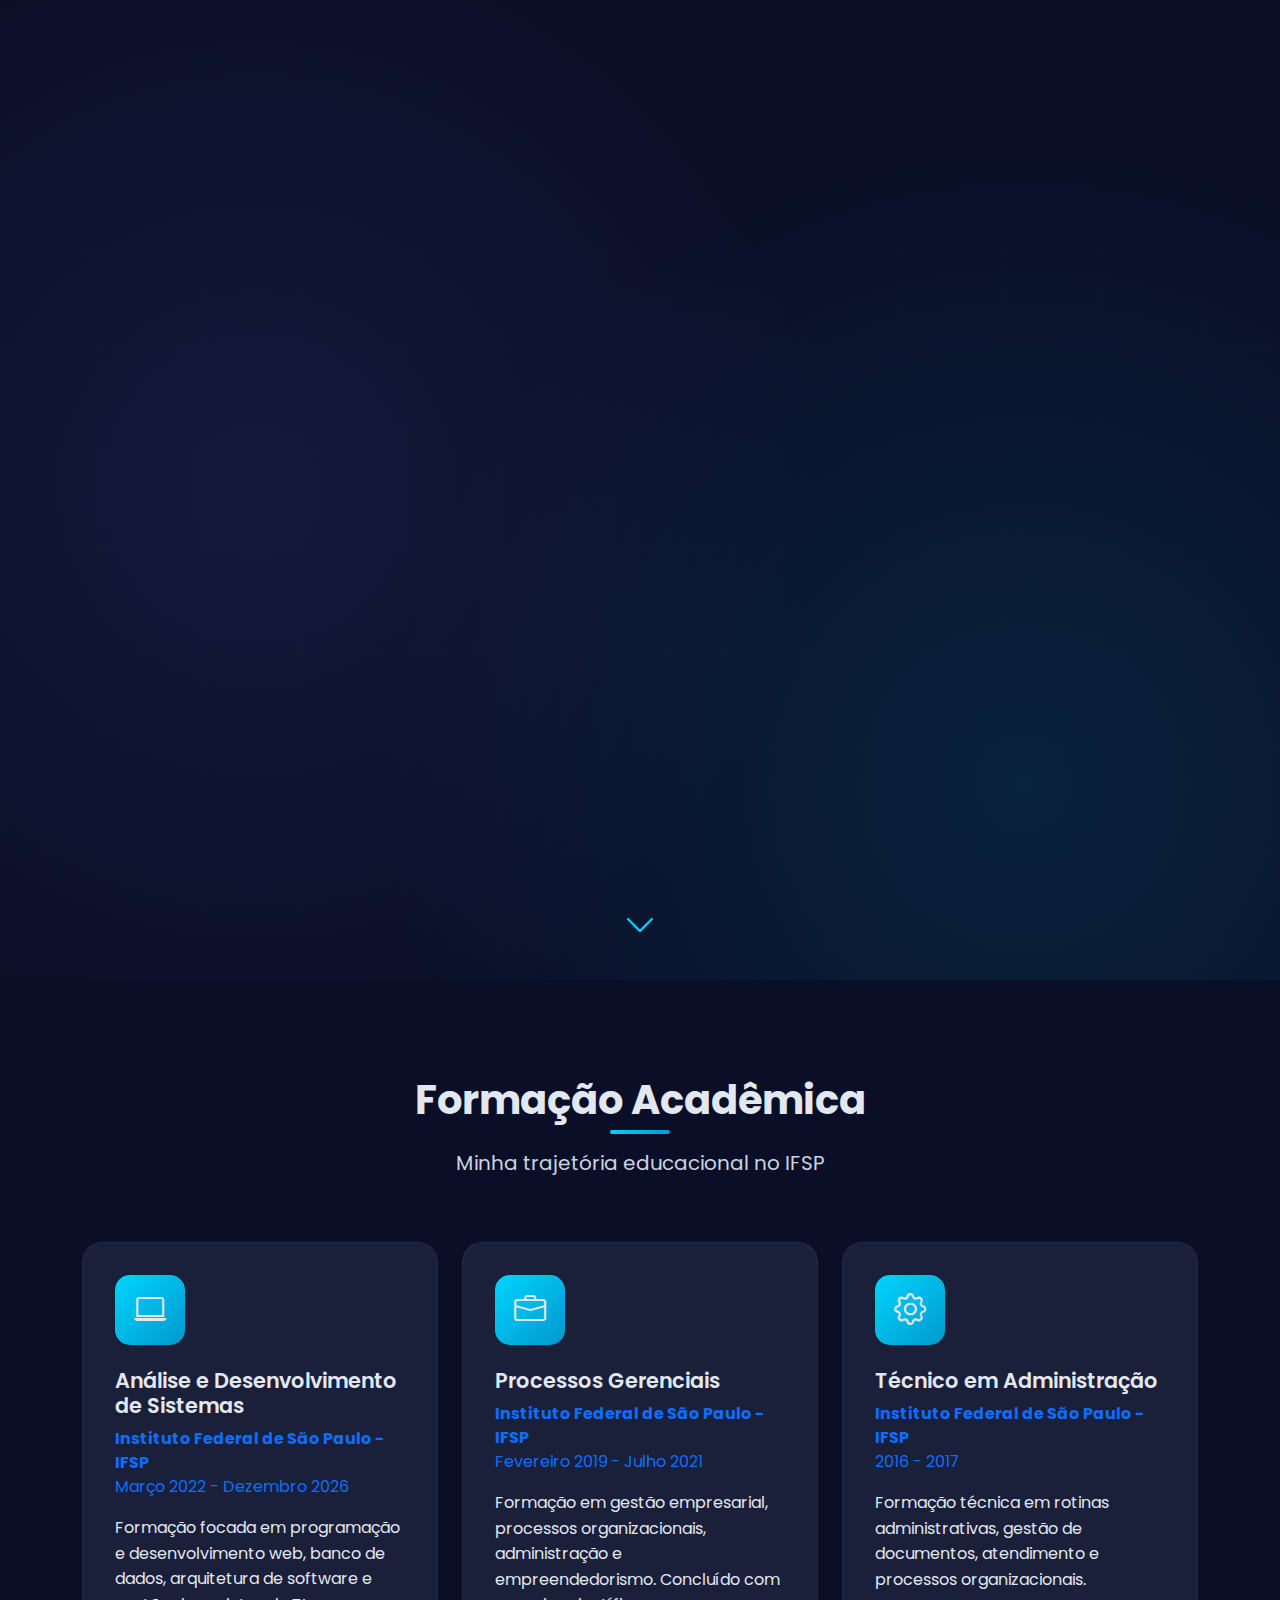
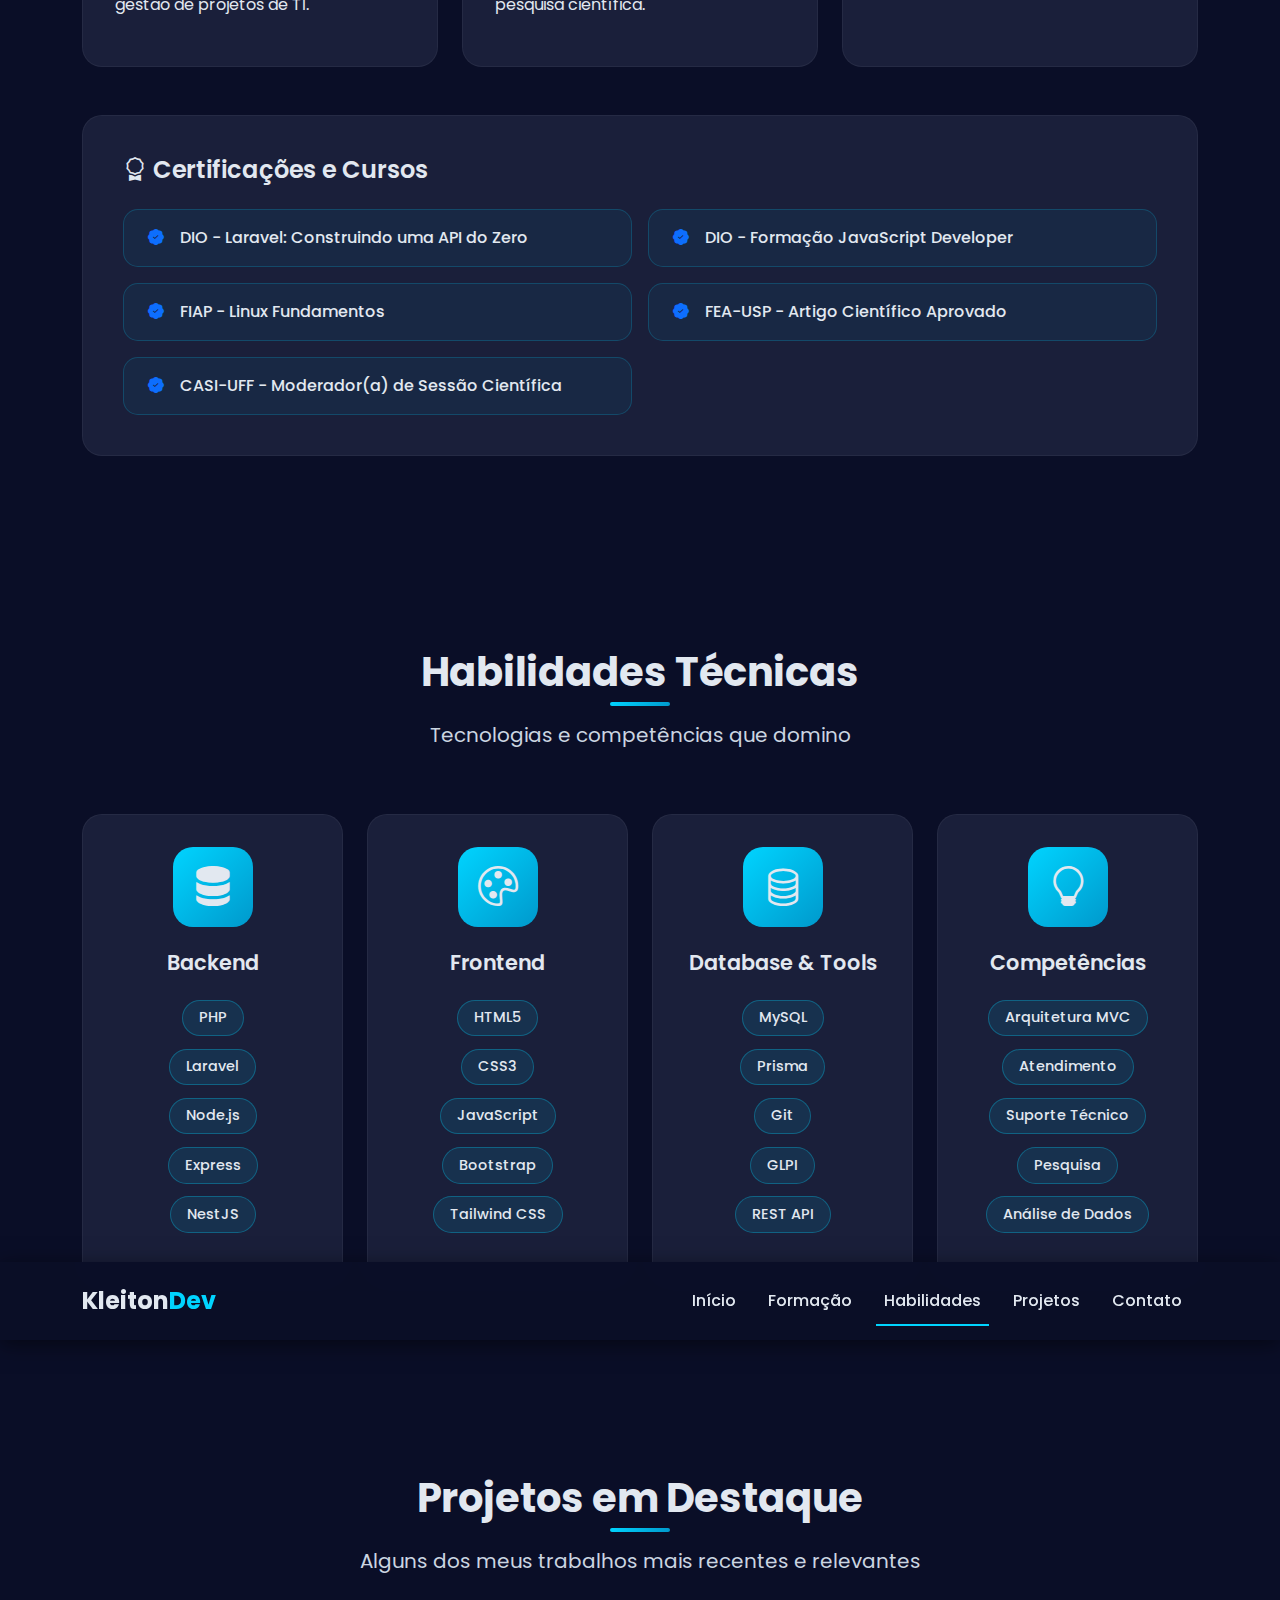
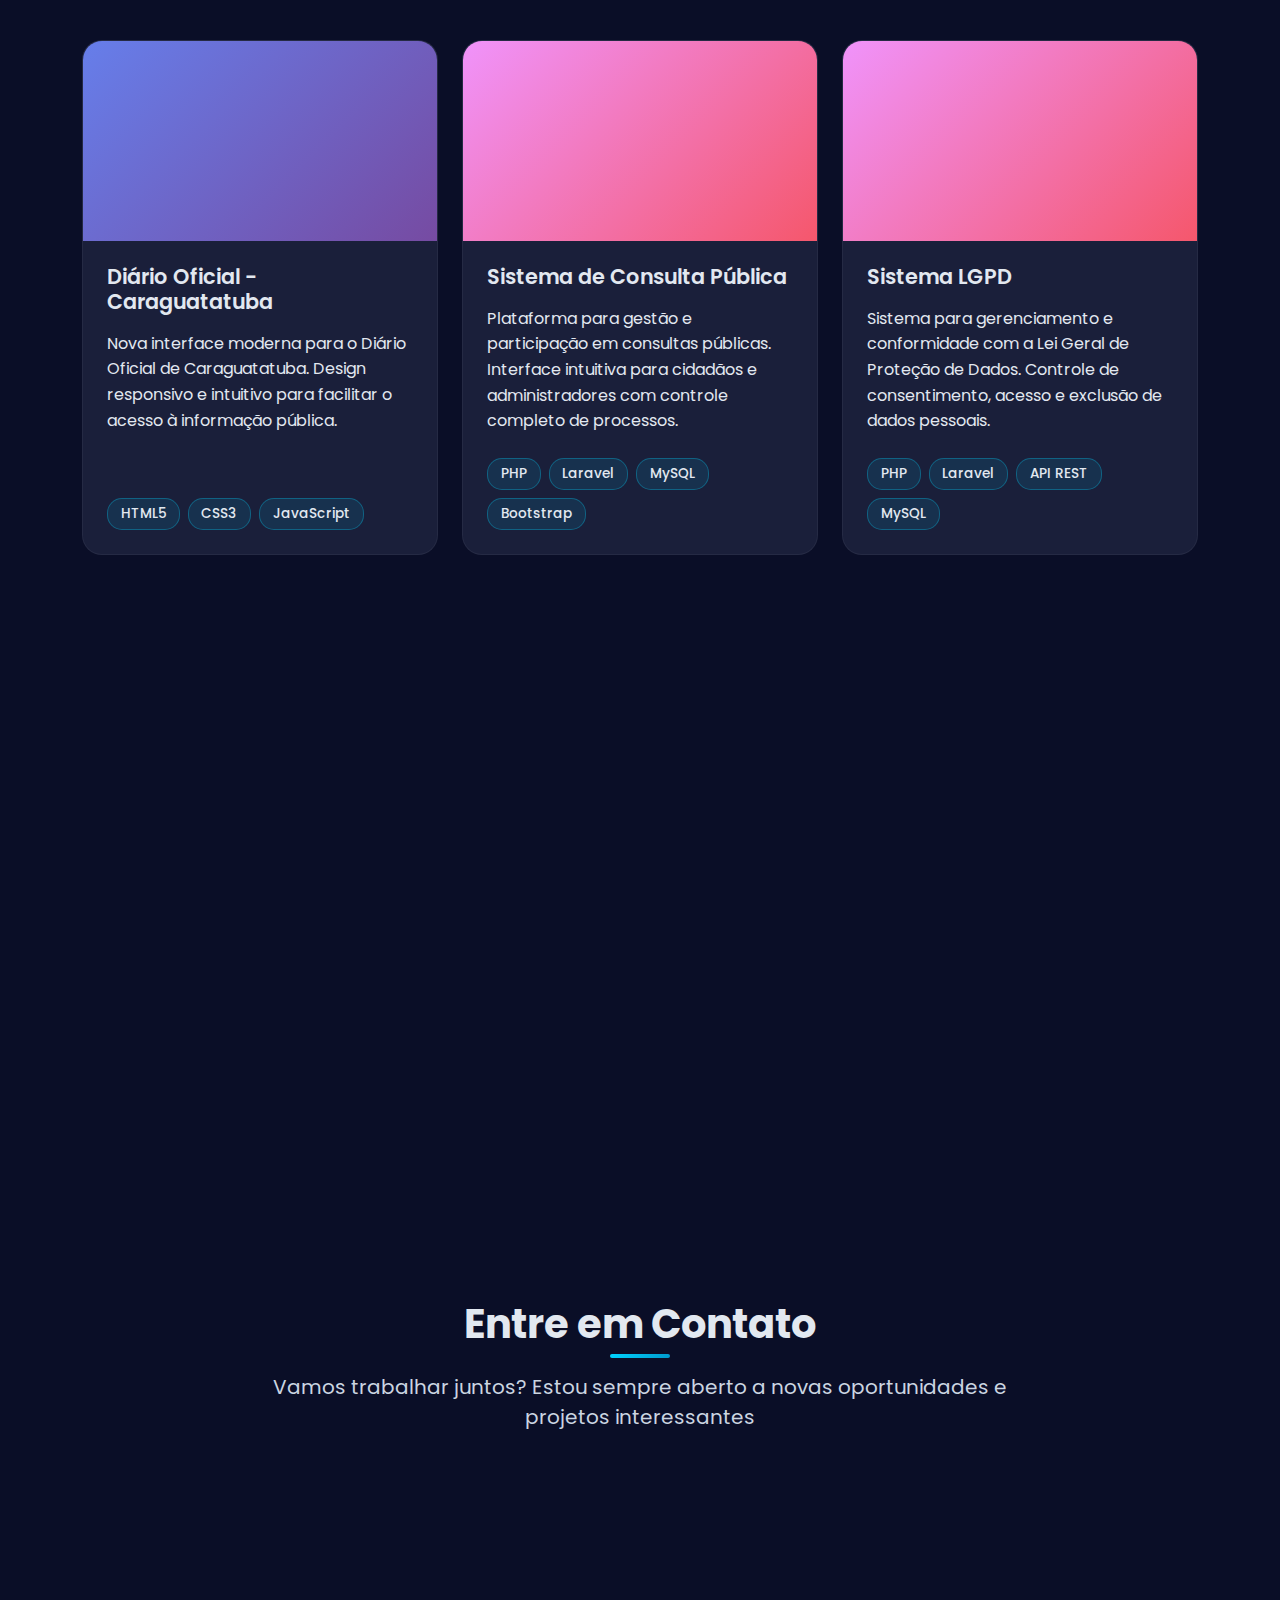
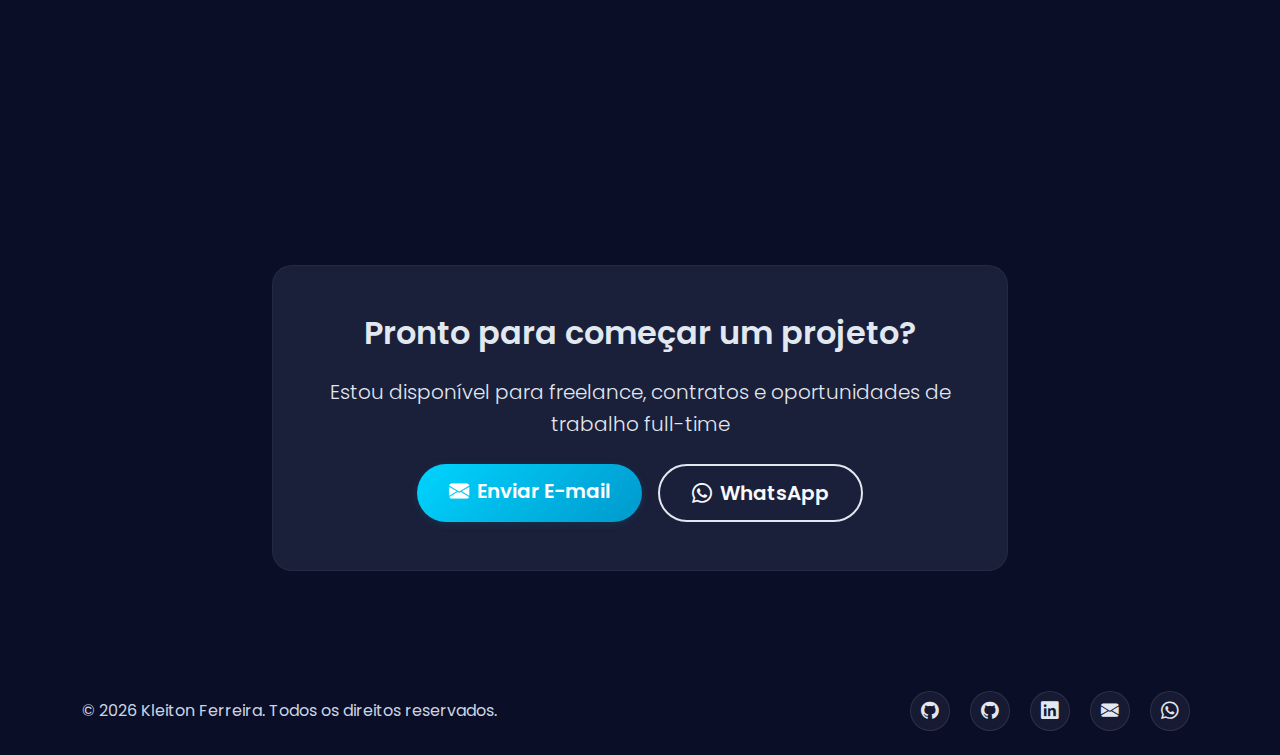
<file: project-detail.html>
<!DOCTYPE html>
<html lang="pt-BR">
<head>
    <meta charset="UTF-8">
    <meta name="viewport" content="width=device-width, initial-scale=1.0">
    <meta name="description" content="Detalhes do Projeto - Kleiton Ferreira">
    <title>Detalhes do Projeto</title>
    
    <!-- Bootstrap 5 CSS -->
    <link href="https://cdn.jsdelivr.net/npm/bootstrap@5.3.2/dist/css/bootstrap.min.css" rel="stylesheet">
    
    <!-- Bootstrap Icons -->
    <link rel="stylesheet" href="https://cdn.jsdelivr.net/npm/bootstrap-icons@1.11.1/font/bootstrap-icons.css">
    
    <!-- Google Fonts -->
    <link rel="preconnect" href="https://fonts.googleapis.com">
    <link rel="preconnect" href="https://fonts.gstatic.com" crossorigin>
    <link href="https://fonts.googleapis.com/css2?family=Poppins:wght@300;400;500;600;700&display=swap" rel="stylesheet">
    
    <!-- Custom CSS -->
    <link rel="stylesheet" href="assets/css/styles.css">
    <style>
    .project-detail-header {
        background: linear-gradient(135deg, #0a0e27 0%, #1a1f3a 100%);
        padding: 4rem 0;
        border-bottom: 3px solid #00d4ff;
        color: #e2e8f0;
    }

    .project-image-container {
        margin: 2rem 0;
        border-radius: 15px;
        overflow: hidden;
        box-shadow: 0 10px 40px rgba(0, 212, 255, 0.3);
    }

    .project-image-container img {
        width: 100%;
        height: auto;
        display: block;
    }

    .project-detail-content {
        padding: 3rem 0;
        background: linear-gradient(135deg, #0a0e27 0%, #0f1428 100%);
        min-height: calc(100vh - 200px);
    }

    .tech-section {
        background: #1a1f3a;
        padding: 2rem;
        border-radius: 15px;
        border: 1px solid rgba(0, 212, 255, 0.2);
        margin: 2rem 0;
    }

    .back-button {
        display: inline-flex;
        align-items: center;
        gap: 0.5rem;
        color: #00d4ff;
        text-decoration: none;
        font-weight: 600;
        margin-bottom: 2rem;
        transition: all 0.3s ease;
    }

    .back-button:hover {
        color: #00b8e6;
        transform: translateX(-5px);
    }

    .project-links {
        display: flex;
        gap: 1rem;
        flex-wrap: wrap;
        margin: 2rem 0;
    }

    .project-detail-card {
        background: #1a1f3a;
        padding: 2rem;
        border-radius: 15px;
        border: 1px solid rgba(0, 212, 255, 0.2);
        margin-bottom: 2rem;
        color: #e2e8f0;
    }

    .project-detail-card h2, .project-detail-card h3, .project-detail-card h4 {
        color: #00d4ff;
    }

    .project-detail-card ul li {
        color: #e2e8f0;
        margin-bottom: 0.5rem;
    }

    .embed-container {
        display: flex;
        justify-content: center;
        align-items: center;
        margin: 2rem 0;
        border-radius: 15px;
        overflow: hidden;
    }

    .embed-container iframe {
        border-radius: 15px;
    }

    .footer {
        background: #0a0e27;
        border-top: 1px solid rgba(0, 212, 255, 0.2);
    }

    .btn-outline-primary {
        color: #00d4ff;
        border-color: #00d4ff;
    }

    .btn-outline-primary:hover {
        background-color: #00d4ff;
        color: #000;
    }

    /* Ajustes para embeds responsivos */
    .embed-container {
        position: relative;
        width: 100%;
        max-width: 850px;
        margin: 2rem auto;
    }

    .embed-container iframe {
        width: 100%;
        max-width: 100%;
        height: auto;
        min-height: 400px;
    }

    /* Estilos para imagens dentro de descrição */
    .project-detail-card img {
        max-width: 100%;
        height: auto;
        border-radius: 10px;
    }

    /* Responsividade para telas menores */
    @media (max-width: 768px) {
        .embed-container iframe {
            min-height: 300px;
        }

        .project-detail-header {
            padding: 2rem 0;
        }

        .project-detail-content {
            padding: 1.5rem 0;
        }

        /* Ajustes do carrossel para mobile */
        .carousel-item img {
            max-height: 400px !important;
            width: 100% !important;
            object-fit: contain !important;
            padding: 0 10px;
        }

        .project-image-container {
            margin: 1rem 0;
            border-radius: 10px;
        }

        /* Controles do carrossel maiores no mobile */
        .carousel-control-prev-icon,
        .carousel-control-next-icon {
            width: 30px;
            height: 30px;
        }

        /* Indicadores maiores no mobile */
        .carousel-indicators [data-bs-target] {
            width: 10px;
            height: 10px;
            border-radius: 50%;
        }
    }

    /* Para telas muito pequenas */
    @media (max-width: 576px) {
        .carousel-item img {
            max-height: 300px !important;
            padding: 0 5px;
        }

        .project-detail-header {
            padding: 1.5rem 0;
        }

        .project-detail-header h1 {
            font-size: 1.75rem !important;
        }

        .tech-section {
            padding: 1.5rem;
            margin: 1rem 0;
        }
    }
    </style>
</head>
<body>
    <!-- Navbar -->
    <nav class="navbar navbar-expand-lg navbar-dark fixed-top" id="mainNav">
        <div class="container">
            <a class="navbar-brand" href="index.html">
                <span class="brand-name">Kleiton</span><span class="brand-highlight">Dev</span>
            </a>
            <button class="navbar-toggler" type="button" data-bs-toggle="collapse" data-bs-target="#navbarNav">
                <span class="navbar-toggler-icon"></span>
            </button>
            <div class="collapse navbar-collapse" id="navbarNav">
                <ul class="navbar-nav ms-auto">
                    <li class="nav-item"><a class="nav-link" href="index.html#home">Início</a></li>
                    <li class="nav-item"><a class="nav-link" href="index.html#projects">Projetos</a></li>
                    <li class="nav-item"><a class="nav-link" href="index.html#contact">Contato</a></li>
                </ul>
            </div>
        </div>
    </nav>

    <!-- Project Detail Container -->
    <div class="project-detail-header" style="margin-top: 80px;">
        <div class="container pt-5">
            <a href="index.html#projects" class="back-button">
                <i class="bi bi-arrow-left"></i> Voltar aos Projetos
            </a>
            <h1 id="projectTitle" class="display-4 fw-bold mb-3"></h1>
            <p id="projectBrief" class="lead" style="color: #94a3b8;"></p>
        </div>
    </div>

    <div class="container project-detail-content">
        <!-- Embed Content PRIMEIRO (para PetMatch vídeo e Hono API figma) -->
        <div id="embedContent"></div>

        <!-- Project Image -->
        <div class="project-image-container" id="imageContainer">
            <!-- Imagem será inserida dinamicamente -->
        </div>

        <!-- Project Description -->
        <div class="row mt-5">
            <div class="col-lg-8">
                <div class="project-detail-card">
                    <h2 class="mb-4">Sobre o Projeto</h2>
                    <p id="projectDescription"></p>
                </div>
            </div>

            <!-- Sidebar -->
            <div class="col-lg-4">
                <!-- Tech Stack -->
                <div class="tech-section">
                    <h3 class="mb-3"><i class="bi bi-code-slash"></i> Tecnologias</h3>
                    <div id="techStack"></div>
                </div>

                <!-- Links -->
                <div class="tech-section">
                    <h3 class="mb-3"><i class="bi bi-link-45deg"></i> Links</h3>
                    <div id="projectLinks"></div>
                </div>
            </div>
        </div>

        <!-- Additional Info -->
        <div id="additionalContent"></div>
    </div>

    <!-- Footer -->
    <footer class="footer py-4">
        <div class="container text-center">
            <p style="color: #e2e8f0;">&copy; 2025 Kleiton Ferreira. Todos os direitos reservados.</p>
            <p class="text-muted small">Desenvolvido com <i class="bi bi-heart-fill text-primary"></i> em São Paulo</p>
        </div>
    </footer>

    <!-- Bootstrap Bundle JS -->
    <script src="https://cdn.jsdelivr.net/npm/bootstrap@5.3.2/dist/js/bootstrap.bundle.min.js"></script>
    <!-- Projects Data -->
    <script src="assets/js/projects-data.js"></script>
    <!-- Custom JS -->
    <script src="assets/js/project-details.js"></script>
</body>
</html>
</file>
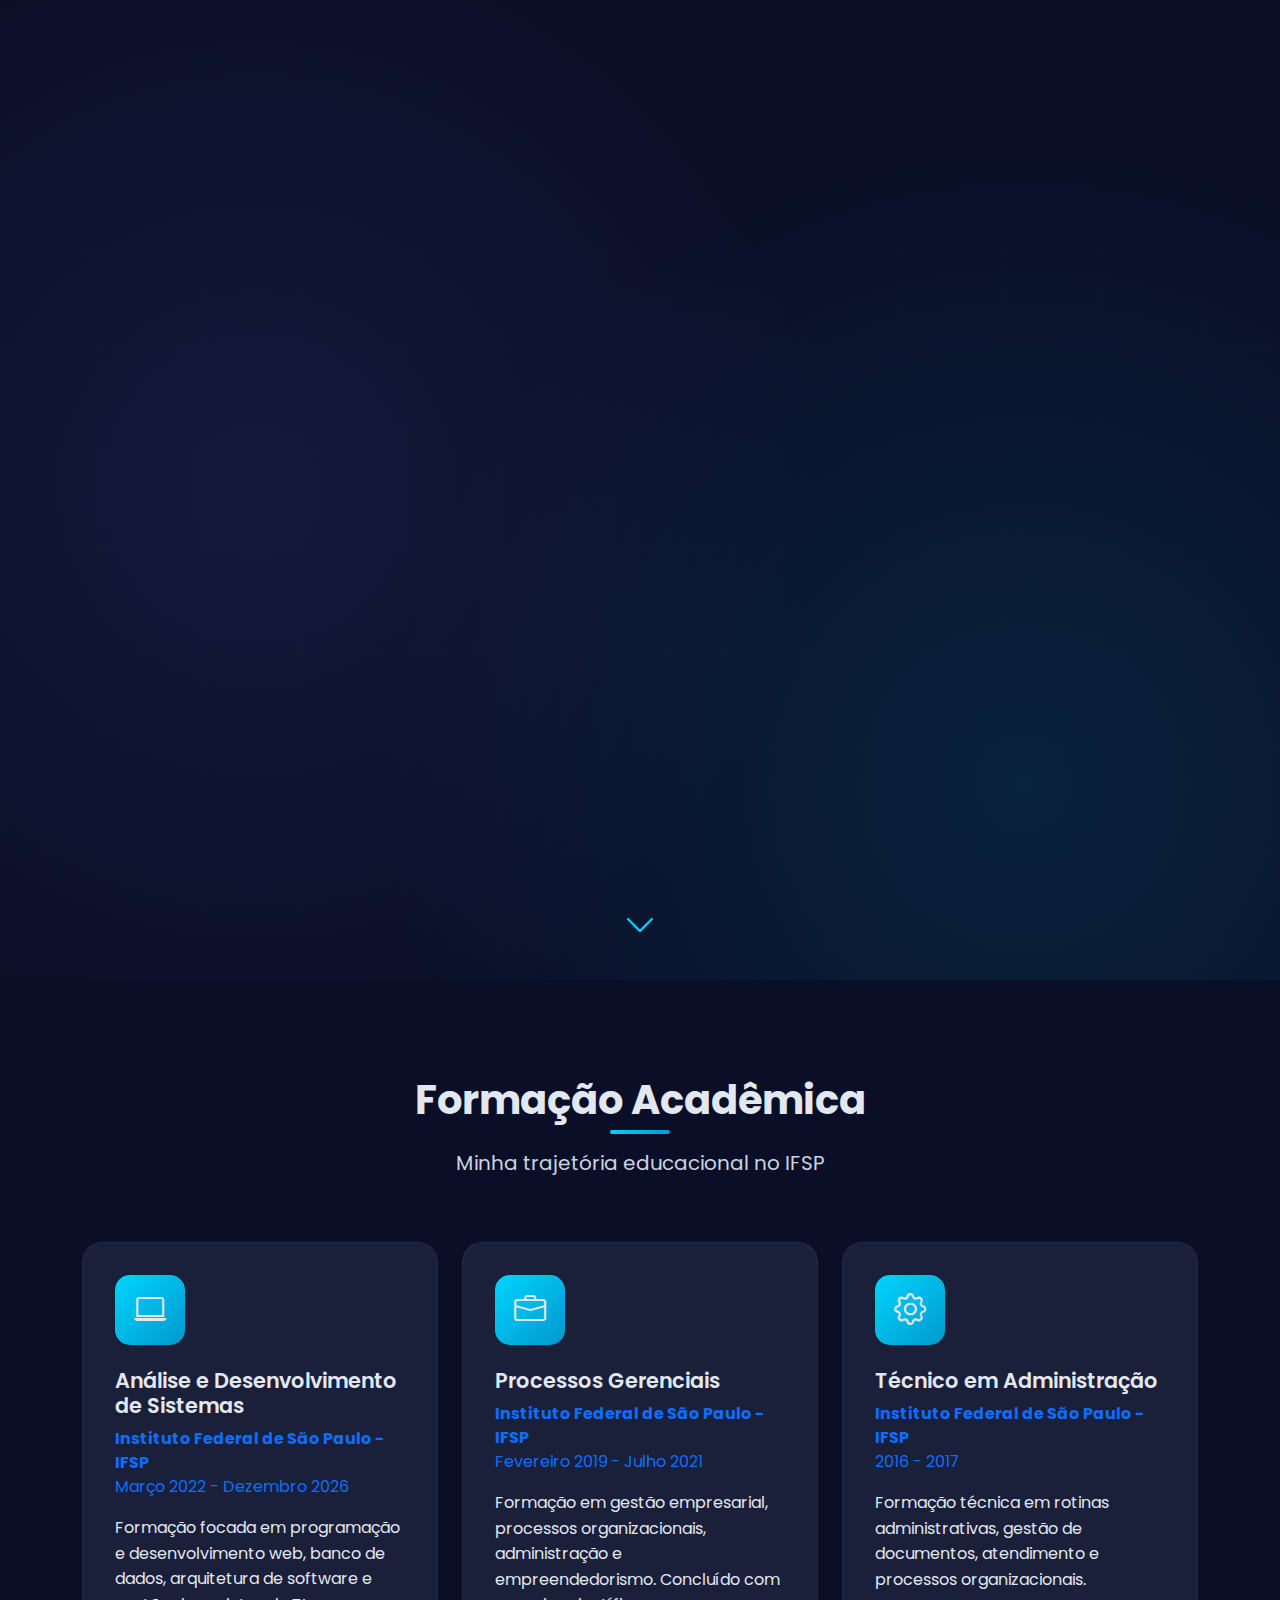
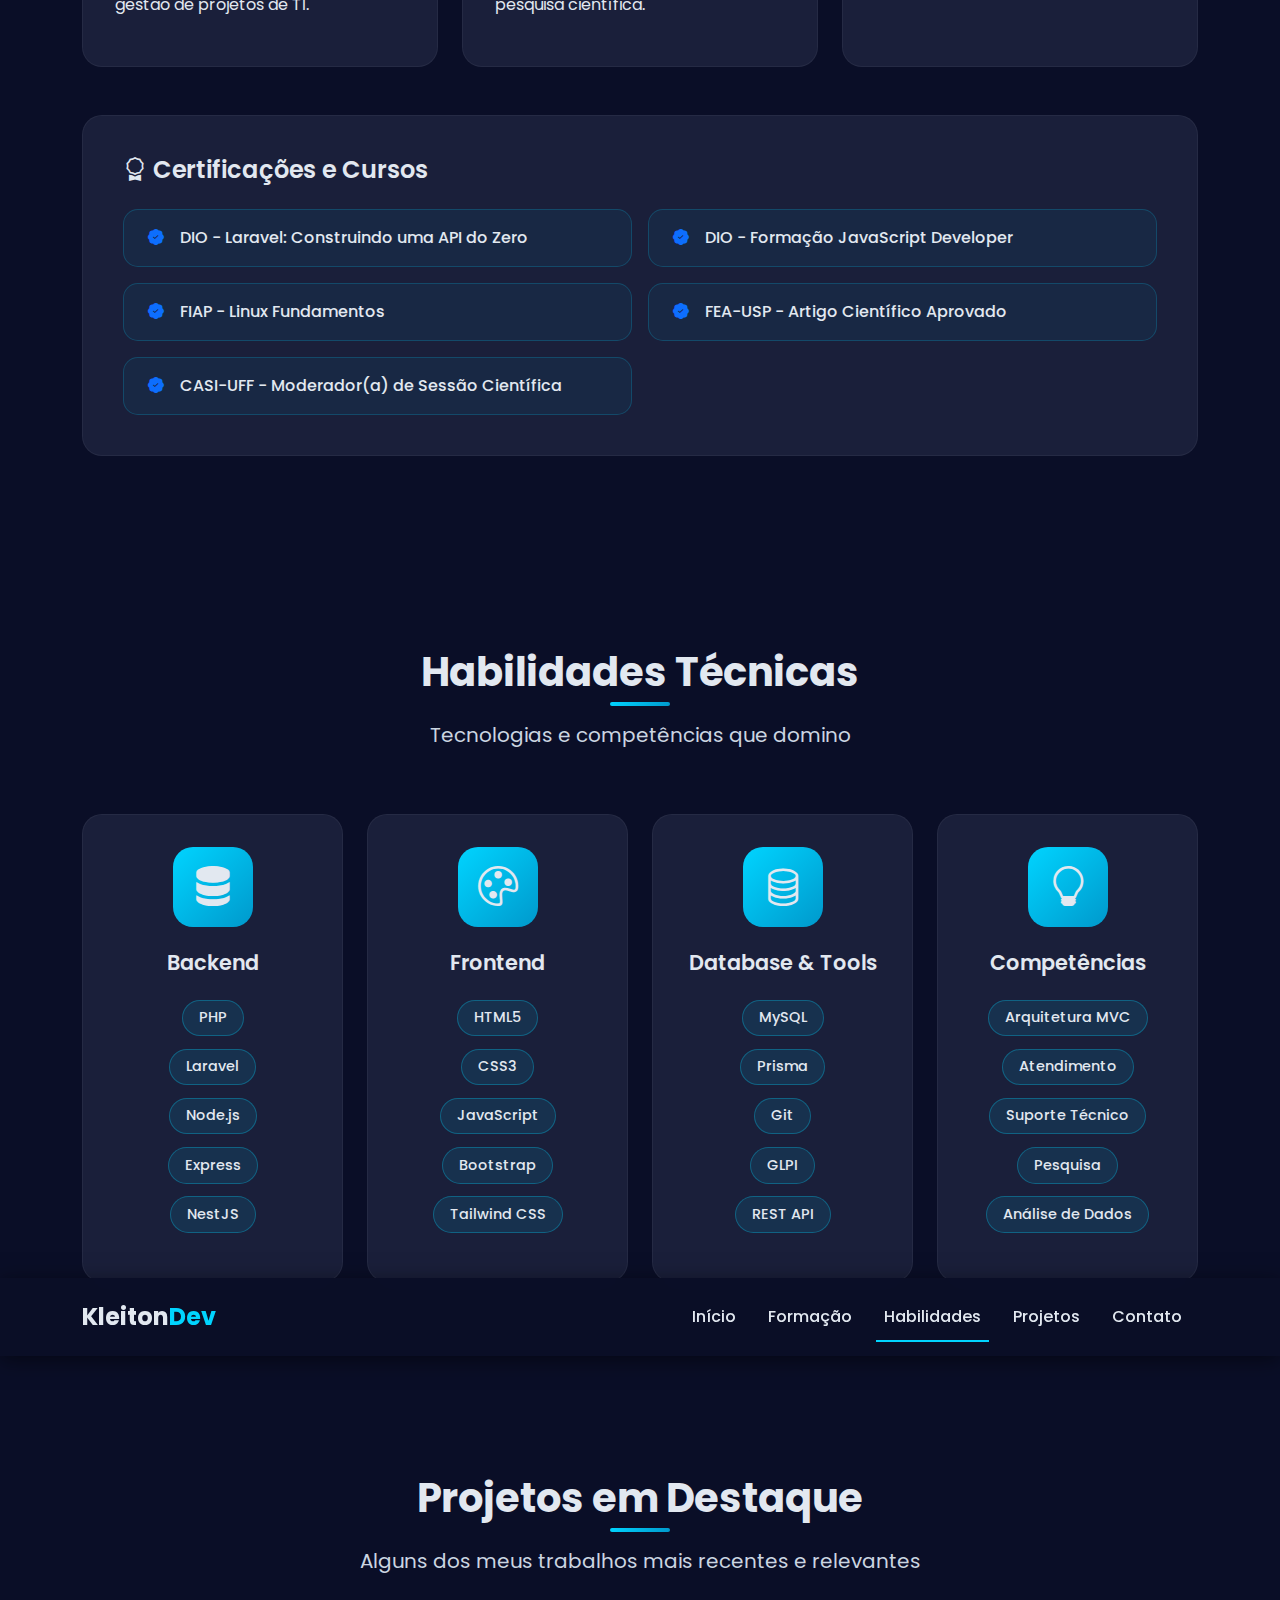
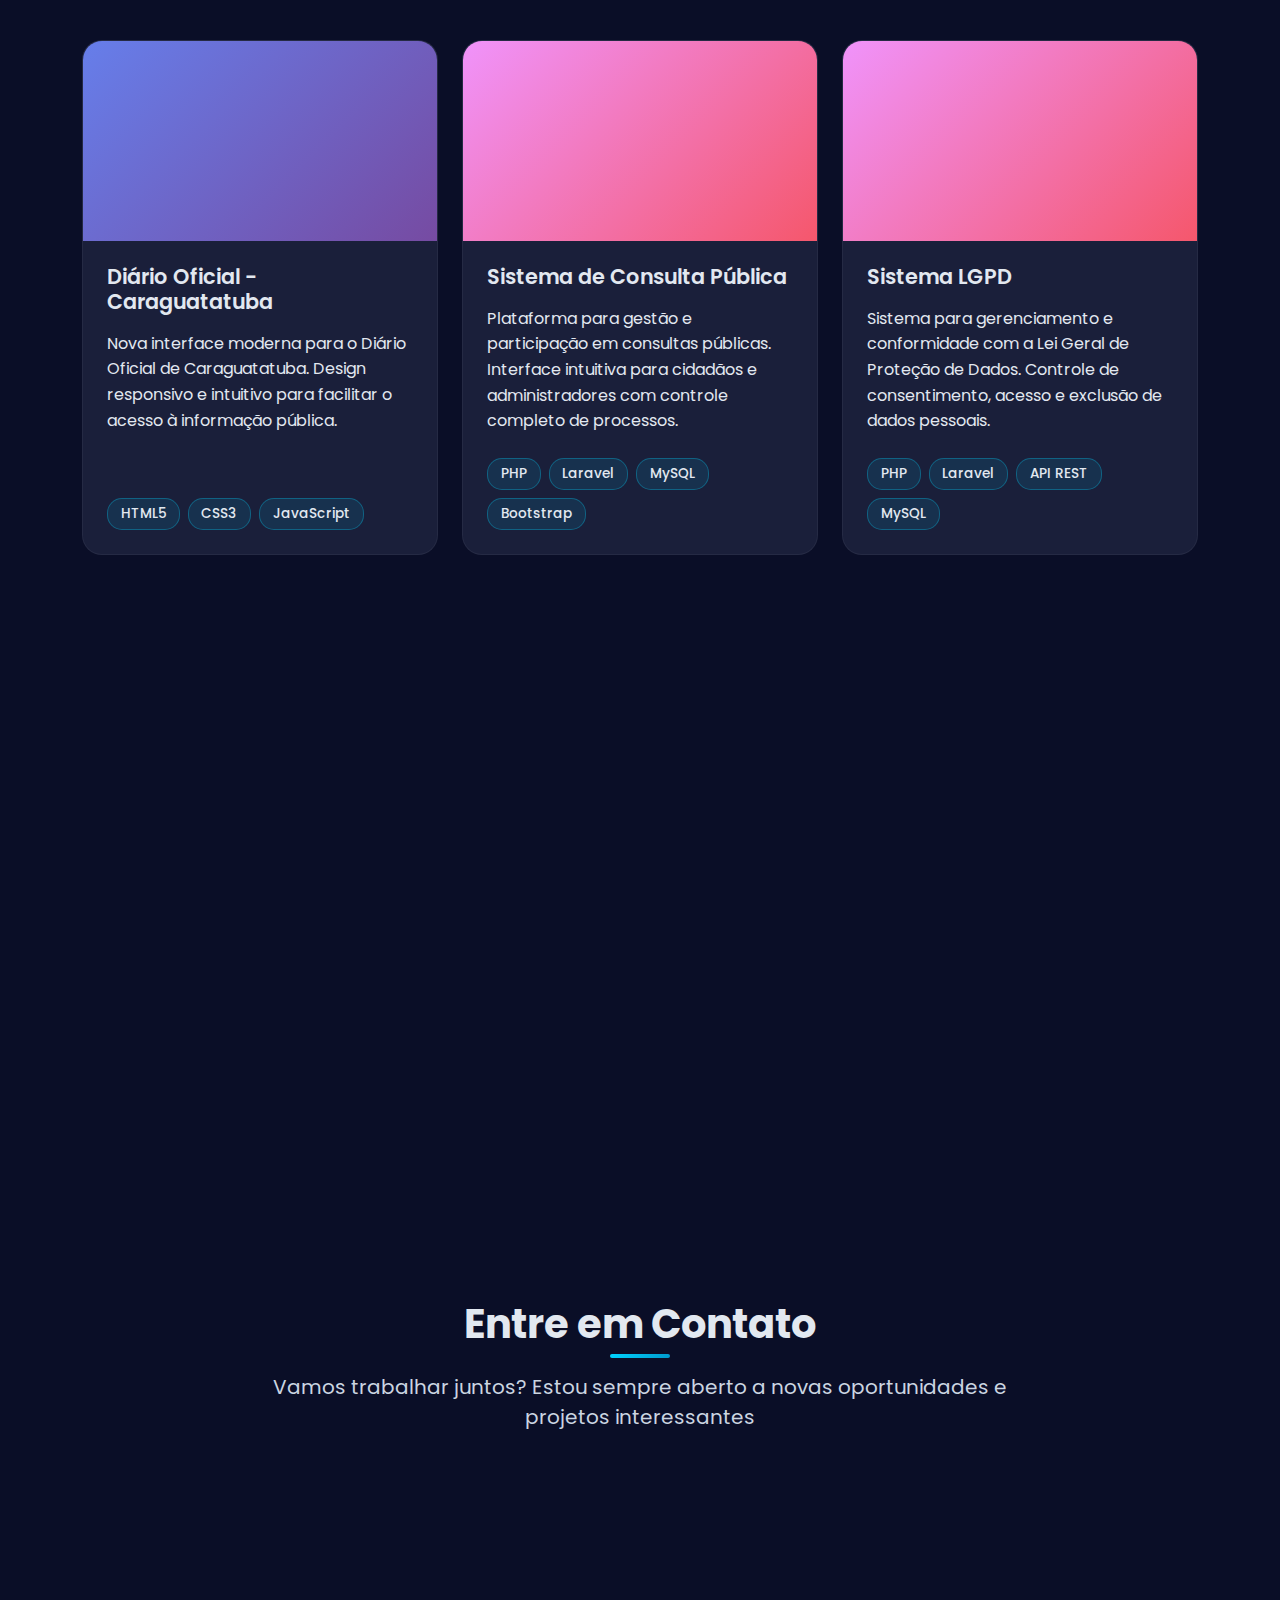
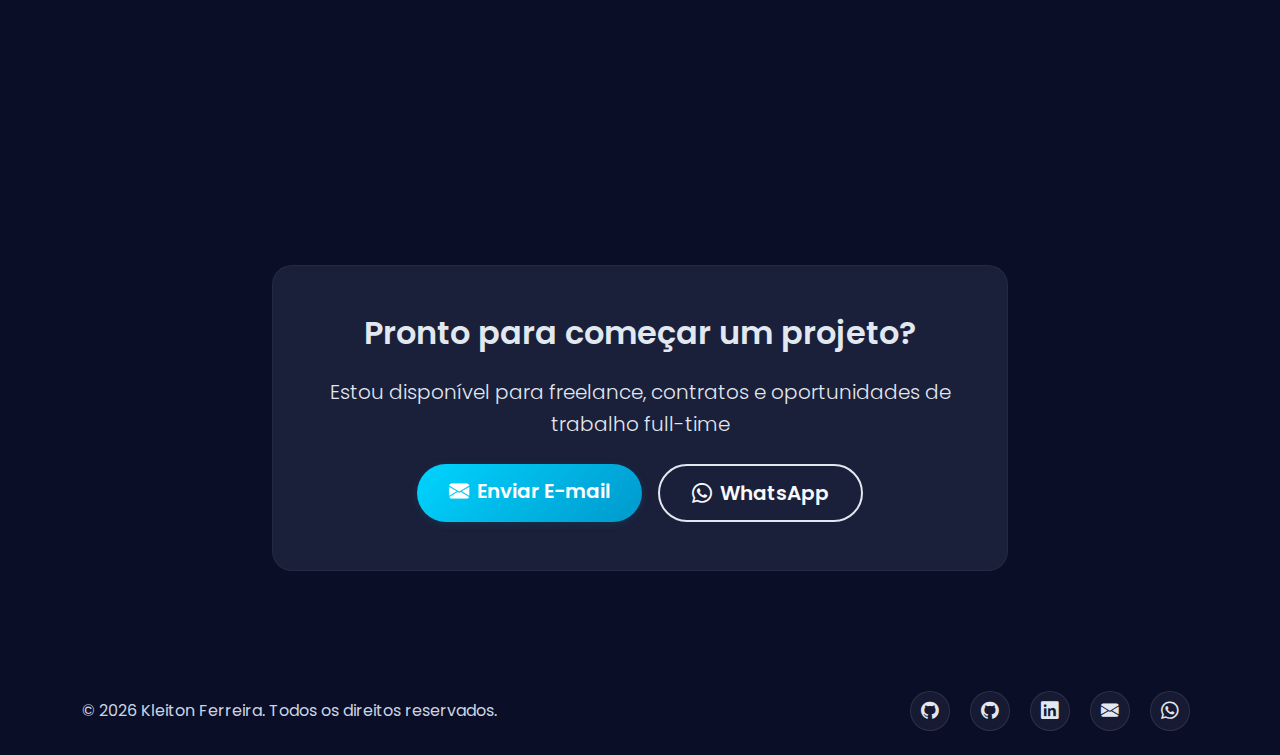
<file: pages/project-detail.html>
<!DOCTYPE html>
<html lang="pt-BR">
<head>
    <meta charset="UTF-8">
    <meta name="viewport" content="width=device-width, initial-scale=1.0">
    <meta name="description" content="Detalhes do Projeto - Kleiton Ferreira">
    <title>Detalhes do Projeto</title>
    
    <!-- Bootstrap 5 CSS -->
    <link href="https://cdn.jsdelivr.net/npm/bootstrap@5.3.2/dist/css/bootstrap.min.css" rel="stylesheet">
    
    <!-- Bootstrap Icons -->
    <link rel="stylesheet" href="https://cdn.jsdelivr.net/npm/bootstrap-icons@1.11.1/font/bootstrap-icons.css">
    
    <!-- Google Fonts -->
    <link rel="preconnect" href="https://fonts.googleapis.com">
    <link rel="preconnect" href="https://fonts.gstatic.com" crossorigin>
    <link href="https://fonts.googleapis.com/css2?family=Poppins:wght@300;400;500;600;700&display=swap" rel="stylesheet">
    
    <!-- Custom CSS -->
    <link rel="stylesheet" href="../assets/css/styles.css">
    <style>
    .project-detail-header {
        background: linear-gradient(135deg, #0a0e27 0%, #1a1f3a 100%);
        padding: 4rem 0;
        border-bottom: 3px solid #00d4ff;
        color: #e2e8f0;
    }

    .project-image-container {
        margin: 2rem 0;
        border-radius: 15px;
        overflow: hidden;
        box-shadow: 0 10px 40px rgba(0, 212, 255, 0.3);
    }

    .project-image-container img {
        width: 100%;
        height: auto;
        display: block;
    }

    .project-detail-content {
        padding: 3rem 0;
        background: linear-gradient(135deg, #0a0e27 0%, #0f1428 100%);
        min-height: calc(100vh - 200px);
    }

    .tech-section {
        background: #1a1f3a;
        padding: 2rem;
        border-radius: 15px;
        border: 1px solid rgba(0, 212, 255, 0.2);
        margin: 2rem 0;
    }

    .back-button {
        display: inline-flex;
        align-items: center;
        gap: 0.5rem;
        color: #00d4ff;
        text-decoration: none;
        font-weight: 600;
        margin-bottom: 2rem;
        transition: all 0.3s ease;
    }

    .back-button:hover {
        color: #00b8e6;
        transform: translateX(-5px);
    }

    .project-links {
        display: flex;
        gap: 1rem;
        flex-wrap: wrap;
        margin: 2rem 0;
    }

    .project-detail-card {
        background: #1a1f3a;
        padding: 2rem;
        border-radius: 15px;
        border: 1px solid rgba(0, 212, 255, 0.2);
        margin-bottom: 2rem;
        color: #e2e8f0;
    }

    .project-detail-card h2, .project-detail-card h3, .project-detail-card h4 {
        color: #00d4ff;
    }

    .project-detail-card ul li {
        color: #e2e8f0;
        margin-bottom: 0.5rem;
    }

    .embed-container {
        display: flex;
        justify-content: center;
        align-items: center;
        margin: 2rem 0;
        border-radius: 15px;
        overflow: hidden;
    }

    .embed-container iframe {
        border-radius: 15px;
    }

    .footer {
        background: #0a0e27;
        border-top: 1px solid rgba(0, 212, 255, 0.2);
    }

    .btn-outline-primary {
        color: #00d4ff;
        border-color: #00d4ff;
    }

    .btn-outline-primary:hover {
        background-color: #00d4ff;
        color: #000;
    }

    /* Ajustes para embeds responsivos */
    .embed-container {
        position: relative;
        width: 100%;
        max-width: 850px;
        margin: 2rem auto;
    }

    .embed-container iframe {
        width: 100%;
        max-width: 100%;
        height: auto;
        min-height: 400px;
    }

    /* Estilos para imagens dentro de descrição */
    .project-detail-card img {
        max-width: 100%;
        height: auto;
        border-radius: 10px;
    }

    /* Responsividade para telas menores */
    @media (max-width: 768px) {
        .embed-container iframe {
            min-height: 300px;
        }
    }
    </style>
</head>
<body>
    <!-- Navbar -->
    <nav class="navbar navbar-expand-lg navbar-dark fixed-top" id="mainNav">
        <div class="container">
            <a class="navbar-brand" href="index.html">
                <span class="brand-name">Kleiton</span><span class="brand-highlight">Dev</span>
            </a>
            <button class="navbar-toggler" type="button" data-bs-toggle="collapse" data-bs-target="#navbarNav">
                <span class="navbar-toggler-icon"></span>
            </button>
            <div class="collapse navbar-collapse" id="navbarNav">
                <ul class="navbar-nav ms-auto">
                    <li class="nav-item"><a class="nav-link" href="index.html#home">Início</a></li>
                    <li class="nav-item"><a class="nav-link" href="index.html#projects">Projetos</a></li>
                    <li class="nav-item"><a class="nav-link" href="index.html#contact">Contato</a></li>
                </ul>
            </div>
        </div>
    </nav>

    <!-- Project Detail Container -->
    <div class="project-detail-header" style="margin-top: 80px;">
        <div class="container pt-5">
            <a href="index.html#projects" class="back-button">
                <i class="bi bi-arrow-left"></i> Voltar aos Projetos
            </a>
            <h1 id="projectTitle" class="display-4 fw-bold mb-3"></h1>
            <p id="projectBrief" class="lead" style="color: #94a3b8;"></p>
        </div>
    </div>

    <div class="container project-detail-content">
        <!-- Embed Content PRIMEIRO (para PetMatch vídeo e Hono API figma) -->
        <div id="embedContent"></div>

        <!-- Project Image -->
        <div class="project-image-container" id="imageContainer">
            <!-- Imagem será inserida dinamicamente -->
        </div>

        <!-- Project Description -->
        <div class="row mt-5">
            <div class="col-lg-8">
                <div class="project-detail-card">
                    <h2 class="mb-4">Sobre o Projeto</h2>
                    <p id="projectDescription"></p>
                </div>
            </div>

            <!-- Sidebar -->
            <div class="col-lg-4">
                <!-- Tech Stack -->
                <div class="tech-section">
                    <h3 class="mb-3"><i class="bi bi-code-slash"></i> Tecnologias</h3>
                    <div id="techStack"></div>
                </div>

                <!-- Links -->
                <div class="tech-section">
                    <h3 class="mb-3"><i class="bi bi-link-45deg"></i> Links</h3>
                    <div id="projectLinks"></div>
                </div>
            </div>
        </div>

        <!-- Additional Info -->
        <div id="additionalContent"></div>
    </div>

    <!-- Footer -->
    <footer class="footer py-4">
        <div class="container text-center">
            <p style="color: #e2e8f0;">&copy; 2025 Kleiton Ferreira. Todos os direitos reservados.</p>
            <p class="text-muted small">Desenvolvido com <i class="bi bi-heart-fill text-primary"></i> em São Paulo</p>
        </div>
    </footer>

    <!-- Bootstrap Bundle JS -->
    <script src="https://cdn.jsdelivr.net/npm/bootstrap@5.3.2/dist/js/bootstrap.bundle.min.js"></script>
    <!-- Projects Data -->
    <script src="../assets/js/projects-data.js"></script>
    <!-- Custom JS -->
    <script src="../assets/js/project-details.js"></script>
</body>
</html>
</file>
<file: styles.css>
:root {
    --primary-color: #00d4ff;
    --secondary-color: #6366f1;
    --dark-bg: #0a0e27;
    --card-bg: #1a1f3a;
    --text-light: #e2e8f0;
    --text-muted: #cbd5e1;
    --text-description: #e2e8f0;
    --gradient-1: linear-gradient(135deg, #667eea 0%, #764ba2 100%);
    --gradient-2: linear-gradient(135deg, #00d4ff 0%, #0099cc 100%);
    --gradient-3: linear-gradient(135deg, #f093fb 0%, #f5576c 100%);
    --shadow-sm: 0 2px 10px rgba(0, 212, 255, 0.1);
    --shadow-md: 0 4px 20px rgba(0, 212, 255, 0.2);
    --shadow-lg: 0 10px 40px rgba(0, 212, 255, 0.3);
}

* {
    margin: 0;
    padding: 0;
    box-sizing: border-box;
}

body {
    font-family: 'Poppins', sans-serif;
    background: var(--dark-bg);
    color: var(--text-light);
    overflow-x: hidden;
}

html {
    scroll-behavior: smooth;
}

/* Scrollbar Custom */
::-webkit-scrollbar {
    width: 10px;
}

::-webkit-scrollbar-track {
    background: var(--dark-bg);
}

::-webkit-scrollbar-thumb {
    background: var(--primary-color);
    border-radius: 5px;
}

::-webkit-scrollbar-thumb:hover {
    background: #00b8e6;
}

/* Navbar */
#mainNav {
    background: rgba(10, 14, 39, 0.95);
    backdrop-filter: blur(10px);
    padding: 1rem 0;
    transition: all 0.3s ease;
    box-shadow: 0 2px 10px rgba(0, 0, 0, 0.3);
}

.navbar-brand {
    font-weight: 700;
    font-size: 1.5rem;
}

.brand-name {
    color: var(--text-light);
}

.brand-highlight {
    color: var(--primary-color);
}

.nav-link {
    color: var(--text-light) !important;
    font-weight: 500;
    margin: 0 0.5rem;
    transition: all 0.3s ease;
    position: relative;
}

.nav-link::after {
    content: '';
    position: absolute;
    bottom: -5px;
    left: 0;
    width: 0;
    height: 2px;
    background: var(--primary-color);
    transition: width 0.3s ease;
}

.nav-link:hover::after,
.nav-link.active::after {
    width: 100%;
}

.nav-link:hover {
    color: var(--primary-color) !important;
}

/* Hero Section */
.hero-section {
    position: relative;
    background: var(--dark-bg);
    padding-top: 80px;
    overflow: hidden;
}

.hero-section::before {
    content: '';
    position: absolute;
    top: 0;
    left: 0;
    right: 0;
    bottom: 0;
    background: 
        radial-gradient(circle at 20% 50%, rgba(102, 126, 234, 0.1) 0%, transparent 50%),
        radial-gradient(circle at 80% 80%, rgba(0, 212, 255, 0.1) 0%, transparent 50%);
    animation: gradientShift 10s ease infinite;
}

@keyframes gradientShift {
    0%, 100% { opacity: 1; }
    50% { opacity: 0.8; }
}

.hero-overlay {
    position: absolute;
    top: 0;
    left: 0;
    right: 0;
    bottom: 0;
    background: url('data:image/svg+xml,<svg width="100" height="100" xmlns="http://www.w3.org/2000/svg"><defs><pattern id="grid" width="100" height="100" patternUnits="userSpaceOnUse"><path d="M 100 0 L 0 0 0 100" fill="none" stroke="rgba(255,255,255,0.02)" stroke-width="1"/></pattern></defs><rect width="100%" height="100%" fill="url(%23grid)"/></svg>');
    opacity: 0.5;
}

.hero-content {
    position: relative;
    z-index: 2;
}

.hero-badge {
    display: inline-block;
    background: rgba(0, 212, 255, 0.1);
    border: 1px solid rgba(0, 212, 255, 0.3);
    padding: 0.5rem 1.5rem;
    border-radius: 50px;
    font-size: 0.9rem;
    animation: fadeInDown 1s ease;
    color: var(--text-light);
}

.hero-subtitle {
    color: var(--text-light) !important;
    font-weight: 400;
}

.hero-location {
    color: var(--text-light) !important;
    font-weight: 400;
}

.animate-text {
    animation: fadeInUp 1s ease;
}

.text-gradient {
    background: var(--gradient-2);
    -webkit-background-clip: text;
    -webkit-text-fill-color: transparent;
    background-clip: text;
}

@keyframes fadeInDown {
    from {
        opacity: 0;
        transform: translateY(-30px);
    }
    to {
        opacity: 1;
        transform: translateY(0);
    }
}

@keyframes fadeInUp {
    from {
        opacity: 0;
        transform: translateY(30px);
    }
    to {
        opacity: 1;
        transform: translateY(0);
    }
}

.hero-buttons {
    animation: fadeIn 1.5s ease;
}

@keyframes fadeIn {
    from { opacity: 0; }
    to { opacity: 1; }
}

.btn-primary {
    background: var(--gradient-2);
    border: none;
    padding: 0.75rem 2rem;
    border-radius: 50px;
    font-weight: 600;
    transition: all 0.3s ease;
    box-shadow: var(--shadow-sm);
}

.btn-primary:hover {
    transform: translateY(-3px);
    box-shadow: var(--shadow-md);
}

.btn-outline-light {
    border: 2px solid var(--text-light);
    padding: 0.75rem 2rem;
    border-radius: 50px;
    font-weight: 600;
    transition: all 0.3s ease;
}

.btn-outline-light:hover {
    background: var(--text-light);
    color: var(--dark-bg);
    transform: translateY(-3px);
}

.social-links {
    display: flex;
    gap: 1rem;
    justify-content: center;
}

.social-icon {
    width: 50px;
    height: 50px;
    display: flex;
    align-items: center;
    justify-content: center;
    background: rgba(255, 255, 255, 0.05);
    border: 1px solid rgba(255, 255, 255, 0.1);
    border-radius: 50%;
    color: var(--text-light);
    font-size: 1.2rem;
    transition: all 0.3s ease;
}

.social-icon:hover {
    background: var(--primary-color);
    color: var(--dark-bg);
    transform: translateY(-5px);
    box-shadow: var(--shadow-md);
}

.scroll-indicator {
    position: absolute;
    bottom: 30px;
    left: 50%;
    transform: translateX(-50%);
    z-index: 3;
}

.scroll-indicator a {
    color: var(--primary-color);
    font-size: 2rem;
    animation: bounce 2s infinite;
}

@keyframes bounce {
    0%, 20%, 50%, 80%, 100% {
        transform: translateY(0);
    }
    40% {
        transform: translateY(-10px);
    }
    60% {
        transform: translateY(-5px);
    }
}

/* Section Titles */
.section-title {
    font-size: 2.5rem;
    font-weight: 700;
    position: relative;
    display: inline-block;
    color: var(--text-light);
}

.section-title::after {
    content: '';
    position: absolute;
    bottom: -10px;
    left: 50%;
    transform: translateX(-50%);
    width: 60px;
    height: 4px;
    background: var(--gradient-2);
    border-radius: 2px;
}

.section-subtitle {
    color: var(--text-muted) !important;
    font-weight: 400;
}

/* Education Section */
.education-card {
    background: var(--card-bg);
    padding: 2rem;
    border-radius: 20px;
    border: 1px solid rgba(255, 255, 255, 0.05);
    transition: all 0.3s ease;
}

.education-card:hover {
    transform: translateY(-10px);
    box-shadow: var(--shadow-lg);
    border-color: rgba(0, 212, 255, 0.3);
}

.education-icon {
    width: 70px;
    height: 70px;
    background: var(--gradient-2);
    border-radius: 15px;
    display: flex;
    align-items: center;
    justify-content: center;
    font-size: 2rem;
    margin-bottom: 1.5rem;
}

.education-card h3 {
    font-size: 1.3rem;
    font-weight: 600;
    margin-bottom: 0.5rem;
    color: var(--text-light);
}

.education-card h4 {
    font-size: 1rem;
    margin-bottom: 1rem;
}

.card-date {
    color: var(--text-muted) !important;
    margin-bottom: 1rem;
}

.card-description {
    color: var(--text-description) !important;
    line-height: 1.6;
}

/* Certifications */
.certifications-card {
    background: var(--card-bg);
    padding: 2.5rem;
    border-radius: 20px;
    border: 1px solid rgba(255, 255, 255, 0.05);
}

.certifications-card h3 {
    color: var(--text-light);
    font-size: 1.5rem;
    font-weight: 600;
}

.cert-badge {
    background: rgba(0, 212, 255, 0.05);
    border: 1px solid rgba(0, 212, 255, 0.2);
    padding: 1rem 1.5rem;
    border-radius: 15px;
    display: flex;
    align-items: center;
    gap: 1rem;
    transition: all 0.3s ease;
}

.cert-badge:hover {
    background: rgba(0, 212, 255, 0.1);
    border-color: rgba(0, 212, 255, 0.4);
    transform: translateX(5px);
}

.cert-badge span {
    color: var(--text-light);
    font-weight: 500;
}

/* Skills Section */
.skill-card {
    background: var(--card-bg);
    padding: 2rem;
    border-radius: 20px;
    border: 1px solid rgba(255, 255, 255, 0.05);
    text-align: center;
    transition: all 0.3s ease;
    height: 100%;
}

.skill-card:hover {
    transform: translateY(-10px);
    box-shadow: var(--shadow-lg);
    border-color: rgba(0, 212, 255, 0.3);
}

.skill-icon {
    width: 80px;
    height: 80px;
    background: var(--gradient-2);
    border-radius: 20px;
    display: flex;
    align-items: center;
    justify-content: center;
    font-size: 2.5rem;
    margin: 0 auto 1.5rem;
}

.skill-card h4 {
    font-size: 1.3rem;
    font-weight: 600;
    margin-bottom: 1.5rem;
    color: var(--text-light);
}

.skill-list {
    list-style: none;
    padding: 0;
}

.skill-list li {
    margin-bottom: 0.8rem;
}

.skill-badge {
    display: inline-block;
    background: rgba(0, 212, 255, 0.1);
    border: 1px solid rgba(0, 212, 255, 0.3);
    padding: 0.4rem 1rem;
    border-radius: 20px;
    font-size: 0.9rem;
    font-weight: 500;
    transition: all 0.3s ease;
    color: var(--text-light);
}

.skill-badge:hover {
    background: var(--primary-color);
    color: var(--dark-bg);
    transform: scale(1.05);
}

/* Projects Section */
.project-card {
    background: var(--card-bg);
    border-radius: 20px;
    overflow: hidden;
    border: 1px solid rgba(255, 255, 255, 0.05);
    transition: all 0.3s ease;
    height: 100%;
    display: flex;
    flex-direction: column;
}

.project-card:hover {
    transform: translateY(-10px);
    box-shadow: var(--shadow-lg);
    border-color: rgba(0, 212, 255, 0.3);
}

.project-image {
    position: relative;
    height: 200px;
    background: var(--gradient-1);
    overflow: hidden;
}

.private-project {
    background: var(--gradient-3);
}

.project-overlay {
    position: absolute;
    top: 0;
    left: 0;
    right: 0;
    bottom: 0;
    background: rgba(10, 14, 39, 0.9);
    display: flex;
    align-items: center;
    justify-content: center;
    opacity: 0;
    transition: all 0.3s ease;
}

.project-card:hover .project-overlay {
    opacity: 1;
}

.project-links {
    display: flex;
    gap: 1rem;
}

.project-badge {
    background: rgba(255, 255, 255, 0.9);
    color: var(--dark-bg);
    padding: 0.5rem 1.5rem;
    border-radius: 50px;
    font-weight: 600;
}

.project-content {
    padding: 1.5rem;
    flex-grow: 1;
    display: flex;
    flex-direction: column;
}

.project-content h3 {
    font-size: 1.3rem;
    font-weight: 600;
    margin-bottom: 1rem;
    color: var(--text-light);
}

.project-content p {
    margin-bottom: 1.5rem;
    flex-grow: 1;
}

.project-tech {
    display: flex;
    flex-wrap: wrap;
    gap: 0.5rem;
}

.tech-tag {
    background: rgba(0, 212, 255, 0.1);
    border: 1px solid rgba(0, 212, 255, 0.3);
    padding: 0.3rem 0.8rem;
    border-radius: 15px;
    font-size: 0.85rem;
    font-weight: 500;
    color: var(--text-light);
}

.btn-outline-primary {
    border: 2px solid var(--primary-color);
    color: var(--primary-color);
    padding: 0.75rem 2rem;
    border-radius: 50px;
    font-weight: 600;
    transition: all 0.3s ease;
}

.btn-outline-primary:hover {
    background: var(--primary-color);
    color: var(--dark-bg);
    transform: translateY(-3px);
    box-shadow: var(--shadow-md);
}

/* Contact Section */
.contact-link {
    text-decoration: none;
    color: inherit;
    display: block;
}

.contact-card {
    background: var(--card-bg);
    padding: 2.5rem;
    border-radius: 20px;
    border: 1px solid rgba(255, 255, 255, 0.05);
    transition: all 0.3s ease;
    height: 100%;
    text-align: center;
}

.contact-card:hover {
    transform: translateY(-10px);
    box-shadow: var(--shadow-lg);
    border-color: rgba(0, 212, 255, 0.3);
}

.contact-icon {
    width: 80px;
    height: 80px;
    background: var(--gradient-2);
    border-radius: 20px;
    display: flex;
    align-items: center;
    justify-content: center;
    font-size: 2.5rem;
    margin: 0 auto 1.5rem;
}

.contact-card h4 {
    font-size: 1.5rem;
    font-weight: 600;
    margin-bottom: 1rem;
    color: var(--text-light);
}

.contact-value {
    display: block;
    color: var(--primary-color);
    font-weight: 500;
    font-size: 0.95rem;
    margin-top: 1rem;
}

/* CTA Box */
.cta-box {
    background: var(--card-bg);
    padding: 3rem;
    border-radius: 20px;
    border: 1px solid rgba(255, 255, 255, 0.05);
}

.cta-box h3 {
    color: var(--text-light);
    font-size: 2rem;
    font-weight: 600;
}

/* Footer */
footer {
    background: var(--card-bg);
}

.footer-text {
    color: var(--text-muted);
}

.social-links-footer a {
    width: 40px;
    height: 40px;
    display: inline-flex;
    align-items: center;
    justify-content: center;
    background: rgba(255, 255, 255, 0.05);
    border: 1px solid rgba(255, 255, 255, 0.1);
    border-radius: 50%;
    color: var(--text-light);
    font-size: 1.1rem;
    margin: 0 0.5rem;
    transition: all 0.3s ease;
}

.social-links-footer a:hover {
    background: var(--primary-color);
    color: var(--dark-bg);
    transform: translateY(-3px);
}

/* Responsive */
@media (max-width: 768px) {
    .section-title {
        font-size: 2rem;
    }

    .hero-section h1 {
        font-size: 2.5rem;
    }

    .hero-buttons {
        display: flex;
        flex-direction: column;
        gap: 1rem;
    }

    .hero-buttons .btn {
        width: 100%;
    }

    .project-links {
        flex-direction: column;
    }
}

/* Animations on Scroll */
.fade-in {
    opacity: 0;
    transform: translateY(30px);
    transition: all 0.6s ease;
}

.fade-in.visible {
    opacity: 1;
    transform: translateY(0);
}

/* Loading Animation */
@keyframes pulse {
    0%, 100% {
        opacity: 1;
    }
    50% {
        opacity: 0.5;
    }
}

.pulse {
    animation: pulse 2s cubic-bezier(0.4, 0, 0.6, 1) infinite;
}

/* Utility Classes */
.text-light-emphasis {
    color: var(--text-muted);
}

.bg-dark {
    background: var(--dark-bg) !important;
}
</file>
<file: assets/css/styles.css>
:root {
    --primary-color: #00d4ff;
    --secondary-color: #6366f1;
    --dark-bg: #0a0e27;
    --card-bg: #1a1f3a;
    --text-light: #e2e8f0;
    --text-muted: #cbd5e1;
    --text-description: #e2e8f0;
    --gradient-1: linear-gradient(135deg, #667eea 0%, #764ba2 100%);
    --gradient-2: linear-gradient(135deg, #00d4ff 0%, #0099cc 100%);
    --gradient-3: linear-gradient(135deg, #f093fb 0%, #f5576c 100%);
    --shadow-sm: 0 2px 10px rgba(0, 212, 255, 0.1);
    --shadow-md: 0 4px 20px rgba(0, 212, 255, 0.2);
    --shadow-lg: 0 10px 40px rgba(0, 212, 255, 0.3);
}

* {
    margin: 0;
    padding: 0;
    box-sizing: border-box;
}



body {
    font-family: 'Poppins', sans-serif;
    background: var(--dark-bg);
    color: var(--text-light);
    overflow-x: hidden;
}

html {
    scroll-behavior: smooth;
}

/* Scrollbar Custom */
::-webkit-scrollbar {
    width: 10px;
}

::-webkit-scrollbar-track {
    background: var(--dark-bg);
}

::-webkit-scrollbar-thumb {
    background: var(--primary-color);
    border-radius: 5px;
}

::-webkit-scrollbar-thumb:hover {
    background: #00b8e6;
}

/* Navbar */
#mainNav {
    background: rgba(10, 14, 39, 0.95);
    backdrop-filter: blur(10px);
    padding: 1rem 0;
    transition: all 0.3s ease;
    box-shadow: 0 2px 10px rgba(0, 0, 0, 0.3);
}

.navbar-brand {
    font-weight: 700;
    font-size: 1.5rem;
}

.brand-name {
    color: var(--text-light);
}

.brand-highlight {
    color: var(--primary-color);
}

.nav-link {
    color: var(--text-light) !important;
    font-weight: 500;
    margin: 0 0.5rem;
    transition: all 0.3s ease;
    position: relative;
}

.nav-link::after {
    content: '';
    position: absolute;
    bottom: -5px;
    left: 0;
    width: 0;
    height: 2px;
    background: var(--primary-color);
    transition: width 0.3s ease;
}

.nav-link:hover::after,
.nav-link.active::after {
    width: 100%;
}

.nav-link:hover {
    color: var(--primary-color) !important;
}

/* Hero Section */
.hero-section {
    position: relative;
    background: var(--dark-bg);
    padding-top: 80px;
    overflow: hidden;
}

.hero-section::before {
    content: '';
    position: absolute;
    top: 0;
    left: 0;
    right: 0;
    bottom: 0;
    background: 
        radial-gradient(circle at 20% 50%, rgba(102, 126, 234, 0.1) 0%, transparent 50%),
        radial-gradient(circle at 80% 80%, rgba(0, 212, 255, 0.1) 0%, transparent 50%);
    animation: gradientShift 10s ease infinite;
}

@keyframes gradientShift {
    0%, 100% { opacity: 1; }
    50% { opacity: 0.8; }
}

.hero-overlay {
    position: absolute;
    top: 0;
    left: 0;
    right: 0;
    bottom: 0;
    background: url('data:image/svg+xml,<svg width="100" height="100" xmlns="http://www.w3.org/2000/svg"><defs><pattern id="grid" width="100" height="100" patternUnits="userSpaceOnUse"><path d="M 100 0 L 0 0 0 100" fill="none" stroke="rgba(255,255,255,0.02)" stroke-width="1"/></pattern></defs><rect width="100%" height="100%" fill="url(%23grid)"/></svg>');
    opacity: 0.5;
}

.hero-content {
    position: relative;
    z-index: 2;
}

.hero-badge {
    display: inline-block;
    background: rgba(0, 212, 255, 0.1);
    border: 1px solid rgba(0, 212, 255, 0.3);
    padding: 0.5rem 1.5rem;
    border-radius: 50px;
    font-size: 0.9rem;
    animation: fadeInDown 1s ease;
    color: var(--text-light);
}

.hero-subtitle {
    color: var(--text-light) !important;
    font-weight: 400;
}

.hero-location {
    color: var(--text-light) !important;
    font-weight: 400;
}

.animate-text {
    animation: fadeInUp 1s ease;
}

.text-gradient {
    background: var(--gradient-2);
    -webkit-background-clip: text;
    -webkit-text-fill-color: transparent;
    background-clip: text;
}

@keyframes fadeInDown {
    from {
        opacity: 0;
        transform: translateY(-30px);
    }
    to {
        opacity: 1;
        transform: translateY(0);
    }
}

@keyframes fadeInUp {
    from {
        opacity: 0;
        transform: translateY(30px);
    }
    to {
        opacity: 1;
        transform: translateY(0);
    }
}

.hero-buttons {
    animation: fadeIn 1.5s ease;
}

@keyframes fadeIn {
    from { opacity: 0; }
    to { opacity: 1; }
}

.btn-primary {
    background: var(--gradient-2);
    border: none;
    padding: 0.75rem 2rem;
    border-radius: 50px;
    font-weight: 600;
    transition: all 0.3s ease;
    box-shadow: var(--shadow-sm);
}

.btn-primary:hover {
    transform: translateY(-3px);
    box-shadow: var(--shadow-md);
}

.btn-outline-light {
    border: 2px solid var(--text-light);
    padding: 0.75rem 2rem;
    border-radius: 50px;
    font-weight: 600;
    transition: all 0.3s ease;
}

.btn-outline-light:hover {
    background: var(--text-light);
    color: var(--dark-bg);
    transform: translateY(-3px);
}

.social-links {
    display: flex;
    gap: 1rem;
    justify-content: center;
}

.social-icon {
    width: 50px;
    height: 50px;
    display: flex;
    align-items: center;
    justify-content: center;
    background: rgba(255, 255, 255, 0.05);
    border: 1px solid rgba(255, 255, 255, 0.1);
    border-radius: 50%;
    color: var(--text-light);
    font-size: 1.2rem;
    transition: all 0.3s ease;
}

.social-icon:hover {
    background: var(--primary-color);
    color: var(--dark-bg);
    transform: translateY(-5px);
    box-shadow: var(--shadow-md);
}

.scroll-indicator {
    position: absolute;
    bottom: 30px;
    left: 50%;
    transform: translateX(-50%);
    z-index: 3;
}

.scroll-indicator a {
    color: var(--primary-color);
    font-size: 2rem;
    animation: bounce 2s infinite;
}

@keyframes bounce {
    0%, 20%, 50%, 80%, 100% {
        transform: translateY(0);
    }
    40% {
        transform: translateY(-10px);
    }
    60% {
        transform: translateY(-5px);
    }
}

/* Section Titles */
.section-title {
    font-size: 2.5rem;
    font-weight: 700;
    position: relative;
    display: inline-block;
    color: var(--text-light);
}

.section-title::after {
    content: '';
    position: absolute;
    bottom: -10px;
    left: 50%;
    transform: translateX(-50%);
    width: 60px;
    height: 4px;
    background: var(--gradient-2);
    border-radius: 2px;
}

.section-subtitle {
    color: var(--text-muted) !important;
    font-weight: 400;
}

/* Education Section */
.education-card {
    background: var(--card-bg);
    padding: 2rem;
    border-radius: 20px;
    border: 1px solid rgba(255, 255, 255, 0.05);
    transition: all 0.3s ease;
}

.education-card:hover {
    transform: translateY(-10px);
    box-shadow: var(--shadow-lg);
    border-color: rgba(0, 212, 255, 0.3);
}

.education-icon {
    width: 70px;
    height: 70px;
    background: var(--gradient-2);
    border-radius: 15px;
    display: flex;
    align-items: center;
    justify-content: center;
    font-size: 2rem;
    margin-bottom: 1.5rem;
}

.education-card h3 {
    font-size: 1.3rem;
    font-weight: 600;
    margin-bottom: 0.5rem;
    color: var(--text-light);
}

.education-card h4 {
    font-size: 1rem;
    margin-bottom: 1rem;
}

.card-date {
    color: var(--text-muted) !important;
    margin-bottom: 1rem;
}

.card-description {
    color: var(--text-description) !important;
    line-height: 1.6;
}

/* Certifications */
.certifications-card {
    background: var(--card-bg);
    padding: 2.5rem;
    border-radius: 20px;
    border: 1px solid rgba(255, 255, 255, 0.05);
}

.certifications-card h3 {
    color: var(--text-light);
    font-size: 1.5rem;
    font-weight: 600;
}

.cert-badge {
    background: rgba(0, 212, 255, 0.05);
    border: 1px solid rgba(0, 212, 255, 0.2);
    padding: 1rem 1.5rem;
    border-radius: 15px;
    display: flex;
    align-items: center;
    gap: 1rem;
    transition: all 0.3s ease;
}

.cert-badge:hover {
    background: rgba(0, 212, 255, 0.1);
    border-color: rgba(0, 212, 255, 0.4);
    transform: translateX(5px);
}

.cert-badge span {
    color: var(--text-light);
    font-weight: 500;
}

/* Skills Section */
.skill-card {
    background: var(--card-bg);
    padding: 2rem;
    border-radius: 20px;
    border: 1px solid rgba(255, 255, 255, 0.05);
    text-align: center;
    transition: all 0.3s ease;
    height: 100%;
}

.skill-card:hover {
    transform: translateY(-10px);
    box-shadow: var(--shadow-lg);
    border-color: rgba(0, 212, 255, 0.3);
}

.skill-icon {
    width: 80px;
    height: 80px;
    background: var(--gradient-2);
    border-radius: 20px;
    display: flex;
    align-items: center;
    justify-content: center;
    font-size: 2.5rem;
    margin: 0 auto 1.5rem;
}

.skill-card h4 {
    font-size: 1.3rem;
    font-weight: 600;
    margin-bottom: 1.5rem;
    color: var(--text-light);
}

.skill-list {
    list-style: none;
    padding: 0;
}

.skill-list li {
    margin-bottom: 0.8rem;
}

.skill-badge {
    display: inline-block;
    background: rgba(0, 212, 255, 0.1);
    border: 1px solid rgba(0, 212, 255, 0.3);
    padding: 0.4rem 1rem;
    border-radius: 20px;
    font-size: 0.9rem;
    font-weight: 500;
    transition: all 0.3s ease;
    color: var(--text-light);
}

.skill-badge:hover {
    background: var(--primary-color);
    color: var(--dark-bg);
    transform: scale(1.05);
}

/* Projects Section */
.project-card {
    background: var(--card-bg);
    border-radius: 20px;
    overflow: hidden;
    border: 1px solid rgba(255, 255, 255, 0.05);
    transition: all 0.3s ease;
    height: 100%;
    display: flex;
    flex-direction: column;
}

.project-card:hover {
    transform: translateY(-10px);
    box-shadow: var(--shadow-lg);
    border-color: rgba(0, 212, 255, 0.3);
}

.project-image {
    position: relative;
    height: 200px;
    background: var(--gradient-1);
    overflow: hidden;
}

.private-project {
    background: var(--gradient-3);
}

.project-overlay {
    position: absolute;
    top: 0;
    left: 0;
    right: 0;
    bottom: 0;
    background: rgba(10, 14, 39, 0.9);
    display: flex;
    align-items: center;
    justify-content: center;
    opacity: 0;
    transition: all 0.3s ease;
}

.project-card:hover .project-overlay {
    opacity: 1;
}

.project-links {
    display: flex;
    gap: 1rem;
}

.project-badge {
    background: rgba(255, 255, 255, 0.9);
    color: var(--dark-bg);
    padding: 0.5rem 1.5rem;
    border-radius: 50px;
    font-weight: 600;
}

.project-content {
    padding: 1.5rem;
    flex-grow: 1;
    display: flex;
    flex-direction: column;
}

.project-content h3 {
    font-size: 1.3rem;
    font-weight: 600;
    margin-bottom: 1rem;
    color: var(--text-light);
}

.project-content p {
    margin-bottom: 1.5rem;
    flex-grow: 1;
}

.project-tech {
    display: flex;
    flex-wrap: wrap;
    gap: 0.5rem;
}

.tech-tag {
    background: rgba(0, 212, 255, 0.1);
    border: 1px solid rgba(0, 212, 255, 0.3);
    padding: 0.3rem 0.8rem;
    border-radius: 15px;
    font-size: 0.85rem;
    font-weight: 500;
    color: var(--text-light);
}

.btn-outline-primary {
    border: 2px solid var(--primary-color);
    color: var(--primary-color);
    padding: 0.75rem 2rem;
    border-radius: 50px;
    font-weight: 600;
    transition: all 0.3s ease;
}

.btn-outline-primary:hover {
    background: var(--primary-color);
    color: var(--dark-bg);
    transform: translateY(-3px);
    box-shadow: var(--shadow-md);
}

/* Contact Section */
.contact-link {
    text-decoration: none;
    color: inherit;
    display: block;
}

.contact-card {
    background: var(--card-bg);
    padding: 2.5rem;
    border-radius: 20px;
    border: 1px solid rgba(255, 255, 255, 0.05);
    transition: all 0.3s ease;
    height: 100%;
    text-align: center;
}

.contact-card:hover {
    transform: translateY(-10px);
    box-shadow: var(--shadow-lg);
    border-color: rgba(0, 212, 255, 0.3);
}

.contact-icon {
    width: 80px;
    height: 80px;
    background: var(--gradient-2);
    border-radius: 20px;
    display: flex;
    align-items: center;
    justify-content: center;
    font-size: 2.5rem;
    margin: 0 auto 1.5rem;
}

.contact-card h4 {
    font-size: 1.5rem;
    font-weight: 600;
    margin-bottom: 1rem;
    color: var(--text-light);
}

.contact-value {
    display: block;
    color: var(--primary-color);
    font-weight: 500;
    font-size: 0.95rem;
    margin-top: 1rem;
}

/* CTA Box */
.cta-box {
    background: var(--card-bg);
    padding: 3rem;
    border-radius: 20px;
    border: 1px solid rgba(255, 255, 255, 0.05);
}

.cta-box h3 {
    color: var(--text-light);
    font-size: 2rem;
    font-weight: 600;
}

/* Footer */
footer {
    background: var(--card-bg);
}

.footer-text {
    color: var(--text-muted);
}

.social-links-footer a {
    width: 40px;
    height: 40px;
    display: inline-flex;
    align-items: center;
    justify-content: center;
    background: rgba(255, 255, 255, 0.05);
    border: 1px solid rgba(255, 255, 255, 0.1);
    border-radius: 50%;
    color: var(--text-light);
    font-size: 1.1rem;
    margin: 0 0.5rem;
    transition: all 0.3s ease;
}

.social-links-footer a:hover {
    background: var(--primary-color);
    color: var(--dark-bg);
    transform: translateY(-3px);
}

/* Responsive */
@media (max-width: 768px) {
    .section-title {
        font-size: 2rem;
    }

    .hero-section h1 {
        font-size: 2.5rem;
    }

    .hero-buttons {
        display: flex;
        flex-direction: column;
        gap: 1rem;
    }

    .hero-buttons .btn {
        width: 100%;
    }

    .project-links {
        flex-direction: column;
    }
}

/* Animations on Scroll */
.fade-in {
    opacity: 0;
    transform: translateY(30px);
    transition: all 0.6s ease;
}

.fade-in.visible {
    opacity: 1;
    transform: translateY(0);
}

/* Loading Animation */
@keyframes pulse {
    0%, 100% {
        opacity: 1;
    }
    50% {
        opacity: 0.5;
    }
}

.pulse {
    animation: pulse 2s cubic-bezier(0.4, 0, 0.6, 1) infinite;
}

/* Utility Classes */
.text-light-emphasis {
    color: var(--text-muted);
}

.bg-dark {
    background: var(--dark-bg) !important;
}

.text-justify {
    text-align: justify !important;
}
</file>
